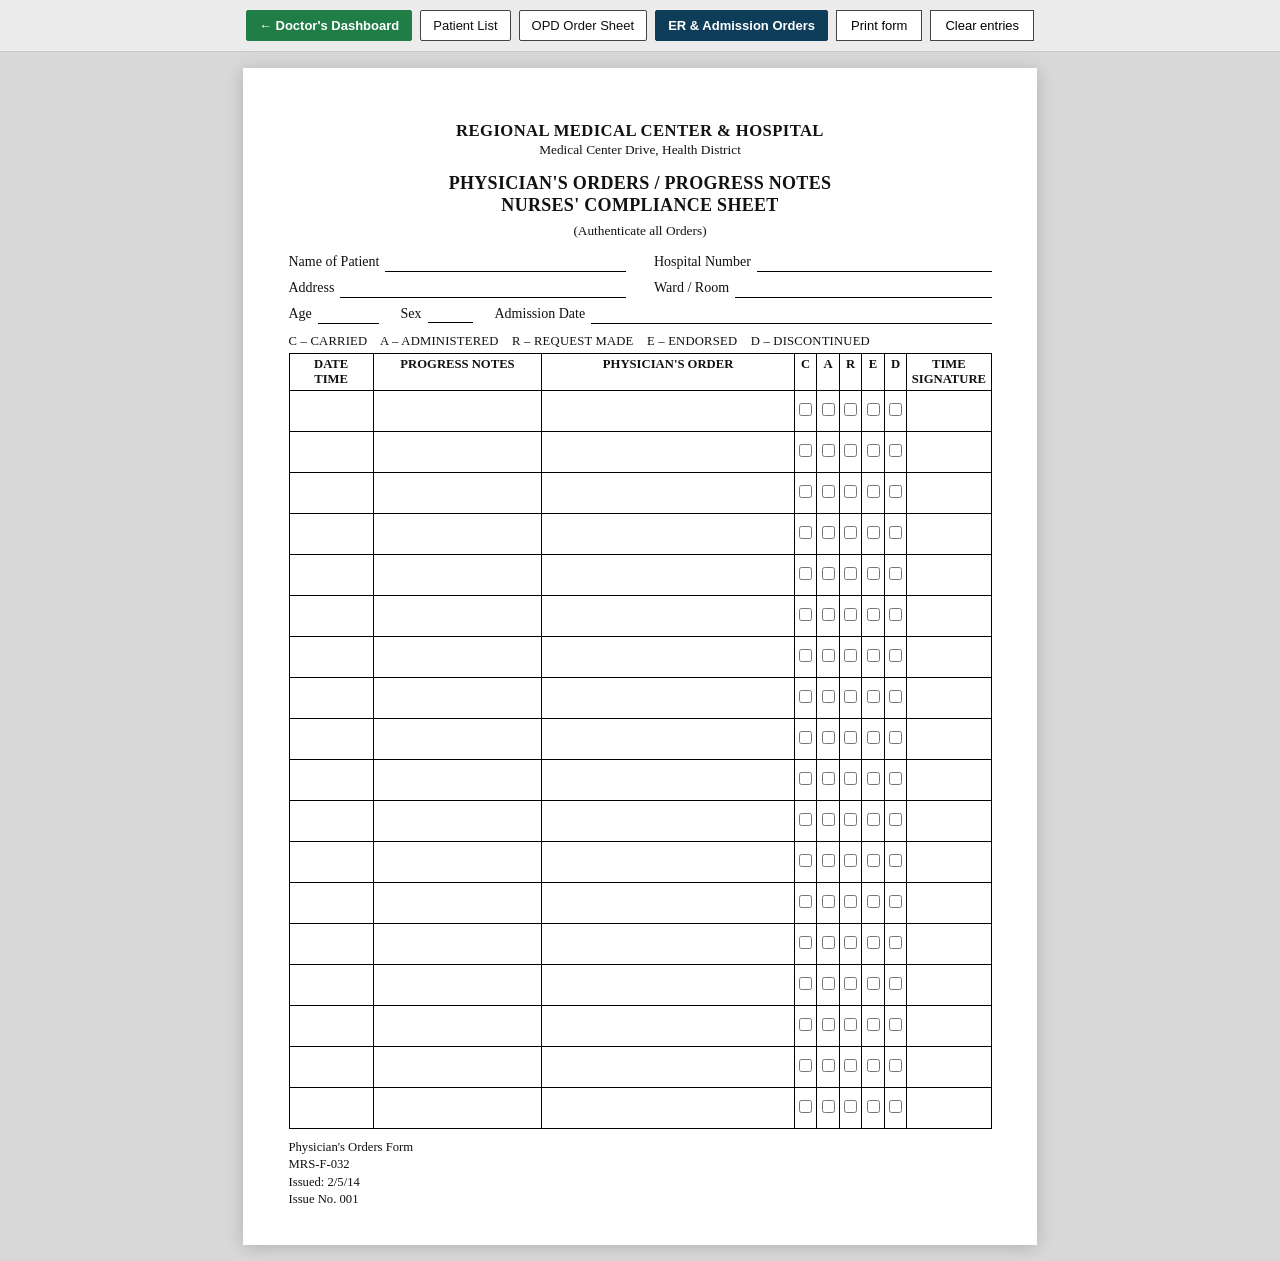
<file: index.html>
<!DOCTYPE html>
<html lang="en">
<head>
    <meta charset="UTF-8">
    <meta name="viewport" content="width=device-width, initial-scale=1.0">
    <title>Physician's Orders / Progress Notes</title>
    <style>
        :root {
            --ink: #111;
            --line: #000;
            --page: #fff;
        }

        * {
            box-sizing: border-box;
        }

        html, body {
            margin: 0;
            padding: 0;
            background: #d8d8d8;
            color: var(--ink);
            font-family: "Times New Roman", Times, serif;
        }

        .page {
            width: 210mm;
            min-height: 297mm;
            margin: 16px auto;
            padding: 14mm 12mm 10mm;
            background: var(--page);
            box-shadow: 0 2px 16px rgba(0, 0, 0, 0.18);
        }

        .hospital-name {
            text-align: center;
            font-size: 12.5pt;
            font-weight: 700;
            letter-spacing: 0.4px;
            margin: 0;
        }

        .hospital-address {
            text-align: center;
            font-size: 10pt;
            margin: 1px 0 14px;
        }

        .form-title {
            text-align: center;
            font-size: 13.5pt;
            font-weight: 700;
            letter-spacing: 0.3px;
            margin: 0;
            line-height: 1.25;
        }

        .form-subtitle {
            text-align: center;
            font-size: 10pt;
            margin: 6px 0 14px;
        }

        .patient-grid {
            display: grid;
            grid-template-columns: 1fr 1fr;
            gap: 7px 28px;
            margin-bottom: 10px;
            font-size: 10.5pt;
        }

        .field {
            display: flex;
            align-items: baseline;
            gap: 6px;
            min-width: 0;
        }

        .field.span-2 {
            grid-column: 1 / -1;
        }

        .field label {
            white-space: nowrap;
        }

        .field input,
        .field select {
            flex: 1;
            min-width: 0;
            border: none;
            border-bottom: 1px solid var(--line);
            background: transparent;
            font: inherit;
            font-size: 11pt;
            padding: 0 2px 1px;
            outline: none;
        }

        .field input:focus,
        .field select:focus,
        table input:focus,
        table textarea:focus {
            background: #fffbe8;
        }

        .split-row {
            display: flex;
            gap: 22px;
            min-width: 0;
        }

        .split-row .field {
            flex: 0 1 auto;
        }

        .field.age {
            width: 90px;
        }

        .field.sex {
            width: 72px;
        }

        .field.ward {
            flex: 1;
            min-width: 110px;
        }

        .field.admit {
            flex: 1;
        }

        .field select {
            appearance: none;
            -webkit-appearance: none;
        }

        .legend {
            font-size: 9.5pt;
            letter-spacing: 0.2px;
            margin: 8px 0 4px;
            text-align: left;
        }

        table.orders {
            width: 100%;
            border-collapse: collapse;
            table-layout: fixed;
            font-size: 9.5pt;
        }

        table.orders th,
        table.orders td {
            border: 1px solid var(--line);
            vertical-align: top;
            padding: 0;
        }

        table.orders thead th {
            font-weight: 700;
            text-align: center;
            padding: 3px 2px;
            line-height: 1.2;
            background: #fff;
        }

        table.orders col.date { width: 12%; }
        table.orders col.notes { width: 24%; }
        table.orders col.order { width: 36%; }
        table.orders col.mark { width: 3.2%; }
        table.orders col.sign { width: 12%; }

        table.orders tbody td {
            height: 9.2mm;
        }

        table.orders tbody td input,
        table.orders tbody td textarea {
            width: 100%;
            height: 100%;
            border: none;
            resize: none;
            outline: none;
            font: inherit;
            font-size: 10pt;
            padding: 2px 4px;
            background: transparent;
        }

        table.orders tbody td.mark {
            text-align: center;
            vertical-align: middle;
        }

        table.orders tbody td.mark input[type="checkbox"] {
            width: 13px;
            height: 13px;
            margin: 0;
            accent-color: #111;
            cursor: pointer;
        }

        .continuation {
            margin-top: 18px;
        }

        .continuation table.orders tbody td {
            height: 14mm;
        }

        .footer {
            margin-top: 10px;
            font-size: 9.5pt;
            line-height: 1.35;
        }

        .toolbar {
            position: sticky;
            top: 0;
            z-index: 5;
            display: flex;
            justify-content: center;
            gap: 8px;
            padding: 10px;
            background: #ececec;
            border-bottom: 1px solid #c8c8c8;
        }

        .toolbar button {
            font-family: Arial, Helvetica, sans-serif;
            font-size: 13px;
            padding: 7px 14px;
            border: 1px solid #444;
            background: #fff;
            cursor: pointer;
        }

        .toolbar button:hover {
            background: #f3f3f3;
        }

        @media print {
            html, body {
                background: #fff;
            }

            .toolbar {
                display: none;
            }

            .page {
                margin: 0;
                box-shadow: none;
                width: auto;
                min-height: auto;
                padding: 10mm 10mm 8mm;
            }
        }

        @page {
            size: A4;
            margin: 8mm;
        }
    </style>
</head>
<body>
    <div class="toolbar">
        <a href="dashboard.html" style="font-family: Arial, Helvetica, sans-serif; font-size: 13px; padding: 7px 12px; border: 1px solid #1f7d45; background: #1f7d45; color: #fff; text-decoration: none; border-radius: 2px; font-weight: 600;">← Doctor's Dashboard</a>
        <a href="patients.html" style="font-family: Arial, Helvetica, sans-serif; font-size: 13px; padding: 7px 12px; border: 1px solid #444; background: #fff; color: #111; text-decoration: none; border-radius: 2px;">Patient List</a>
        <a href="doctors_order_patient.html" style="font-family: Arial, Helvetica, sans-serif; font-size: 13px; padding: 7px 12px; border: 1px solid #444; background: #fff; color: #111; text-decoration: none; border-radius: 2px;">OPD Order Sheet</a>
        <a href="doctors_order_er_admission.html" style="font-family: Arial, Helvetica, sans-serif; font-size: 13px; padding: 7px 12px; border: 1px solid #0e3d59; background: #0e3d59; color: #fff; text-decoration: none; border-radius: 2px; font-weight: 600;">ER &amp; Admission Orders</a>
        <button type="button" id="print-btn">Print form</button>
        <button type="button" id="clear-btn">Clear entries</button>
    </div>

    <form class="page" id="doctors-order-form" autocomplete="off">
        <p class="hospital-name">REGIONAL MEDICAL CENTER &amp; HOSPITAL</p>
        <p class="hospital-address">Medical Center Drive, Health District</p>

        <h1 class="form-title">
            PHYSICIAN'S ORDERS / PROGRESS NOTES<br>
            NURSES' COMPLIANCE SHEET
        </h1>
        <p class="form-subtitle">(Authenticate all Orders)</p>

        <div class="patient-grid">
            <div class="field">
                <label for="patient-name">Name of Patient</label>
                <input id="patient-name" name="patientName" type="text">
            </div>
            <div class="field">
                <label for="hospital-no">Hospital Number</label>
                <input id="hospital-no" name="hospitalNo" type="text">
            </div>
            <div class="field">
                <label for="address">Address</label>
                <input id="address" name="address" type="text">
            </div>
            <div class="field">
                <label for="ward-room">Ward / Room</label>
                <input id="ward-room" name="wardRoom" type="text">
            </div>
            <div class="field span-2 split-row">
                <div class="field age">
                    <label for="age">Age</label>
                    <input id="age" name="age" type="text">
                </div>
                <div class="field sex">
                    <label for="sex">Sex</label>
                    <select id="sex" name="sex">
                        <option value=""></option>
                        <option value="M">M</option>
                        <option value="F">F</option>
                    </select>
                </div>
                <div class="field admit">
                    <label for="admission-date">Admission Date</label>
                    <input id="admission-date" name="admissionDate" type="text">
                </div>
            </div>
        </div>

        <p class="legend">C – CARRIED &nbsp;&nbsp; A – ADMINISTERED &nbsp;&nbsp; R – REQUEST MADE &nbsp;&nbsp; E – ENDORSED &nbsp;&nbsp; D – DISCONTINUED</p>

        <table class="orders" aria-label="Physician's orders and progress notes">
            <colgroup>
                <col class="date">
                <col class="notes">
                <col class="order">
                <col class="mark">
                <col class="mark">
                <col class="mark">
                <col class="mark">
                <col class="mark">
                <col class="sign">
            </colgroup>
            <thead>
                <tr>
                    <th>DATE<br>TIME</th>
                    <th>PROGRESS NOTES</th>
                    <th>PHYSICIAN'S ORDER</th>
                    <th>C</th>
                    <th>A</th>
                    <th>R</th>
                    <th>E</th>
                    <th>D</th>
                    <th>TIME<br>SIGNATURE</th>
                </tr>
            </thead>
            <tbody id="main-rows"></tbody>
        </table>

        <!-- <div class="continuation">
            <p class="legend">C – CARRIED &nbsp;&nbsp; A – ADMINISTERED &nbsp;&nbsp; R – REQUEST MADE &nbsp;&nbsp; E – ENDORSED &nbsp;&nbsp; D – DISCONTINUED</p>
            <table class="orders" aria-label="Continuation orders">
                <colgroup>
                    <col class="date">
                    <col class="notes">
                    <col class="order">
                    <col class="mark">
                    <col class="mark">
                    <col class="mark">
                    <col class="mark">
                    <col class="mark">
                    <col class="sign">
                </colgroup>
                <thead>
                    <tr>
                        <th>DATE<br>TIME</th>
                        <th>PROGRESS NOTES</th>
                        <th>PHYSICIAN'S ORDER</th>
                        <th>C</th>
                        <th>A</th>
                        <th>R</th>
                        <th>E</th>
                        <th>D</th>
                        <th>TIME<br>SIGNATURE</th>
                    </tr>
                </thead>
                <tbody id="cont-rows"></tbody>
            </table>
        </div> -->

        <div class="footer">
            Physician's Orders Form<br>
            MRS-F-032<br>
            Issued: 2/5/14<br>
            Issue No. 001
        </div>
    </form>

    <script>
        function rowHtml(prefix, index) {
            const id = prefix + "-" + index;
            return (
                "<tr>" +
                '<td><textarea name="' + id + '-datetime" rows="2"></textarea></td>' +
                '<td><textarea name="' + id + '-notes" rows="2"></textarea></td>' +
                '<td><textarea name="' + id + '-order" rows="2"></textarea></td>' +
                '<td class="mark"><input type="checkbox" name="' + id + '-c" aria-label="Carried"></td>' +
                '<td class="mark"><input type="checkbox" name="' + id + '-a" aria-label="Administered"></td>' +
                '<td class="mark"><input type="checkbox" name="' + id + '-r" aria-label="Request made"></td>' +
                '<td class="mark"><input type="checkbox" name="' + id + '-e" aria-label="Endorsed"></td>' +
                '<td class="mark"><input type="checkbox" name="' + id + '-d" aria-label="Discontinued"></td>' +
                '<td><textarea name="' + id + '-sign" rows="2"></textarea></td>' +
                "</tr>"
            );
        }

        function fillRows(targetId, prefix, count) {
            const body = document.getElementById(targetId);
            if (!body) return;
            let html = "";
            for (let i = 1; i <= count; i++) {
                html += rowHtml(prefix, i);
            }
            body.innerHTML = html;
        }

        fillRows("main-rows", "row", 18);
        fillRows("cont-rows", "cont", 2);

        document.getElementById("print-btn").addEventListener("click", function () {
            window.print();
        });

        document.getElementById("clear-btn").addEventListener("click", function () {
            document.getElementById("doctors-order-form").reset();
        });
    </script>
</body>
</html>
</file>
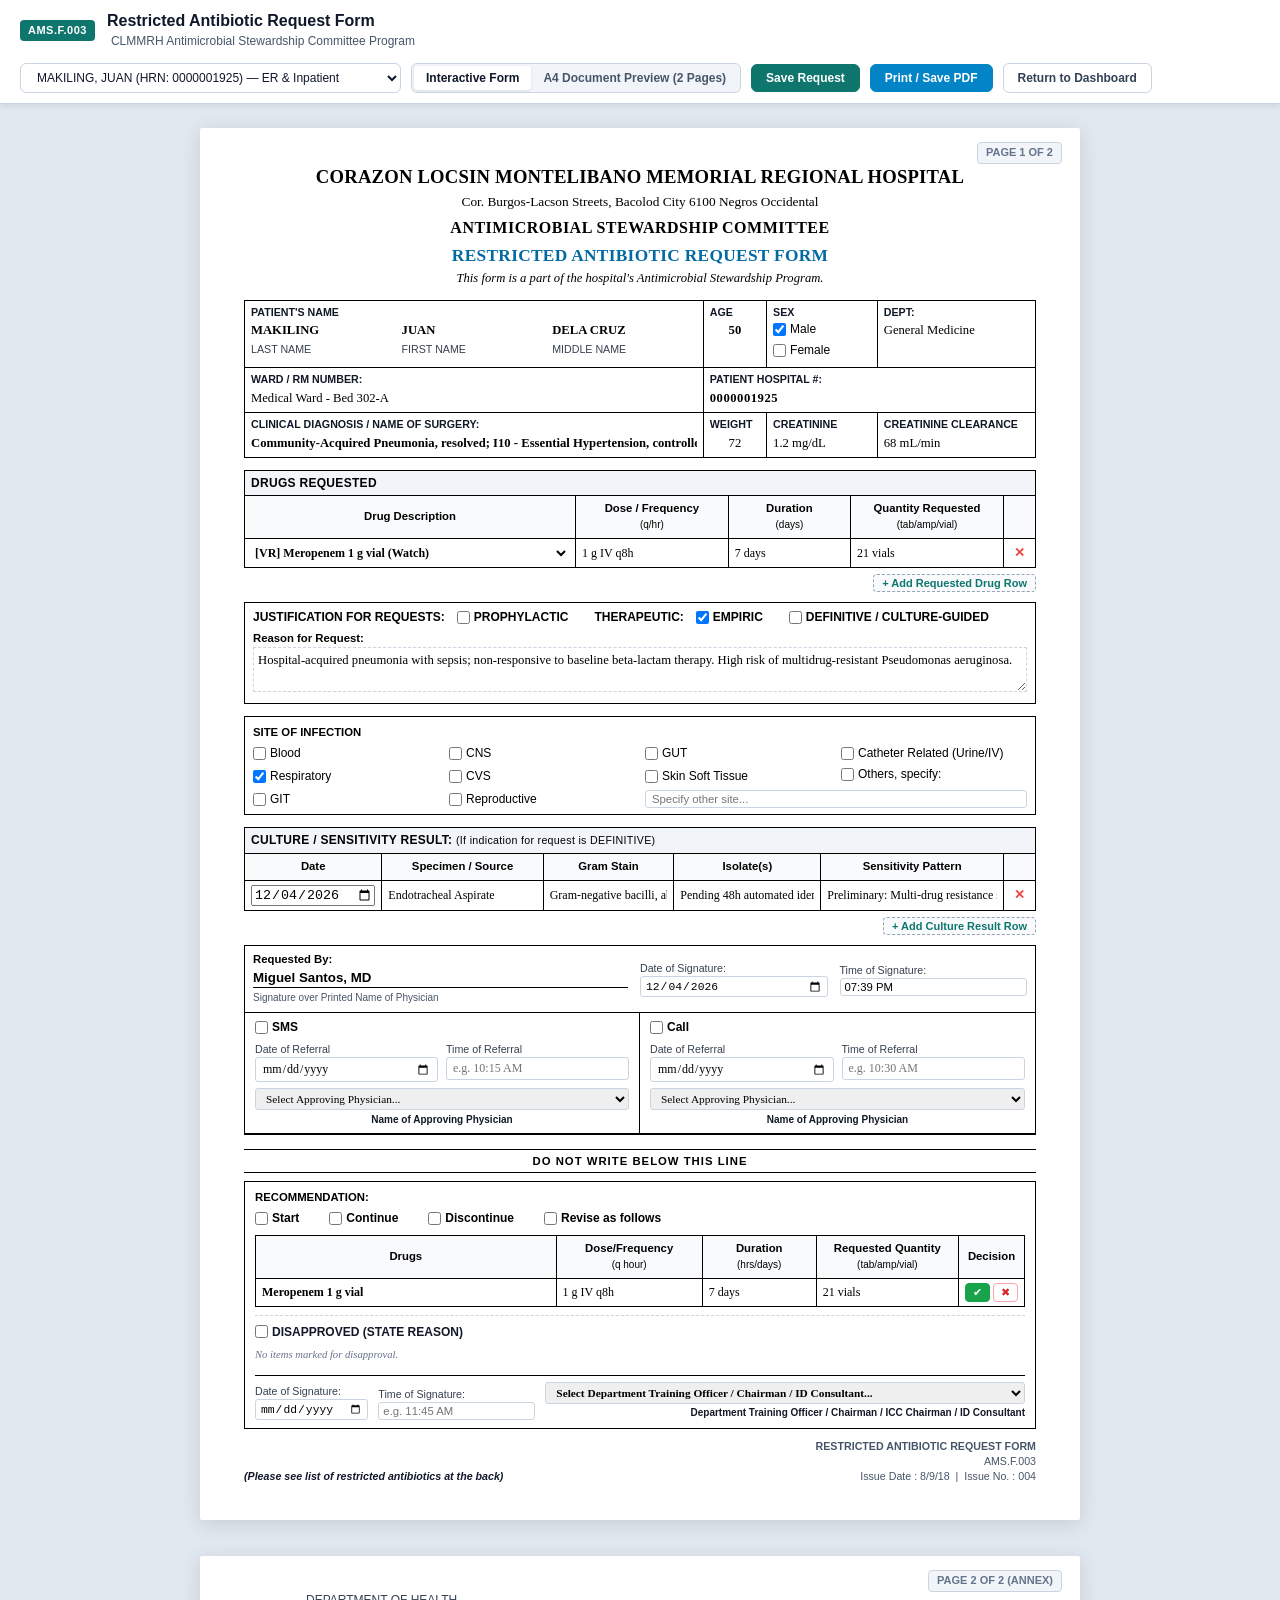
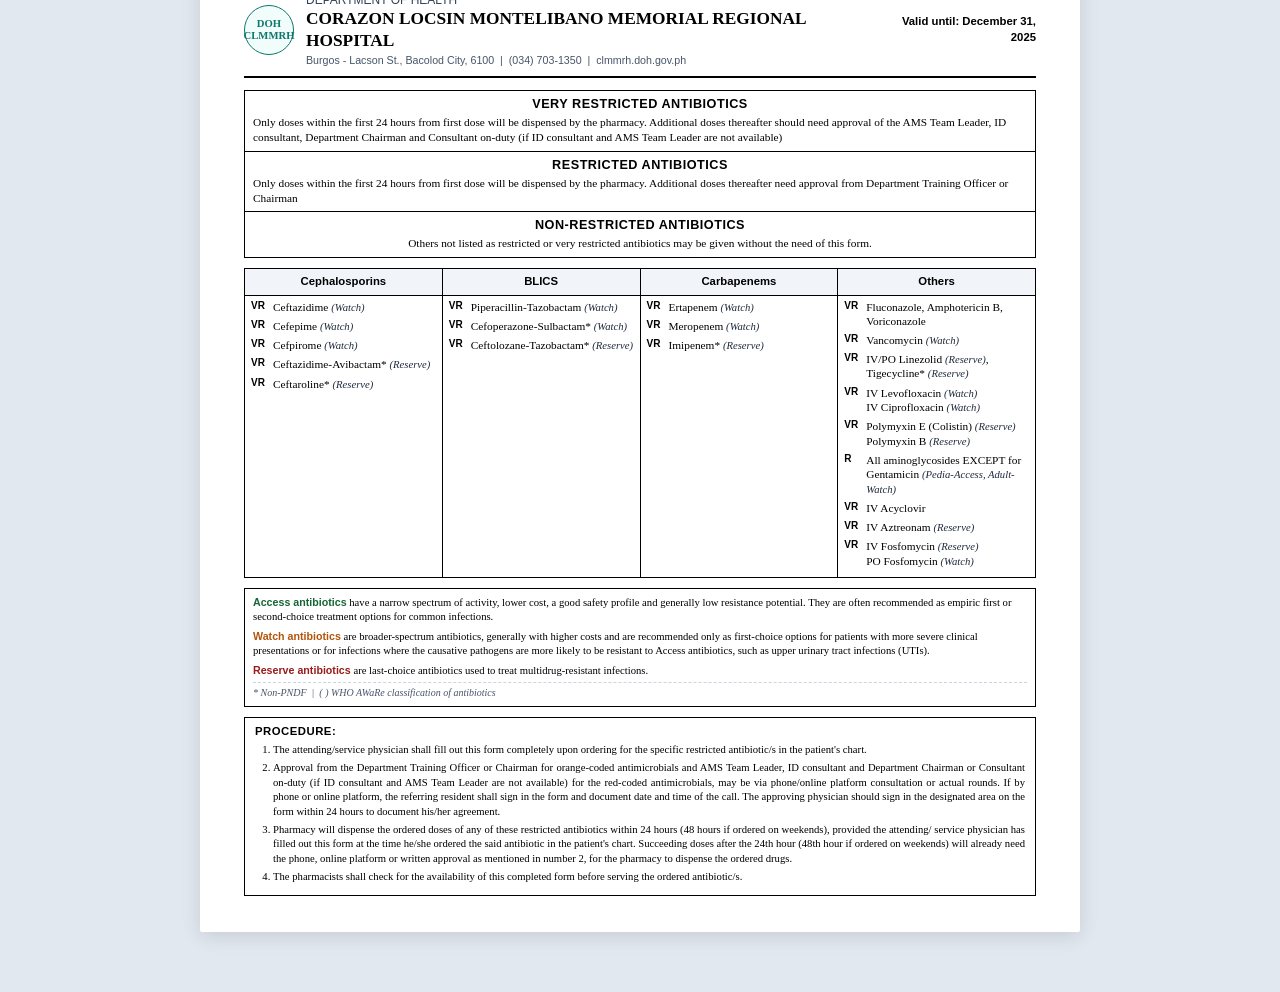
<file: ams_restricted_antimicrobial.html>
<!DOCTYPE html>
<html lang="en">
<head>
    <meta charset="UTF-8">
    <meta name="viewport" content="width=device-width, initial-scale=1.0">
    <title>Antimicrobial Stewardship (AMS) — Restricted Antibiotic Request Form (AMS.F.003)</title>
    <style>
        :root {
            --primary: #155e75;
            --primary-dark: #0e3b4a;
            --accent: #0284c7;
            --success: #16a34a;
            --danger: #dc2626;
            --warning: #d97706;
            --bg-canvas: #e2e8f0;
            --sheet-bg: #ffffff;
            --text-main: #0f172a;
            --text-muted: #475569;
            --border-dark: #1e293b;
            --border-light: #94a3b8;
            --table-border: #334155;
            --font-serif: "Times New Roman", Times, Georgia, serif;
            --font-sans: -apple-system, BlinkMacSystemFont, "Segoe UI", Roboto, Helvetica, Arial, sans-serif;
        }

        * {
            box-sizing: border-box;
        }

        body {
            margin: 0;
            padding: 0;
            background-color: var(--bg-canvas);
            color: var(--text-main);
            font-family: var(--font-sans);
            font-size: 13px;
            line-height: 1.4;
            -webkit-print-color-adjust: exact;
            print-color-adjust: exact;
        }

        /* ── Top Application Navigation Bar ── */
        .app-topbar {
            position: sticky;
            top: 0;
            z-index: 1000;
            background: #ffffff;
            border-bottom: 1px solid #cbd5e1;
            box-shadow: 0 2px 6px rgba(0, 0, 0, 0.08);
            padding: 10px 20px;
            display: flex;
            align-items: center;
            justify-content: space-between;
            flex-wrap: wrap;
            gap: 12px;
        }

        .app-topbar .brand {
            display: flex;
            align-items: center;
            gap: 12px;
        }

        .app-topbar .brand .badge {
            background: #0f766e;
            color: #ffffff;
            font-size: 11px;
            font-weight: 700;
            padding: 3px 8px;
            border-radius: 4px;
            letter-spacing: 0.5px;
            text-transform: uppercase;
        }

        .app-topbar .brand h1 {
            margin: 0;
            font-size: 16px;
            font-weight: 700;
            color: #0f172a;
        }

        .app-topbar .brand .subtext {
            font-size: 12px;
            color: var(--text-muted);
            margin-left: 4px;
        }

        .app-topbar .actions {
            display: flex;
            align-items: center;
            gap: 10px;
            flex-wrap: wrap;
        }

        .nav-btn {
            display: inline-flex;
            align-items: center;
            gap: 6px;
            padding: 6px 14px;
            font-size: 12px;
            font-weight: 600;
            border-radius: 6px;
            border: 1px solid #cbd5e1;
            background: #ffffff;
            color: #334155;
            cursor: pointer;
            text-decoration: none;
            transition: all 0.15s ease;
        }

        .nav-btn:hover {
            background: #f1f5f9;
            color: #0f172a;
            border-color: #94a3b8;
        }

        .nav-btn.primary {
            background: #0f766e;
            color: #ffffff;
            border-color: #0f766e;
        }

        .nav-btn.primary:hover {
            background: #115e59;
            border-color: #115e59;
        }

        .nav-btn.accent {
            background: #0284c7;
            color: #ffffff;
            border-color: #0284c7;
        }

        .nav-btn.accent:hover {
            background: #0369a1;
            border-color: #0369a1;
        }

        .patient-select {
            padding: 6px 12px;
            font-size: 12px;
            border-radius: 6px;
            border: 1px solid #cbd5e1;
            background: #ffffff;
            color: #0f172a;
            font-weight: 500;
            outline: none;
            cursor: pointer;
            min-width: 260px;
        }

        .view-toggle {
            display: inline-flex;
            background: #f1f5f9;
            border: 1px solid #cbd5e1;
            border-radius: 6px;
            padding: 2px;
        }

        .view-toggle button {
            border: none;
            background: transparent;
            padding: 5px 12px;
            font-size: 12px;
            font-weight: 600;
            color: #475569;
            border-radius: 4px;
            cursor: pointer;
            transition: all 0.15s ease;
        }

        .view-toggle button.active {
            background: #ffffff;
            color: #0f172a;
            box-shadow: 0 1px 3px rgba(0,0,0,0.1);
        }

        /* ── Workspace Container ── */
        .workspace {
            max-width: 1040px;
            margin: 24px auto 60px;
            padding: 0 16px;
        }

        /* ── Official A4 Document Sheet Styling ── */
        .document-page {
            background: var(--sheet-bg);
            width: 100%;
            max-width: 880px;
            margin: 0 auto 36px;
            padding: 36px 44px;
            box-shadow: 0 4px 20px rgba(0, 0, 0, 0.12);
            border-radius: 2px;
            font-family: var(--font-serif);
            color: #000000;
            position: relative;
            box-sizing: border-box;
        }

        .page-badge-corner {
            position: absolute;
            top: 14px;
            right: 18px;
            font-family: var(--font-sans);
            font-size: 11px;
            font-weight: 700;
            color: #64748b;
            background: #f1f5f9;
            padding: 2px 8px;
            border-radius: 4px;
            border: 1px solid #cbd5e1;
            text-transform: uppercase;
        }

        /* Page 1 Hospital Header */
        .doc-header-center {
            text-align: center;
            margin-bottom: 12px;
        }

        .doc-header-center .hosp-name {
            font-size: 14pt;
            font-weight: bold;
            margin: 0;
            letter-spacing: 0.2px;
            text-transform: uppercase;
        }

        .doc-header-center .hosp-sub {
            font-size: 10pt;
            margin: 2px 0 6px;
        }

        .doc-header-center .committee-title {
            font-size: 12pt;
            font-weight: bold;
            letter-spacing: 0.5px;
            margin: 6px 0 2px;
            text-transform: uppercase;
        }

        .doc-header-center .form-main-title {
            font-size: 13pt;
            font-weight: bold;
            color: #0369a1;
            text-transform: uppercase;
            margin: 4px 0 2px;
            letter-spacing: 0.3px;
        }

        .doc-header-center .program-note {
            font-size: 9.5pt;
            font-style: italic;
            margin: 2px 0 10px;
        }

        /* Demographics Table */
        .form-grid-table {
            width: 100%;
            border-collapse: collapse;
            margin-bottom: 12px;
            border: 1.5px solid #000000;
            font-size: 9.5pt;
        }

        .form-grid-table td, 
        .form-grid-table th {
            border: 1px solid #000000;
            padding: 4px 6px;
            vertical-align: top;
        }

        .form-grid-table .cell-label {
            font-size: 8pt;
            font-weight: bold;
            text-transform: uppercase;
            color: #111827;
            display: block;
            margin-bottom: 2px;
            font-family: var(--font-sans);
        }

        .form-grid-table .field-sub {
            display: flex;
            justify-content: space-between;
            font-size: 8pt;
            color: #374151;
            font-family: var(--font-sans);
            margin-top: 2px;
        }

        .form-grid-table input[type="text"],
        .form-grid-table input[type="number"],
        .form-grid-table select {
            width: 100%;
            border: none;
            background: transparent;
            font-family: inherit;
            font-size: 9.5pt;
            color: #000;
            padding: 2px 0;
            outline: none;
        }

        .form-grid-table input:focus,
        .form-grid-table select:focus {
            background: #eff6ff;
        }

        .section-header-bar {
            background: #f1f5f9;
            font-family: var(--font-sans);
            font-size: 9pt;
            font-weight: bold;
            text-transform: uppercase;
            letter-spacing: 0.3px;
            padding: 4px 6px;
            border: 1px solid #000000;
            border-bottom: none;
        }

        /* Tables for Drugs, Cultures & Recommendations */
        .clinical-records-table {
            width: 100%;
            border-collapse: collapse;
            margin-bottom: 12px;
            border: 1.5px solid #000000;
            font-size: 9pt;
        }

        .clinical-records-table th {
            border: 1px solid #000000;
            background: #f8fafc;
            padding: 5px 6px;
            text-align: center;
            font-weight: bold;
            font-family: var(--font-sans);
            font-size: 8.5pt;
        }

        .clinical-records-table td {
            border: 1px solid #000000;
            padding: 4px 6px;
            vertical-align: middle;
        }

        .clinical-records-table input[type="text"],
        .clinical-records-table select {
            width: 100%;
            border: none;
            background: transparent;
            font-family: inherit;
            font-size: 9pt;
            padding: 2px 0;
            outline: none;
        }

        .clinical-records-table input:focus,
        .clinical-records-table select:focus {
            background: #eff6ff;
        }

        /* Checkbox styling */
        .check-item {
            display: inline-flex;
            align-items: center;
            gap: 4px;
            margin-right: 14px;
            cursor: pointer;
            font-family: var(--font-sans);
            font-size: 9pt;
            user-select: none;
        }

        .check-item input[type="checkbox"] {
            margin: 0;
            width: 13px;
            height: 13px;
            cursor: pointer;
        }

        /* Justification Box */
        .justification-box {
            border: 1.5px solid #000000;
            margin-bottom: 12px;
            padding: 6px 8px;
            font-size: 9pt;
        }

        .justification-header {
            font-family: var(--font-sans);
            font-weight: bold;
            font-size: 9pt;
            text-transform: uppercase;
            margin-bottom: 4px;
            display: flex;
            flex-wrap: wrap;
            align-items: center;
            gap: 12px;
        }

        .justification-textarea {
            width: 100%;
            border: 1px dashed #cbd5e1;
            background: transparent;
            font-family: inherit;
            font-size: 9.5pt;
            line-height: 1.4;
            padding: 4px;
            resize: vertical;
            min-height: 38px;
            outline: none;
            box-sizing: border-box;
        }

        .justification-textarea:focus {
            background: #eff6ff;
            border-color: #94a3b8;
        }

        /* Site of Infection Box */
        .infection-sites-box {
            border: 1.5px solid #000000;
            margin-bottom: 12px;
            padding: 6px 8px;
        }

        .infection-sites-grid {
            display: grid;
            grid-template-columns: repeat(4, 1fr);
            gap: 4px 10px;
            margin-top: 4px;
        }

        /* Physician Signatures & Approval Section */
        .physician-approval-box {
            border: 1.5px solid #000000;
            margin-bottom: 14px;
        }

        .physician-req-bar {
            padding: 6px 8px;
            border-bottom: 1px solid #000000;
            display: flex;
            align-items: center;
            justify-content: space-between;
            flex-wrap: wrap;
            gap: 12px;
        }

        .approval-mode-grid {
            display: grid;
            grid-template-columns: 1fr 1fr;
            border-bottom: 1.5px solid #000000;
        }

        .approval-column {
            padding: 6px 10px;
        }

        .approval-column:first-child {
            border-right: 1px solid #000000;
        }

        .approval-col-header {
            display: flex;
            align-items: center;
            justify-content: space-between;
            margin-bottom: 6px;
            font-weight: bold;
        }

        .approval-fields-row {
            display: grid;
            grid-template-columns: 1fr 1fr;
            gap: 8px;
            margin-bottom: 6px;
        }

        .approval-fields-row label {
            display: block;
            font-size: 8pt;
            color: #374151;
            font-family: var(--font-sans);
        }

        .approval-fields-row input,
        .approval-fields-row select {
            width: 100%;
            border: 1px solid #cbd5e1;
            border-radius: 3px;
            padding: 3px 6px;
            font-family: inherit;
            font-size: 9pt;
            box-sizing: border-box;
        }

        /* Divider: DO NOT WRITE BELOW THIS LINE */
        .do-not-write-divider {
            border: none;
            border-top: 1.5px solid #000000;
            border-bottom: 1px solid #000000;
            padding: 2px 0;
            margin: 14px 0 8px;
            position: relative;
            text-align: center;
        }

        .do-not-write-tag {
            background: #ffffff;
            padding: 0 12px;
            color: #000000;
            font-family: var(--font-sans);
            font-weight: bold;
            font-size: 8.5pt;
            letter-spacing: 1px;
            text-transform: uppercase;
        }

        /* Recommendation Section */
        .recommendation-box {
            border: 1.5px solid #000000;
            padding: 8px 10px;
            margin-top: 4px;
        }

        .recommendation-options {
            display: flex;
            align-items: center;
            flex-wrap: wrap;
            gap: 16px;
            margin-bottom: 8px;
            font-weight: bold;
        }

        .rec-action-btn {
            border: 1px solid #cbd5e1;
            background: #ffffff;
            border-radius: 4px;
            padding: 2px 7px;
            font-size: 11px;
            cursor: pointer;
            display: inline-flex;
            align-items: center;
            justify-content: center;
            transition: all 0.15s ease;
        }

        .rec-action-btn.approve {
            color: #16a34a;
            border-color: #86efac;
        }

        .rec-action-btn.approve.selected {
            background: #16a34a;
            color: #ffffff;
            border-color: #16a34a;
        }

        .rec-action-btn.reject {
            color: #dc2626;
            border-color: #fca5a5;
        }

        .rec-action-btn.reject.selected {
            background: #dc2626;
            color: #ffffff;
            border-color: #dc2626;
        }

        .disapproved-section {
            margin-top: 8px;
            border-top: 1px dashed #cbd5e1;
            padding-top: 8px;
        }

        .disapproved-title {
            font-family: var(--font-sans);
            font-weight: bold;
            font-size: 8.5pt;
            text-transform: uppercase;
            color: #111827;
            display: flex;
            align-items: center;
            gap: 6px;
            margin-bottom: 6px;
        }

        .disapproved-item-row {
            display: grid;
            grid-template-columns: 200px 1fr;
            gap: 8px;
            margin-bottom: 6px;
            align-items: center;
            background: #fef2f2;
            padding: 4px 8px;
            border-radius: 4px;
            border-left: 3px solid #dc2626;
        }

        .disapproved-item-name {
            font-weight: bold;
            font-size: 9pt;
            color: #991b1b;
        }

        .disapproved-item-input {
            width: 100%;
            border: 1px solid #f87171;
            border-radius: 3px;
            padding: 3px 6px;
            font-size: 8.5pt;
            background: #fff;
            box-sizing: border-box;
        }

        .doc-footer-codes {
            display: flex;
            justify-content: space-between;
            align-items: flex-end;
            margin-top: 10px;
            font-size: 8pt;
            font-family: var(--font-sans);
            color: #475569;
        }

        .doc-footer-codes .annex-notice {
            font-style: italic;
            color: #0f172a;
            font-weight: 600;
        }

        /* ── Page 2 (Annex) Official Hospital Layout ── */
        .annex-page-header {
            display: flex;
            align-items: center;
            justify-content: space-between;
            border-bottom: 2px solid #000000;
            padding-bottom: 8px;
            margin-bottom: 12px;
        }

        .annex-doh-brand {
            display: flex;
            align-items: center;
            gap: 12px;
        }

        .annex-doh-brand .seal-circle {
            width: 50px;
            height: 50px;
            border-radius: 50%;
            border: 1.5px solid #0f766e;
            display: flex;
            align-items: center;
            justify-content: center;
            font-size: 8pt;
            font-weight: bold;
            text-align: center;
            color: #0f766e;
            line-height: 1.1;
            background: #f0fdfa;
        }

        .annex-hosp-titles {
            line-height: 1.25;
        }

        .annex-hosp-titles .doh-tag {
            font-size: 9pt;
            color: #334155;
            text-transform: uppercase;
            font-family: var(--font-sans);
        }

        .annex-hosp-titles .hosp-name-lg {
            font-size: 13pt;
            font-weight: bold;
            margin: 0;
            color: #000;
            text-transform: uppercase;
        }

        .annex-hosp-titles .hosp-contacts {
            font-size: 8pt;
            color: #475569;
            font-family: var(--font-sans);
        }

        .annex-valid-date {
            font-size: 8.5pt;
            font-weight: bold;
            text-align: right;
            font-family: var(--font-sans);
            color: #000;
        }

        /* Classification Policy Blocks */
        .policy-group-container {
            border: 1.5px solid #000000;
            margin-bottom: 10px;
        }

        .policy-block {
            padding: 5px 8px;
            font-size: 8.5pt;
            border-bottom: 1px solid #000000;
            line-height: 1.35;
        }

        .policy-block:last-child {
            border-bottom: none;
        }

        .policy-block-title {
            font-family: var(--font-sans);
            font-weight: bold;
            font-size: 9.5pt;
            text-align: center;
            text-transform: uppercase;
            letter-spacing: 0.5px;
            margin-bottom: 2px;
        }

        .policy-block.very-restricted .policy-block-title {
            color: #000000;
        }

        /* 4-Column Master Antibiotics Classification Table */
        .annex-master-table {
            width: 100%;
            border-collapse: collapse;
            border: 1.5px solid #000000;
            font-size: 8.5pt;
            margin-bottom: 10px;
        }

        .annex-master-table th {
            border: 1px solid #000000;
            background: #f1f5f9;
            padding: 5px 6px;
            font-family: var(--font-sans);
            font-size: 8.5pt;
            font-weight: bold;
            text-align: center;
            width: 25%;
        }

        .annex-master-table td {
            border: 1px solid #000000;
            padding: 4px 6px;
            vertical-align: top;
        }

        .annex-drug-item {
            display: flex;
            align-items: flex-start;
            gap: 4px;
            margin-bottom: 5px;
            line-height: 1.25;
        }

        .annex-drug-item .cat-code {
            font-weight: bold;
            font-family: var(--font-sans);
            font-size: 7.5pt;
            display: inline-block;
            min-width: 18px;
        }

        .annex-drug-item .drug-label {
            font-size: 8.5pt;
        }

        .annex-drug-item .drug-aware {
            font-style: italic;
            font-size: 8pt;
            color: #1e293b;
        }

        /* AWaRe Definitions Section */
        .aware-definitions-box {
            border: 1.5px solid #000000;
            padding: 6px 8px;
            margin-bottom: 10px;
            font-size: 8pt;
            line-height: 1.35;
        }

        .aware-def-item {
            margin-bottom: 4px;
        }

        .aware-def-item strong {
            font-family: var(--font-sans);
        }

        .aware-def-item.access strong {
            color: #166534;
        }

        .aware-def-item.watch strong {
            color: #b45309;
        }

        .aware-def-item.reserve strong {
            color: #991b1b;
        }

        .aware-legend-note {
            font-size: 7.5pt;
            color: #475569;
            font-style: italic;
            margin-top: 4px;
            border-top: 1px dashed #cbd5e1;
            padding-top: 3px;
        }

        /* Procedure Ordered List */
        .procedure-steps-box {
            border: 1.5px solid #000000;
            padding: 6px 10px;
            font-size: 8pt;
            line-height: 1.35;
        }

        .procedure-steps-box .proc-heading {
            font-family: var(--font-sans);
            font-weight: bold;
            font-size: 8.5pt;
            text-transform: uppercase;
            letter-spacing: 0.5px;
            margin-bottom: 4px;
        }

        .procedure-steps-box ol {
            margin: 0;
            padding-left: 18px;
        }

        .procedure-steps-box li {
            margin-bottom: 4px;
            text-align: justify;
        }

        /* Interactive Add Row Controls (Screen Only) */
        .interactive-add-row {
            display: flex;
            align-items: center;
            justify-content: flex-end;
            margin-top: -6px;
            margin-bottom: 10px;
        }

        .btn-add-mini {
            background: #f8fafc;
            border: 1px dashed #94a3b8;
            color: #0f766e;
            font-size: 11px;
            font-weight: 600;
            padding: 2px 8px;
            border-radius: 4px;
            cursor: pointer;
            display: inline-flex;
            align-items: center;
            gap: 4px;
        }

        .btn-add-mini:hover {
            background: #f0fdfa;
            border-color: #0f766e;
        }

        .btn-del-mini {
            background: transparent;
            border: none;
            color: #ef4444;
            font-size: 13px;
            font-weight: bold;
            cursor: pointer;
            padding: 0 4px;
        }

        .btn-del-mini:hover {
            color: #b91c1c;
        }

        /* Toast Feedback */
        #ams-toast {
            position: fixed;
            bottom: 24px;
            right: 24px;
            background: #0f172a;
            color: #ffffff;
            padding: 10px 18px;
            border-radius: 8px;
            font-size: 13px;
            font-weight: 500;
            box-shadow: 0 4px 14px rgba(0,0,0,0.2);
            opacity: 0;
            transform: translateY(10px);
            transition: all 0.25s ease;
            pointer-events: none;
            z-index: 9999;
        }

        #ams-toast.show {
            opacity: 1;
            transform: translateY(0);
        }

        /* ── Print / Annex Preview Styles ── */
        @media print {
            body {
                background: #ffffff !important;
                padding: 0 !important;
                margin: 0 !important;
            }

            .app-topbar,
            .interactive-add-row,
            .btn-del-mini,
            .rec-action-btn:not(.selected) {
                display: none !important;
            }

            .workspace {
                max-width: 100% !important;
                margin: 0 !important;
                padding: 0 !important;
            }

            .document-page {
                box-shadow: none !important;
                border-radius: 0 !important;
                margin: 0 !important;
                padding: 28px 36px !important;
                max-width: 100% !important;
                page-break-after: always !important;
                break-after: page !important;
            }

            .document-page:last-child {
                page-break-after: auto !important;
                break-after: auto !important;
            }

            .page-badge-corner {
                display: none !important;
            }
        }
    </style>
</head>
<body>

    <!-- ═══ TOPBAR / CONTROLS ═══ -->
    <header class="app-topbar" id="app-topbar">
        <div class="brand">
            <span class="badge">AMS.F.003</span>
            <div>
                <h1>Restricted Antibiotic Request Form</h1>
                <span class="subtext">CLMMRH Antimicrobial Stewardship Committee Program</span>
            </div>
        </div>

        <div class="actions">
            <select id="patient-selector" class="patient-select" title="Switch active patient">
                <option value="">Select patient record...</option>
            </select>

            <div class="view-toggle">
                <button type="button" id="btn-view-editor" class="active" onclick="switchViewMode('editor')">Interactive Form</button>
                <button type="button" id="btn-view-preview" onclick="switchViewMode('preview')">A4 Document Preview (2 Pages)</button>
            </div>

            <button type="button" class="nav-btn primary" id="btn-save-request" onclick="saveAmsRequest()">
                Save Request
            </button>

            <button type="button" class="nav-btn accent" id="btn-print-request" onclick="printAmsForm()">
                Print / Save PDF
            </button>

            <a href="dashboard.html" id="btn-back-dashboard" class="nav-btn" title="Return to Physician Dashboard">
                Return to Dashboard
            </a>
        </div>
    </header>

    <!-- ═══ MAIN WORKSPACE ═══ -->
    <main class="workspace" id="ams-workspace">

        <!-- ═════════════════════════════════════════════════════════════════ -->
        <!-- PAGE 1: RESTRICTED ANTIBIOTIC REQUEST FORM (AMS.F.003)           -->
        <!-- ═════════════════════════════════════════════════════════════════ -->
        <article class="document-page" id="document-page-1" aria-label="Restricted Antibiotic Request Form Page 1">
            <div class="page-badge-corner">Page 1 of 2</div>

            <!-- Header -->
            <div class="doc-header-center">
                <p class="hosp-name">Corazon Locsin Montelibano Memorial Regional Hospital</p>
                <p class="hosp-sub">Cor. Burgos-Lacson Streets, Bacolod City 6100 Negros Occidental</p>
                <p class="committee-title">Antimicrobial Stewardship Committee</p>
                <h2 class="form-main-title">Restricted Antibiotic Request Form</h2>
                <p class="program-note">This form is a part of the hospital's Antimicrobial Stewardship Program.</p>
            </div>

            <!-- Patient Demographics Grid -->
            <table class="form-grid-table" id="table-patient-demographics">
                <tr>
                    <td colspan="4" style="width: 58%;">
                        <span class="cell-label">Patient's Name</span>
                        <div style="display: grid; grid-template-columns: 1fr 1fr 1fr; gap: 6px;">
                            <div>
                                <input type="text" id="pt-last-name" placeholder="LAST NAME" style="font-weight: bold; text-transform: uppercase;">
                                <div class="field-sub"><span>LAST NAME</span></div>
                            </div>
                            <div>
                                <input type="text" id="pt-first-name" placeholder="FIRST NAME" style="font-weight: bold; text-transform: uppercase;">
                                <div class="field-sub"><span>FIRST NAME</span></div>
                            </div>
                            <div>
                                <input type="text" id="pt-middle-name" placeholder="MIDDLE NAME" style="font-weight: bold; text-transform: uppercase;">
                                <div class="field-sub"><span>MIDDLE NAME</span></div>
                            </div>
                        </div>
                    </td>
                    <td style="width: 8%;">
                        <span class="cell-label">Age</span>
                        <input type="text" id="pt-age" placeholder="Age" style="text-align: center; font-weight: bold;">
                    </td>
                    <td style="width: 14%;">
                        <span class="cell-label">Sex</span>
                        <label class="check-item"><input type="checkbox" id="sex-m" onchange="toggleSex('M')"> Male</label>
                        <label class="check-item"><input type="checkbox" id="sex-f" onchange="toggleSex('F')"> Female</label>
                    </td>
                    <td style="width: 20%;">
                        <span class="cell-label">Dept:</span>
                        <input type="text" id="pt-department" placeholder="e.g. Internal Medicine / Surgery">
                    </td>
                </tr>
                <tr>
                    <td colspan="4">
                        <span class="cell-label">Ward / Rm Number:</span>
                        <input type="text" id="pt-ward-room" placeholder="e.g. Medical Ward 2 - Bed 14">
                    </td>
                    <td colspan="3">
                        <span class="cell-label">Patient Hospital #:</span>
                        <input type="text" id="pt-hospital-no" placeholder="0000000000" style="font-weight: bold; letter-spacing: 0.5px;">
                    </td>
                </tr>
                <tr>
                    <td colspan="4">
                        <span class="cell-label">Clinical Diagnosis / Name of Surgery:</span>
                        <input type="text" id="pt-clinical-diagnosis" placeholder="Clinical Diagnosis / Name of Surgery" style="font-weight: bold; color: #000;">
                    </td>
                    <td>
                        <span class="cell-label">Weight</span>
                        <input type="text" id="pt-weight" placeholder="kg" style="text-align: center;">
                    </td>
                    <td>
                        <span class="cell-label">Creatinine</span>
                        <input type="text" id="pt-creatinine" placeholder="mg/dL">
                    </td>
                    <td>
                        <span class="cell-label">Creatinine Clearance</span>
                        <input type="text" id="pt-crcl" placeholder="mL/min">
                    </td>
                </tr>
            </table>

            <!-- Section 1: Drugs Requested -->
            <div class="section-header-bar">DRUGS REQUESTED</div>
            <table class="clinical-records-table" id="table-drugs-requested">
                <thead>
                    <tr>
                        <th style="width: 44%;">Drug Description</th>
                        <th style="width: 20%;">Dose / Frequency<br><span style="font-weight: normal; font-size: 7.5pt;">(q/hr)</span></th>
                        <th style="width: 16%;">Duration<br><span style="font-weight: normal; font-size: 7.5pt;">(days)</span></th>
                        <th style="width: 20%;">Quantity Requested<br><span style="font-weight: normal; font-size: 7.5pt;">(tab/amp/vial)</span></th>
                        <th style="width: 26px;" class="print-hide"></th>
                    </tr>
                </thead>
                <tbody id="tbody-drugs-requested">
                    <!-- Populated dynamically via JS -->
                </tbody>
            </table>
            <div class="interactive-add-row print-hide">
                <button type="button" class="btn-add-mini" onclick="addDrugRequestedRow()">+ Add Requested Drug Row</button>
            </div>

            <!-- Section 2: Justification for Requests -->
            <div class="justification-box">
                <div class="justification-header">
                    <span>JUSTIFICATION FOR REQUESTS:</span>
                    <label class="check-item"><input type="checkbox" id="just-prophylactic"> Prophylactic</label>
                    <span style="font-weight: bold;">Therapeutic:</span>
                    <label class="check-item"><input type="checkbox" id="just-empiric"> Empiric</label>
                    <label class="check-item"><input type="checkbox" id="just-definitive"> Definitive / Culture-guided</label>
                </div>
                <div>
                    <span style="font-weight: bold; font-family: var(--font-sans); font-size: 8.5pt;">Reason for Request:</span>
                    <textarea class="justification-textarea" id="just-reason" rows="2" placeholder="Document clinical rationale, severity, risk factors, or failure of first-line antimicrobial agents..."></textarea>
                </div>
            </div>

            <!-- Section 3: Site of Infection -->
            <div class="infection-sites-box">
                <span style="font-family: var(--font-sans); font-weight: bold; font-size: 8.5pt; text-transform: uppercase;">SITE OF INFECTION</span>
                <div class="infection-sites-grid">
                    <label class="check-item"><input type="checkbox" id="site-blood"> Blood</label>
                    <label class="check-item"><input type="checkbox" id="site-cns"> CNS</label>
                    <label class="check-item"><input type="checkbox" id="site-gut"> GUT</label>
                    <label class="check-item"><input type="checkbox" id="site-catheter"> Catheter Related (Urine/IV)</label>
                    <label class="check-item"><input type="checkbox" id="site-respiratory"> Respiratory</label>
                    <label class="check-item"><input type="checkbox" id="site-cvs"> CVS</label>
                    <label class="check-item"><input type="checkbox" id="site-skin"> Skin Soft Tissue</label>
                    <div style="grid-column: span 1;">
                        <label class="check-item" style="width: 100%;"><input type="checkbox" id="site-others-check"> Others, specify:</label>
                    </div>
                    <label class="check-item"><input type="checkbox" id="site-git"> GIT</label>
                    <label class="check-item"><input type="checkbox" id="site-reproductive"> Reproductive</label>
                    <div style="grid-column: span 2;">
                        <input type="text" id="site-others-text" placeholder="Specify other site..." style="width: 100%; border: 1px solid #cbd5e1; border-radius: 3px; font-size: 8.5pt; padding: 2px 6px;">
                    </div>
                </div>
            </div>

            <!-- Section 4: Culture / Sensitivity Result -->
            <div class="section-header-bar">
                CULTURE / SENSITIVITY RESULT: <span style="font-weight: normal; text-transform: none; font-size: 8pt;">(If indication for request is DEFINITIVE)</span>
            </div>
            <table class="clinical-records-table" id="table-cultures">
                <thead>
                    <tr>
                        <th style="width: 15%;">Date</th>
                        <th style="width: 22%;">Specimen / Source</th>
                        <th style="width: 18%;">Gram Stain</th>
                        <th style="width: 20%;">Isolate(s)</th>
                        <th style="width: 25%;">Sensitivity Pattern</th>
                        <th style="width: 26px;" class="print-hide"></th>
                    </tr>
                </thead>
                <tbody id="tbody-cultures">
                    <!-- Dynamic culture rows -->
                </tbody>
            </table>
            <div class="interactive-add-row print-hide">
                <button type="button" class="btn-add-mini" onclick="addCultureRow()">+ Add Culture Result Row</button>
            </div>

            <!-- Section 5: Requested By & Approval -->
            <div class="physician-approval-box">
                <!-- Requested By bar -->
                <div class="physician-req-bar">
                    <div style="flex: 2;">
                        <span style="font-weight: bold; font-family: var(--font-sans); font-size: 8.5pt; display: block;">Requested By:</span>
                        <input type="text" id="req-physician-name" placeholder="Signature over Printed Name of Physician" style="width: 100%; border: none; border-bottom: 1px solid #000; font-weight: bold; padding: 2px 0;">
                        <span style="font-size: 7.5pt; color: #475569; font-family: var(--font-sans);">Signature over Printed Name of Physician</span>
                    </div>
                    <div style="flex: 1;">
                        <span style="font-size: 8pt; color: #374151; font-family: var(--font-sans); display: block;">Date of Signature:</span>
                        <input type="date" id="req-signature-date" style="width: 100%; border: 1px solid #cbd5e1; border-radius: 3px; padding: 2px 4px; font-size: 8.5pt;">
                    </div>
                    <div style="flex: 1;">
                        <span style="font-size: 8pt; color: #374151; font-family: var(--font-sans); display: block;">Time of Signature:</span>
                        <input type="text" id="req-signature-time" placeholder="e.g. 09:30 AM" style="width: 100%; border: 1px solid #cbd5e1; border-radius: 3px; padding: 2px 4px; font-size: 8.5pt;">
                    </div>
                </div>

                <!-- Approval: SMS & Call side-by-side -->
                <div class="approval-mode-grid">
                    <!-- Column 1: SMS Approval -->
                    <div class="approval-column" id="col-approval-sms">
                        <div class="approval-col-header">
                            <label class="check-item"><input type="checkbox" id="app-mode-sms" onchange="toggleApprovalMode('sms')"> <strong>SMS</strong></label>
                        </div>
                        <div class="approval-fields-row">
                            <div>
                                <label>Date of Referral</label>
                                <input type="date" id="sms-ref-date">
                            </div>
                            <div>
                                <label>Time of Referral</label>
                                <input type="text" id="sms-ref-time" placeholder="e.g. 10:15 AM">
                            </div>
                        </div>
                        <div>
                            <select id="sms-approving-physician" style="width: 100%; border: 1px solid #cbd5e1; border-radius: 3px; padding: 3px 6px; font-size: 8.5pt; font-family: inherit;">
                                <option value="">Select Name of Approving Physician...</option>
                            </select>
                            <span style="font-size: 7.5pt; color: #111827; font-family: var(--font-sans); font-weight: 600; display: block; margin-top: 3px; text-align: center;">Name of Approving Physician</span>
                        </div>
                    </div>

                    <!-- Column 2: Call Approval -->
                    <div class="approval-column" id="col-approval-call">
                        <div class="approval-col-header">
                            <label class="check-item"><input type="checkbox" id="app-mode-call" onchange="toggleApprovalMode('call')"> <strong>Call</strong></label>
                        </div>
                        <div class="approval-fields-row">
                            <div>
                                <label>Date of Referral</label>
                                <input type="date" id="call-ref-date">
                            </div>
                            <div>
                                <label>Time of Referral</label>
                                <input type="text" id="call-ref-time" placeholder="e.g. 10:30 AM">
                            </div>
                        </div>
                        <div>
                            <select id="call-approving-physician" style="width: 100%; border: 1px solid #cbd5e1; border-radius: 3px; padding: 3px 6px; font-size: 8.5pt; font-family: inherit;">
                                <option value="">Select Name of Approving Physician...</option>
                            </select>
                            <span style="font-size: 7.5pt; color: #111827; font-family: var(--font-sans); font-weight: 600; display: block; margin-top: 3px; text-align: center;">Name of Approving Physician</span>
                        </div>
                    </div>
                </div>
            </div>

            <!-- Section Divider -->
            <div class="do-not-write-divider">
                <span class="do-not-write-tag">DO NOT WRITE BELOW THIS LINE</span>
            </div>

            <!-- Section 6: Recommendation (AMS Committee / Approver) -->
            <div class="recommendation-box">
                <span style="font-family: var(--font-sans); font-weight: bold; font-size: 8.5pt; text-transform: uppercase; display: block; margin-bottom: 4px;">RECOMMENDATION:</span>
                <div class="recommendation-options">
                    <label class="check-item"><input type="checkbox" id="rec-start"> Start</label>
                    <label class="check-item"><input type="checkbox" id="rec-continue"> Continue</label>
                    <label class="check-item"><input type="checkbox" id="rec-discontinue"> Discontinue</label>
                    <label class="check-item"><input type="checkbox" id="rec-revise"> Revise as follows</label>
                </div>

                <!-- Recommendation Drugs Table with Decision Toggles -->
                <table class="clinical-records-table" id="table-recommendations" style="margin-bottom: 6px;">
                    <thead>
                        <tr>
                            <th style="width: 44%;">Drugs</th>
                            <th style="width: 20%;">Dose/Frequency<br><span style="font-weight: normal; font-size: 7.5pt;">(q hour)</span></th>
                            <th style="width: 16%;">Duration<br><span style="font-weight: normal; font-size: 7.5pt;">(hrs/days)</span></th>
                            <th style="width: 20%;">Requested Quantity<br><span style="font-weight: normal; font-size: 7.5pt;">(tab/amp/vial)</span></th>
                            <th style="width: 70px; text-align: center;">Decision</th>
                        </tr>
                    </thead>
                    <tbody id="tbody-recommendations">
                        <!-- Populated dynamically and synced from requested drugs -->
                    </tbody>
                </table>

                <!-- Disapproved (State reason) block -->
                <div class="disapproved-section">
                    <div class="disapproved-title">
                        <label class="check-item" style="margin: 0;"><input type="checkbox" id="rec-disapproved-check"> <strong>Disapproved (State reason)</strong></label>
                    </div>
                    <div id="disapproved-reasons-container">
                        <div id="disapproved-empty-notice" style="font-size: 8pt; color: #64748b; font-style: italic; padding: 2px 0;">
                            No items marked for disapproval.
                        </div>
                    </div>
                </div>

                <!-- Approving Authority Stamp -->
                <div style="display: flex; justify-content: space-between; align-items: flex-end; margin-top: 10px; border-top: 1px solid #000; padding-top: 6px; flex-wrap: wrap; gap: 10px;">
                    <div>
                        <span style="font-size: 8pt; font-family: var(--font-sans); color: #374151; display: block;">Date of Signature:</span>
                        <input type="date" id="rec-sig-date" style="border: 1px solid #cbd5e1; border-radius: 3px; padding: 2px 4px; font-size: 8.5pt;">
                    </div>
                    <div>
                        <span style="font-size: 8pt; font-family: var(--font-sans); color: #374151; display: block;">Time of Signature:</span>
                        <input type="text" id="rec-sig-time" placeholder="e.g. 11:45 AM" style="border: 1px solid #cbd5e1; border-radius: 3px; padding: 2px 4px; font-size: 8.5pt;">
                    </div>
                    <div style="flex: 2; min-width: 280px; text-align: right;">
                        <select id="rec-approving-authority" style="width: 100%; border: 1px solid #cbd5e1; border-radius: 3px; padding: 3px 6px; font-size: 8.5pt; font-family: inherit; font-weight: bold;">
                            <option value="">Select Approving Department Training Officer / Chairman / ID Consultant...</option>
                        </select>
                        <span style="font-size: 7.5pt; color: #111827; font-family: var(--font-sans); font-weight: 600; display: block; margin-top: 2px;">
                            Department Training Officer / Chairman / ICC Chairman / ID Consultant
                        </span>
                    </div>
                </div>
            </div>

            <!-- Page 1 Footer Form Meta -->
            <div class="doc-footer-codes">
                <span class="annex-notice">(Please see list of restricted antibiotics at the back)</span>
                <div style="text-align: right;">
                    <strong>RESTRICTED ANTIBIOTIC REQUEST FORM</strong><br>
                    AMS.F.003<br>
                    Issue Date : 8/9/18 &nbsp;|&nbsp; Issue No. : 004
                </div>
            </div>
        </article>

        <!-- ═════════════════════════════════════════════════════════════════ -->
        <!-- PAGE 2: OFFICIAL ANNEX — RESTRICTED ANTIBIOTICS & AMS PROCEDURES -->
        <!-- ═════════════════════════════════════════════════════════════════ -->
        <article class="document-page" id="document-page-2" aria-label="Restricted Antibiotic Request Form Page 2 (Annex)">
            <div class="page-badge-corner">Page 2 of 2 (Annex)</div>

            <!-- Annex Official Header -->
            <div class="annex-page-header">
                <div class="annex-doh-brand">
                    <div class="seal-circle">DOH<br>CLMMRH</div>
                    <div class="annex-hosp-titles">
                        <span class="doh-tag">Department of Health</span>
                        <h2 class="hosp-name-lg">Corazon Locsin Montelibano Memorial Regional Hospital</h2>
                        <span class="hosp-contacts">Burgos - Lacson St., Bacolod City, 6100 &nbsp;|&nbsp; (034) 703-1350 &nbsp;|&nbsp; clmmrh.doh.gov.ph</span>
                    </div>
                </div>
                <div class="annex-valid-date">
                    Valid until: December 31, 2025
                </div>
            </div>

            <!-- Classification Policy Blocks -->
            <div class="policy-group-container">
                <div class="policy-block very-restricted">
                    <div class="policy-block-title">VERY RESTRICTED ANTIBIOTICS</div>
                    <div>
                        Only doses within the first 24 hours from first dose will be dispensed by the pharmacy. Additional doses thereafter should need approval of the AMS Team Leader, ID consultant, Department Chairman and Consultant on-duty (if ID consultant and AMS Team Leader are not available)
                    </div>
                </div>

                <div class="policy-block restricted">
                    <div class="policy-block-title">RESTRICTED ANTIBIOTICS</div>
                    <div>
                        Only doses within the first 24 hours from first dose will be dispensed by the pharmacy. Additional doses thereafter need approval from Department Training Officer or Chairman
                    </div>
                </div>

                <div class="policy-block non-restricted">
                    <div class="policy-block-title">NON-RESTRICTED ANTIBIOTICS</div>
                    <div style="text-align: center;">
                        Others not listed as restricted or very restricted antibiotics may be given without the need of this form.
                    </div>
                </div>
            </div>

            <!-- 4-Column Master Antibiotics Classification Table -->
            <table class="annex-master-table">
                <thead>
                    <tr>
                        <th>Cephalosporins</th>
                        <th>BLICS</th>
                        <th>Carbapenems</th>
                        <th>Others</th>
                    </tr>
                </thead>
                <tbody>
                    <tr>
                        <!-- Col 1: Cephalosporins -->
                        <td>
                            <div class="annex-drug-item">
                                <span class="cat-code">VR</span>
                                <div><span class="drug-label">Ceftazidime</span> <span class="drug-aware">(Watch)</span></div>
                            </div>
                            <div class="annex-drug-item">
                                <span class="cat-code">VR</span>
                                <div><span class="drug-label">Cefepime</span> <span class="drug-aware">(Watch)</span></div>
                            </div>
                            <div class="annex-drug-item">
                                <span class="cat-code">VR</span>
                                <div><span class="drug-label">Cefpirome</span> <span class="drug-aware">(Watch)</span></div>
                            </div>
                            <div class="annex-drug-item">
                                <span class="cat-code">VR</span>
                                <div><span class="drug-label">Ceftazidime-Avibactam*</span> <span class="drug-aware">(Reserve)</span></div>
                            </div>
                            <div class="annex-drug-item">
                                <span class="cat-code">VR</span>
                                <div><span class="drug-label">Ceftaroline*</span> <span class="drug-aware">(Reserve)</span></div>
                            </div>
                        </td>

                        <!-- Col 2: BLICS -->
                        <td>
                            <div class="annex-drug-item">
                                <span class="cat-code">VR</span>
                                <div><span class="drug-label">Piperacillin-Tazobactam</span> <span class="drug-aware">(Watch)</span></div>
                            </div>
                            <div class="annex-drug-item">
                                <span class="cat-code">VR</span>
                                <div><span class="drug-label">Cefoperazone-Sulbactam*</span> <span class="drug-aware">(Watch)</span></div>
                            </div>
                            <div class="annex-drug-item">
                                <span class="cat-code">VR</span>
                                <div><span class="drug-label">Ceftolozane-Tazobactam*</span> <span class="drug-aware">(Reserve)</span></div>
                            </div>
                        </td>

                        <!-- Col 3: Carbapenems -->
                        <td>
                            <div class="annex-drug-item">
                                <span class="cat-code">VR</span>
                                <div><span class="drug-label">Ertapenem</span> <span class="drug-aware">(Watch)</span></div>
                            </div>
                            <div class="annex-drug-item">
                                <span class="cat-code">VR</span>
                                <div><span class="drug-label">Meropenem</span> <span class="drug-aware">(Watch)</span></div>
                            </div>
                            <div class="annex-drug-item">
                                <span class="cat-code">VR</span>
                                <div><span class="drug-label">Imipenem*</span> <span class="drug-aware">(Reserve)</span></div>
                            </div>
                        </td>

                        <!-- Col 4: Others -->
                        <td>
                            <div class="annex-drug-item">
                                <span class="cat-code">VR</span>
                                <div><span class="drug-label">Fluconazole, Amphotericin B, Voriconazole</span></div>
                            </div>
                            <div class="annex-drug-item">
                                <span class="cat-code">VR</span>
                                <div><span class="drug-label">Vancomycin</span> <span class="drug-aware">(Watch)</span></div>
                            </div>
                            <div class="annex-drug-item">
                                <span class="cat-code">VR</span>
                                <div><span class="drug-label">IV/PO Linezolid</span> <span class="drug-aware">(Reserve)</span>, <span class="drug-label">Tigecycline*</span> <span class="drug-aware">(Reserve)</span></div>
                            </div>
                            <div class="annex-drug-item">
                                <span class="cat-code">VR</span>
                                <div><span class="drug-label">IV Levofloxacin</span> <span class="drug-aware">(Watch)</span><br><span class="drug-label">IV Ciprofloxacin</span> <span class="drug-aware">(Watch)</span></div>
                            </div>
                            <div class="annex-drug-item">
                                <span class="cat-code">VR</span>
                                <div><span class="drug-label">Polymyxin E (Colistin)</span> <span class="drug-aware">(Reserve)</span><br><span class="drug-label">Polymyxin B</span> <span class="drug-aware">(Reserve)</span></div>
                            </div>
                            <div class="annex-drug-item">
                                <span class="cat-code">R</span>
                                <div><span class="drug-label">All aminoglycosides EXCEPT for Gentamicin</span> <span class="drug-aware">(Pedia-Access, Adult-Watch)</span></div>
                            </div>
                            <div class="annex-drug-item">
                                <span class="cat-code">VR</span>
                                <div><span class="drug-label">IV Acyclovir</span></div>
                            </div>
                            <div class="annex-drug-item">
                                <span class="cat-code">VR</span>
                                <div><span class="drug-label">IV Aztreonam</span> <span class="drug-aware">(Reserve)</span></div>
                            </div>
                            <div class="annex-drug-item">
                                <span class="cat-code">VR</span>
                                <div><span class="drug-label">IV Fosfomycin</span> <span class="drug-aware">(Reserve)</span><br><span class="drug-label">PO Fosfomycin</span> <span class="drug-aware">(Watch)</span></div>
                            </div>
                        </td>
                    </tr>
                </tbody>
            </table>

            <!-- WHO AWaRe Classification Guidance -->
            <div class="aware-definitions-box">
                <div class="aware-def-item access">
                    <strong>Access antibiotics</strong> have a narrow spectrum of activity, lower cost, a good safety profile and generally low resistance potential. They are often recommended as empiric first or second-choice treatment options for common infections.
                </div>
                <div class="aware-def-item watch">
                    <strong>Watch antibiotics</strong> are broader-spectrum antibiotics, generally with higher costs and are recommended only as first-choice options for patients with more severe clinical presentations or for infections where the causative pathogens are more likely to be resistant to Access antibiotics, such as upper urinary tract infections (UTIs).
                </div>
                <div class="aware-def-item reserve">
                    <strong>Reserve antibiotics</strong> are last-choice antibiotics used to treat multidrug-resistant infections.
                </div>
                <div class="aware-legend-note">
                    * Non-PNDF &nbsp;|&nbsp; ( ) WHO AWaRe classification of antibiotics
                </div>
            </div>

            <!-- PROCEDURE SECTION -->
            <div class="procedure-steps-box">
                <div class="proc-heading">PROCEDURE:</div>
                <ol>
                    <li>The attending/service physician shall fill out this form completely upon ordering for the specific restricted antibiotic/s in the patient's chart.</li>
                    <li>Approval from the Department Training Officer or Chairman for orange-coded antimicrobials and AMS Team Leader, ID consultant and Department Chairman or Consultant on-duty (if ID consultant and AMS Team Leader are not available) for the red-coded antimicrobials, may be via phone/online platform consultation or actual rounds. If by phone or online platform, the referring resident shall sign in the form and document date and time of the call. The approving physician should sign in the designated area on the form within 24 hours to document his/her agreement.</li>
                    <li>Pharmacy will dispense the ordered doses of any of these restricted antibiotics within 24 hours (48 hours if ordered on weekends), provided the attending/ service physician has filled out this form at the time he/she ordered the said antibiotic in the patient's chart. Succeeding doses after the 24th hour (48th hour if ordered on weekends) will already need the phone, online platform or written approval as mentioned in number 2, for the pharmacy to dispense the ordered drugs.</li>
                    <li>The pharmacists shall check for the availability of this completed form before serving the ordered antibiotic/s.</li>
                </ol>
            </div>
        </article>

    </main>

    <div id="ams-toast" role="status" aria-live="polite">Form saved successfully.</div>

    <!-- ═══ SCRIPTS ═══ -->
    <script src="js/data/patient_seeds.js"></script>
    <script>
        // ── RESTRICTED ANTIMICROBIALS MASTER CATALOG ──
        const RESTRICTED_ANTIBIOTICS_DB = [
            { category: "Carbapenems", name: "Meropenem 1 g vial", tier: "VR", aware: "Watch" },
            { category: "Carbapenems", name: "Meropenem 500 mg vial", tier: "VR", aware: "Watch" },
            { category: "Carbapenems", name: "Ertapenem 1 g vial", tier: "VR", aware: "Watch" },
            { category: "Carbapenems", name: "Imipenem-Cilastatin 500 mg vial*", tier: "VR", aware: "Reserve" },
            { category: "BLICS", name: "Piperacillin-Tazobactam 4.5 g vial", tier: "VR", aware: "Watch" },
            { category: "BLICS", name: "Piperacillin-Tazobactam 2.25 g vial", tier: "VR", aware: "Watch" },
            { category: "BLICS", name: "Cefoperazone-Sulbactam 1.5 g vial*", tier: "VR", aware: "Watch" },
            { category: "BLICS", name: "Ceftolozane-Tazobactam 1.5 g vial*", tier: "VR", aware: "Reserve" },
            { category: "Cephalosporins", name: "Ceftazidime 1 g vial", tier: "VR", aware: "Watch" },
            { category: "Cephalosporins", name: "Cefepime 1 g vial", tier: "VR", aware: "Watch" },
            { category: "Cephalosporins", name: "Cefepime 2 g vial", tier: "VR", aware: "Watch" },
            { category: "Cephalosporins", name: "Cefpirome 1 g vial", tier: "VR", aware: "Watch" },
            { category: "Cephalosporins", name: "Ceftazidime-Avibactam 2.5 g vial*", tier: "VR", aware: "Reserve" },
            { category: "Cephalosporins", name: "Ceftaroline 600 mg vial*", tier: "VR", aware: "Reserve" },
            { category: "Glycopeptides", name: "Vancomycin 500 mg vial", tier: "VR", aware: "Watch" },
            { category: "Glycopeptides", name: "Vancomycin 1 g vial", tier: "VR", aware: "Watch" },
            { category: "Oxazolidinones", name: "Linezolid 600 mg/300 mL IV infusion", tier: "VR", aware: "Reserve" },
            { category: "Oxazolidinones", name: "Linezolid 600 mg tablet", tier: "VR", aware: "Reserve" },
            { category: "Glycylcyclines", name: "Tigecycline 50 mg vial*", tier: "VR", aware: "Reserve" },
            { category: "Polymyxins", name: "Polymyxin E (Colistimethate Sodium 2,000,000 IU)", tier: "VR", aware: "Reserve" },
            { category: "Polymyxins", name: "Polymyxin B 500,000 IU vial", tier: "VR", aware: "Reserve" },
            { category: "Fluoroquinolones", name: "Levofloxacin 500 mg/100 mL IV infusion", tier: "VR", aware: "Watch" },
            { category: "Fluoroquinolones", name: "Levofloxacin 750 mg/150 mL IV infusion", tier: "VR", aware: "Watch" },
            { category: "Fluoroquinolones", name: "Ciprofloxacin 200 mg/100 mL IV infusion", tier: "VR", aware: "Watch" },
            { category: "Aminoglycosides", name: "Amikacin 500 mg/2 mL vial", tier: "R", aware: "Watch" },
            { category: "Aminoglycosides", name: "Tobramycin 80 mg/2 mL vial", tier: "R", aware: "Watch" },
            { category: "Antifungals", name: "Fluconazole 200 mg/100 mL IV infusion", tier: "VR", aware: "Watch" },
            { category: "Antifungals", name: "Amphotericin B 50 mg vial", tier: "VR", aware: "Watch" },
            { category: "Antifungals", name: "Voriconazole 200 mg vial", tier: "VR", aware: "Watch" },
            { category: "Antivirals", name: "Acyclovir 250 mg IV vial", tier: "VR", aware: "Watch" },
            { category: "Monobactams", name: "Aztreonam 1 g vial", tier: "VR", aware: "Reserve" },
            { category: "Fosfomycin", name: "Fosfomycin 4 g IV vial", tier: "VR", aware: "Reserve" },
            { category: "Fosfomycin", name: "Fosfomycin Trometamol 3 g sachet (PO)", tier: "VR", aware: "Watch" }
        ];

        let currentPatientId = "";
        let currentRecord = null;
        let requestedDrugs = [];
        let recommendationsDecisions = {}; // { drugIndex: 'approved' | 'disapproved' }
        let disapprovedReasons = {}; // { drugIndex: reasonText }

        // ── TOAST NOTIFICATION ──
        function showToast(message) {
            const toast = document.getElementById("ams-toast");
            if (!toast) return;
            toast.textContent = message;
            toast.classList.add("show");
            setTimeout(() => {
                toast.classList.remove("show");
            }, 3000);
        }

        // ── VIEW SWITCHER (EDITOR vs PREVIEW) ──
        function switchViewMode(mode) {
            const btnEditor = document.getElementById("btn-view-editor");
            const btnPreview = document.getElementById("btn-view-preview");
            const page2 = document.getElementById("document-page-2");

            if (mode === "preview") {
                btnEditor.classList.remove("active");
                btnPreview.classList.add("active");
                page2.style.display = "block";
                window.scrollTo({ top: 0, behavior: 'smooth' });
                showToast("Displaying official A4 Document Preview: Page 1 with Page 2 (Annex) attached.");
            } else {
                btnPreview.classList.remove("active");
                btnEditor.classList.add("active");
                page2.style.display = "block"; // Keep visible so user can reference guidelines at will
                showToast("Form Editor Mode active.");
            }
        }

        // ── POPULATE PHYSICIANS DROPDOWNS ──
        function populatePhysiciansDirectories() {
            const selectSMS = document.getElementById("sms-approving-physician");
            const selectCall = document.getElementById("call-approving-physician");
            const selectRec = document.getElementById("rec-approving-authority");

            const dir = (typeof window.HOSPITAL_PHYSICIANS_DIRECTORY !== "undefined")
                ? window.HOSPITAL_PHYSICIANS_DIRECTORY.filter(d => !d.is_none && d.id !== 'NONE')
                : [];

            const optionsHtml = '<option value="">Select Approving Physician...</option>' +
                dir.map(d => `<option value="${escapeHtml(d.id)}">${escapeHtml(d.name)} — ${escapeHtml(d.specialty || d.department)} (PRC: ${escapeHtml(d.prc_no || 'Verified')})</option>`).join('');

            if (selectSMS) selectSMS.innerHTML = optionsHtml;
            if (selectCall) selectCall.innerHTML = optionsHtml;

            const recOptionsHtml = '<option value="">Select Department Training Officer / Chairman / ID Consultant...</option>' +
                dir.map(d => `<option value="${escapeHtml(d.id)}">${escapeHtml(d.name)} — ${escapeHtml(d.specialty || d.department)}</option>`).join('');
            if (selectRec) selectRec.innerHTML = recOptionsHtml;
        }

        // ── SEX TOGGLE ──
        function toggleSex(gender) {
            const m = document.getElementById("sex-m");
            const f = document.getElementById("sex-f");
            if (gender === 'M') {
                if (m) m.checked = true;
                if (f) f.checked = false;
            } else if (gender === 'F') {
                if (f) f.checked = true;
                if (m) m.checked = false;
            }
        }

        // ── APPROVAL MODE TOGGLES (SMS vs CALL) ──
        function toggleApprovalMode(mode) {
            const chkSMS = document.getElementById("app-mode-sms");
            const chkCall = document.getElementById("app-mode-call");

            const smsDate = document.getElementById("sms-ref-date");
            const smsTime = document.getElementById("sms-ref-time");

            const callDate = document.getElementById("call-ref-date");
            const callTime = document.getElementById("call-ref-time");

            const now = new Date();
            const todayIso = now.toISOString().split('T')[0];
            const timeStr = now.toLocaleTimeString([], { hour: '2-digit', minute: '2-digit' });

            if (mode === 'sms' && chkSMS && chkSMS.checked) {
                if (chkCall) chkCall.checked = false;
                if (smsDate && !smsDate.value) smsDate.value = todayIso;
                if (smsTime && !smsTime.value) smsTime.value = timeStr;
            } else if (mode === 'call' && chkCall && chkCall.checked) {
                if (chkSMS) chkSMS.checked = false;
                if (callDate && !callDate.value) callDate.value = todayIso;
                if (callTime && !callTime.value) callTime.value = timeStr;
            }
        }

        // ── DRUGS REQUESTED TABLE MANAGEMENT ──
        function buildDrugOptionList(selectedDrugName) {
            let html = '<option value="">-- Select from Database of Restricted Antimicrobials --</option>';
            const categories = [...new Set(RESTRICTED_ANTIBIOTICS_DB.map(d => d.category))];
            categories.forEach(cat => {
                html += `<optgroup label="${escapeHtml(cat)}">`;
                RESTRICTED_ANTIBIOTICS_DB.filter(d => d.category === cat).forEach(d => {
                    const sel = (d.name === selectedDrugName) ? " selected" : "";
                    html += `<option value="${escapeHtml(d.name)}"${sel}>[${d.tier}] ${escapeHtml(d.name)} (${d.aware})</option>`;
                });
                html += `</optgroup>`;
            });
            return html;
        }

        function addDrugRequestedRow(drug = {}) {
            const tbody = document.getElementById("tbody-drugs-requested");
            if (!tbody) return;

            const rowIdx = tbody.children.length;
            const tr = document.createElement("tr");
            tr.dataset.rowIdx = rowIdx;

            tr.innerHTML = `
                <td>
                    <select class="req-drug-select" onchange="onDrugRowChange(${rowIdx})" style="width: 100%; font-weight: 600;">
                        ${buildDrugOptionList(drug.name || "")}
                    </select>
                </td>
                <td>
                    <input type="text" class="req-drug-dose" value="${escapeHtml(drug.dose || '')}" placeholder="e.g. 1 g IV q8h" oninput="onDrugRowChange(${rowIdx})">
                </td>
                <td>
                    <input type="text" class="req-drug-duration" value="${escapeHtml(drug.duration || '')}" placeholder="e.g. 7 days" oninput="onDrugRowChange(${rowIdx})">
                </td>
                <td>
                    <input type="text" class="req-drug-qty" value="${escapeHtml(drug.qty || '')}" placeholder="e.g. 21 vials" oninput="onDrugRowChange(${rowIdx})">
                </td>
                <td class="print-hide" style="text-align: center;">
                    <button type="button" class="btn-del-mini" title="Remove drug" onclick="removeDrugRequestedRow(${rowIdx})">✕</button>
                </td>
            `;

            tbody.appendChild(tr);
            syncRecommendationsTable();
        }

        function removeDrugRequestedRow(rowIdx) {
            const tbody = document.getElementById("tbody-drugs-requested");
            if (!tbody) return;
            if (tbody.children[rowIdx]) {
                tbody.children[rowIdx].remove();
                // Re-index remaining rows
                Array.from(tbody.children).forEach((tr, idx) => {
                    tr.dataset.rowIdx = idx;
                    const sel = tr.querySelector(".req-drug-select");
                    const dose = tr.querySelector(".req-drug-dose");
                    const dur = tr.querySelector(".req-drug-duration");
                    const qty = tr.querySelector(".req-drug-qty");
                    const del = tr.querySelector(".btn-del-mini");
                    if (sel) sel.setAttribute("onchange", `onDrugRowChange(${idx})`);
                    if (dose) dose.setAttribute("oninput", `onDrugRowChange(${idx})`);
                    if (dur) dur.setAttribute("oninput", `onDrugRowChange(${idx})`);
                    if (qty) qty.setAttribute("oninput", `onDrugRowChange(${idx})`);
                    if (del) del.setAttribute("onclick", `removeDrugRequestedRow(${idx})`);
                });
                syncRecommendationsTable();
            }
        }

        function onDrugRowChange(rowIdx) {
            syncRecommendationsTable();
        }

        // ── SYNC RECOMMENDATIONS TABLE WITH REQUESTED DRUGS ──
        function syncRecommendationsTable() {
            const reqTbody = document.getElementById("tbody-drugs-requested");
            const recTbody = document.getElementById("tbody-recommendations");
            if (!reqTbody || !recTbody) return;

            const rows = Array.from(reqTbody.children);
            recTbody.innerHTML = "";

            if (rows.length === 0) {
                recTbody.innerHTML = `<tr><td colspan="5" style="text-align: center; color: #64748b; font-style: italic; padding: 10px;">Select requested antimicrobials above to populate recommendation review items.</td></tr>`;
                renderDisapprovedReasons();
                return;
            }

            rows.forEach((tr, idx) => {
                const drugSelect = tr.querySelector(".req-drug-select");
                const doseInput = tr.querySelector(".req-drug-dose");
                const durInput = tr.querySelector(".req-drug-duration");
                const qtyInput = tr.querySelector(".req-drug-qty");

                const drugName = drugSelect ? drugSelect.value : "";
                const dose = doseInput ? doseInput.value : "";
                const duration = durInput ? durInput.value : "";
                const qty = qtyInput ? qtyInput.value : "";

                const decision = recommendationsDecisions[idx] || "approved";

                const recTr = document.createElement("tr");
                recTr.dataset.recIdx = idx;
                recTr.innerHTML = `
                    <td style="font-weight: 600;">
                        ${drugName ? escapeHtml(drugName) : '<span style="color:#94a3b8; font-style:italic;">[Select drug above]</span>'}
                    </td>
                    <td>${escapeHtml(dose)}</td>
                    <td>${escapeHtml(duration)}</td>
                    <td>${escapeHtml(qty)}</td>
                    <td style="text-align: center; white-space: nowrap;">
                        <button type="button" class="rec-action-btn approve ${decision === 'approved' ? 'selected' : ''}" title="Approve this antibiotic" onclick="setDrugDecision(${idx}, 'approved')">
                            ✔
                        </button>
                        <button type="button" class="rec-action-btn reject ${decision === 'disapproved' ? 'selected' : ''}" title="Disapprove this antibiotic (auto-creates rejection reason)" onclick="setDrugDecision(${idx}, 'disapproved')">
                            ✖
                        </button>
                    </td>
                `;
                recTbody.appendChild(recTr);
            });

            renderDisapprovedReasons();
        }

        function setDrugDecision(drugIdx, decision) {
            recommendationsDecisions[drugIdx] = decision;
            syncRecommendationsTable();
        }

        // ── RENDER DISAPPROVED REASONS LIST & AUTO-CHECK DISAPPROVED ──
        function renderDisapprovedReasons() {
            const container = document.getElementById("disapproved-reasons-container");
            const chkDisapproved = document.getElementById("rec-disapproved-check");
            const reqTbody = document.getElementById("tbody-drugs-requested");
            if (!container || !reqTbody) return;

            const reqRows = Array.from(reqTbody.children);
            const disapprovedIndices = Object.keys(recommendationsDecisions)
                .filter(idx => recommendationsDecisions[idx] === "disapproved")
                .map(Number);

            if (disapprovedIndices.length > 0) {
                if (chkDisapproved) chkDisapproved.checked = true;
                container.innerHTML = "";
                disapprovedIndices.forEach(idx => {
                    const row = reqRows[idx];
                    const drugName = row ? (row.querySelector(".req-drug-select")?.value || `Drug #${idx + 1}`) : `Drug #${idx + 1}`;
                    const existingReason = disapprovedReasons[idx] || "";

                    const itemDiv = document.createElement("div");
                    itemDiv.className = "disapproved-item-row";
                    itemDiv.innerHTML = `
                        <div class="disapproved-item-name">✖ ${escapeHtml(drugName)}:</div>
                        <div>
                            <input type="text" class="disapproved-item-input" 
                                placeholder="Specify clinical reason for rejection (e.g. De-escalate to narrow-spectrum agent, no documented susceptibility)..." 
                                value="${escapeHtml(existingReason)}"
                                oninput="onDisapprovalReasonChange(${idx}, this.value)">
                        </div>
                    `;
                    container.appendChild(itemDiv);
                });
            } else {
                if (chkDisapproved) chkDisapproved.checked = false;
                container.innerHTML = `
                    <div id="disapproved-empty-notice" style="font-size: 8pt; color: #64748b; font-style: italic; padding: 2px 0;">
                        No items marked for disapproval.
                    </div>
                `;
            }
        }

        function onDisapprovalReasonChange(idx, val) {
            disapprovedReasons[idx] = val;
        }

        // ── CULTURE RESULTS TABLE MANAGEMENT ──
        function addCultureRow(cult = {}) {
            const tbody = document.getElementById("tbody-cultures");
            if (!tbody) return;

            const rowIdx = tbody.children.length;
            const tr = document.createElement("tr");
            tr.dataset.cultIdx = rowIdx;

            tr.innerHTML = `
                <td>
                    <input type="date" value="${cult.date || ''}" style="width: 100%;">
                </td>
                <td>
                    <input type="text" value="${escapeHtml(cult.specimen || '')}" placeholder="e.g. Blood, Tracheal Aspirate, Sputum, Urine">
                </td>
                <td>
                    <input type="text" value="${escapeHtml(cult.gram || '')}" placeholder="e.g. Gram-negative bacilli">
                </td>
                <td>
                    <input type="text" value="${escapeHtml(cult.isolate || '')}" placeholder="e.g. Klebsiella pneumoniae (ESBL+)">
                </td>
                <td>
                    <input type="text" value="${escapeHtml(cult.pattern || '')}" placeholder="e.g. Sensitive: Meropenem, Colistin; Resistant: Ceftriaxone">
                </td>
                <td class="print-hide" style="text-align: center;">
                    <button type="button" class="btn-del-mini" title="Remove culture row" onclick="removeCultureRow(${rowIdx})">✕</button>
                </td>
            `;

            tbody.appendChild(tr);
        }

        function removeCultureRow(rowIdx) {
            const tbody = document.getElementById("tbody-cultures");
            if (!tbody) return;
            if (tbody.children[rowIdx]) {
                tbody.children[rowIdx].remove();
                Array.from(tbody.children).forEach((tr, idx) => {
                    tr.dataset.cultIdx = idx;
                    const del = tr.querySelector(".btn-del-mini");
                    if (del) del.setAttribute("onclick", `removeCultureRow(${idx})`);
                });
            }
        }

        // ── PATIENT SELECTOR & AUTO-BINDING ──
        function initPatientSelector() {
            const sel = document.getElementById("patient-selector");
            if (!sel) return;

            if (typeof getPatients !== 'function') return;
            const list = getPatients();
            sel.innerHTML = '<option value="">-- Select Patient Record --</option>';

            list.forEach(p => {
                const opt = document.createElement("option");
                opt.value = p.id;
                const d = p.data || {};
                const name = `${d.last_name || ''}, ${d.first_name || ''}`.trim() || p.id;
                opt.textContent = `${name} (HRN: ${d.hrn || 'N/A'}) — ${d.case_type || 'Patient'}`;
                sel.appendChild(opt);
            });

            sel.addEventListener("change", function () {
                if (sel.value) {
                    loadPatient(sel.value);
                }
            });
        }

        function loadPatient(patientId) {
            if (typeof getPatients !== 'function') return;
            const list = getPatients();
            const record = list.find(p => p.id === patientId);
            if (!record) return;

            currentPatientId = patientId;
            currentRecord = record;

            const d = record.data || {};
            const encounters = Array.isArray(d.encounters) ? d.encounters : [];
            const curEnc = encounters.find(e => e.is_current || e.isCurrent) || encounters[0] || {};

            // 1. Demographics
            document.getElementById("pt-last-name").value = d.last_name || "";
            document.getElementById("pt-first-name").value = d.first_name || "";
            document.getElementById("pt-middle-name").value = d.middle_name || "";

            const bdate = d.birthdate;
            if (bdate) {
                const ageY = calculateAgeFromDob(bdate);
                document.getElementById("pt-age").value = ageY;
            } else {
                document.getElementById("pt-age").value = d.age || "";
            }

            const sex = String(d.gender || d.sex || "").toUpperCase();
            if (sex.startsWith("M")) toggleSex("M");
            else if (sex.startsWith("F")) toggleSex("F");

            document.getElementById("pt-department").value = curEnc.service || d.department || d.ward_area || "Internal Medicine";
            document.getElementById("pt-ward-room").value = d.ward_room || d.wardRoom || "Medical Ward 1 - Bed 04";
            document.getElementById("pt-hospital-no").value = d.hrn || "";

            // 2. Clinical Diagnosis (Initial Diagnosis priority per Form standard)
            const rawDx = curEnc.diagnosis || curEnc.final_diagnosis || d.final_diagnosis || d.admitting_diagnosis || "";
            const cleanDx = rawDx.replace(/^[A-Z][0-9]{2}(\.[0-9]{1,2})?\s*-\s*/i, "").trim();
            document.getElementById("pt-clinical-diagnosis").value = cleanDx || "Community-Acquired Pneumonia, High Risk; Sepsis";

            // 3. Weight, Creatinine, Creatinine Clearance
            const vs = Array.isArray(d.vital_signs) && d.vital_signs[0] ? d.vital_signs[0] : (curEnc.vital_signs && curEnc.vital_signs[0] ? curEnc.vital_signs[0] : {});
            document.getElementById("pt-weight").value = vs.wt || vs.weight || "65";
            document.getElementById("pt-creatinine").value = "1.2 mg/dL";
            document.getElementById("pt-crcl").value = "68 mL/min";

            // 4. Requesting Physician
            const docName = (curEnc.physician || (d.attending_physician && d.attending_physician.name) || "Miguel Santos, MD");
            document.getElementById("req-physician-name").value = docName;
            const now = new Date();
            document.getElementById("req-signature-date").value = now.toISOString().split("T")[0];
            document.getElementById("req-signature-time").value = now.toLocaleTimeString([], { hour: '2-digit', minute: '2-digit' });

            // 5. Default Requested Drugs (if patient already has antibiotics in order/meds or initial default)
            const tbodyDrugs = document.getElementById("tbody-drugs-requested");
            tbodyDrugs.innerHTML = "";
            recommendationsDecisions = {};
            disapprovedReasons = {};

            const existingMeds = Array.isArray(d.medications) ? d.medications : [];
            const antiInfectives = existingMeds.filter(m => {
                const name = (m.name || "").toLowerCase();
                return /meropenem|piperacillin|vancomycin|ceftriaxone|ceftazidime|cefepime|ciprofloxacin|levofloxacin/i.test(name);
            });

            if (antiInfectives.length > 0) {
                antiInfectives.forEach(m => {
                    addDrugRequestedRow({
                        name: m.name.includes("Meropenem") ? "Meropenem 1 g vial" :
                              m.name.includes("Piperacillin") ? "Piperacillin-Tazobactam 4.5 g vial" :
                              m.name.includes("Vancomycin") ? "Vancomycin 1 g vial" : "Meropenem 1 g vial",
                        dose: m.frequency || "1 g IV q8h",
                        duration: m.duration || "7 days",
                        qty: "21 vials"
                    });
                });
            } else {
                // High-risk hospital empiric default for AMS Form demonstration
                addDrugRequestedRow({
                    name: "Meropenem 1 g vial",
                    dose: "1 g IV q8h",
                    duration: "7 days",
                    qty: "21 vials"
                });
            }

            // 6. Default Infection Site & Culture Example
            document.getElementById("site-respiratory").checked = true;
            document.getElementById("just-empiric").checked = true;
            document.getElementById("just-reason").value = "Hospital-acquired pneumonia with sepsis; non-responsive to baseline beta-lactam therapy. High risk of multidrug-resistant Pseudomonas aeruginosa.";

            const tbodyCultures = document.getElementById("tbody-cultures");
            tbodyCultures.innerHTML = "";
            addCultureRow({
                date: now.toISOString().split("T")[0],
                specimen: "Endotracheal Aspirate",
                gram: "Gram-negative bacilli, abundant",
                isolate: "Pending 48h automated identification",
                pattern: "Preliminary: Multi-drug resistance suspected"
            });

            // Update Dash button href
            const backBtn = document.getElementById("btn-back-dashboard");
            if (backBtn) {
                const dashTarget = (record.id === (window.ER_PATIENT_ID || 'patient_er_juan')) ? 'dashboard_er_inpatient.html' : 'dashboard.html';
                backBtn.href = `${dashTarget}?patient=${encodeURIComponent(patientId)}`;
            }

            // Sync selector UI
            const sel = document.getElementById("patient-selector");
            if (sel) sel.value = patientId;

            // Load any saved AMS request from localStorage
            loadSavedAmsRequest(patientId);
        }

        function calculateAgeFromDob(dobString) {
            if (!dobString) return "";
            const birth = new Date(dobString);
            if (isNaN(birth.getTime())) return "";
            const today = new Date();
            let age = today.getFullYear() - birth.getFullYear();
            const m = today.getMonth() - birth.getMonth();
            if (m < 0 || (m === 0 && today.getDate() < birth.getDate())) {
                age--;
            }
            return age >= 0 ? age : "";
        }

        // ── SAVE & LOAD AMS FORM TO LOCALSTORAGE ──
        function saveAmsRequest() {
            if (!currentPatientId) {
                alert("Please select a patient before saving.");
                return;
            }

            const formData = {
                patientId: currentPatientId,
                updatedAt: new Date().toISOString(),
                demographics: {
                    lastName: document.getElementById("pt-last-name").value,
                    firstName: document.getElementById("pt-first-name").value,
                    middleName: document.getElementById("pt-middle-name").value,
                    age: document.getElementById("pt-age").value,
                    sex: document.getElementById("sex-m").checked ? "M" : (document.getElementById("sex-f").checked ? "F" : ""),
                    department: document.getElementById("pt-department").value,
                    wardRoom: document.getElementById("pt-ward-room").value,
                    hospitalNo: document.getElementById("pt-hospital-no").value,
                    clinicalDiagnosis: document.getElementById("pt-clinical-diagnosis").value,
                    weight: document.getElementById("pt-weight").value,
                    creatinine: document.getElementById("pt-creatinine").value,
                    crcl: document.getElementById("pt-crcl").value
                },
                drugsRequested: [],
                justification: {
                    prophylactic: document.getElementById("just-prophylactic").checked,
                    empiric: document.getElementById("just-empiric").checked,
                    definitive: document.getElementById("just-definitive").checked,
                    reason: document.getElementById("just-reason").value
                },
                infectionSites: {
                    blood: document.getElementById("site-blood").checked,
                    cns: document.getElementById("site-cns").checked,
                    gut: document.getElementById("site-gut").checked,
                    catheter: document.getElementById("site-catheter").checked,
                    respiratory: document.getElementById("site-respiratory").checked,
                    cvs: document.getElementById("site-cvs").checked,
                    skin: document.getElementById("site-skin").checked,
                    others: document.getElementById("site-others-check").checked,
                    othersText: document.getElementById("site-others-text").value,
                    git: document.getElementById("site-git").checked,
                    reproductive: document.getElementById("site-reproductive").checked
                },
                approval: {
                    sms: document.getElementById("app-mode-sms").checked,
                    smsDate: document.getElementById("sms-ref-date").value,
                    smsTime: document.getElementById("sms-ref-time").value,
                    smsDoctor: document.getElementById("sms-approving-physician").value,
                    call: document.getElementById("app-mode-call").checked,
                    callDate: document.getElementById("call-ref-date").value,
                    callTime: document.getElementById("call-ref-time").value,
                    callDoctor: document.getElementById("call-approving-physician").value
                },
                recommendation: {
                    start: document.getElementById("rec-start").checked,
                    continue: document.getElementById("rec-continue").checked,
                    discontinue: document.getElementById("rec-discontinue").checked,
                    revise: document.getElementById("rec-revise").checked,
                    decisions: recommendationsDecisions,
                    disapprovedChecked: document.getElementById("rec-disapproved-check").checked,
                    disapprovedReasons: disapprovedReasons,
                    sigDate: document.getElementById("rec-sig-date").value,
                    sigTime: document.getElementById("rec-sig-time").value,
                    authority: document.getElementById("rec-approving-authority").value
                }
            };

            const tbodyDrugs = document.getElementById("tbody-drugs-requested");
            if (tbodyDrugs) {
                Array.from(tbodyDrugs.children).forEach(tr => {
                    const sel = tr.querySelector(".req-drug-select");
                    const dose = tr.querySelector(".req-drug-dose");
                    const dur = tr.querySelector(".req-drug-duration");
                    const qty = tr.querySelector(".req-drug-qty");
                    if (sel && sel.value) {
                        formData.drugsRequested.push({
                            name: sel.value,
                            dose: dose ? dose.value : "",
                            duration: dur ? dur.value : "",
                            qty: qty ? qty.value : ""
                        });
                    }
                });
            }

            try {
                let store = {};
                const raw = localStorage.getItem("his_ams_requests_store");
                if (raw) store = JSON.parse(raw);
                store[currentPatientId] = formData;
                localStorage.setItem("his_ams_requests_store", JSON.stringify(store));
                showToast("Restricted Antibiotic Request Form saved to hospital records.");
            } catch (e) {
                console.error("Save AMS request error:", e);
                showToast("Error saving request to localStorage: " + e.message);
            }
        }

        function loadSavedAmsRequest(patientId) {
            try {
                const raw = localStorage.getItem("his_ams_requests_store");
                if (!raw) return;
                const store = JSON.parse(raw);
                const data = store[patientId];
                if (!data) return;

                if (data.drugsRequested && data.drugsRequested.length > 0) {
                    const tbody = document.getElementById("tbody-drugs-requested");
                    tbody.innerHTML = "";
                    data.drugsRequested.forEach(d => addDrugRequestedRow(d));
                }

                if (data.recommendation) {
                    if (data.recommendation.decisions) recommendationsDecisions = Object.assign({}, data.recommendation.decisions);
                    if (data.recommendation.disapprovedReasons) disapprovedReasons = Object.assign({}, data.recommendation.disapprovedReasons);
                    syncRecommendationsTable();
                }

                if (data.approval) {
                    if (data.approval.sms) {
                        document.getElementById("app-mode-sms").checked = true;
                        toggleApprovalMode('sms');
                        if (data.approval.smsDoctor) document.getElementById("sms-approving-physician").value = data.approval.smsDoctor;
                    }
                    if (data.approval.call) {
                        document.getElementById("app-mode-call").checked = true;
                        toggleApprovalMode('call');
                        if (data.approval.callDoctor) document.getElementById("call-approving-physician").value = data.approval.callDoctor;
                    }
                }
            } catch (e) {
                console.warn("Load AMS request error:", e);
            }
        }

        // ── PRINT ACTION (AUTOMATICALLY INCLUDES PAGE 1 AND PAGE 2) ──
        function printAmsForm() {
            // Ensure Page 2 is visible for print
            document.getElementById("document-page-2").style.display = "block";
            window.print();
        }

        // ── URL INITIALIZATION ──
        function initFromUrl() {
            const params = new URLSearchParams(window.location.search);
            const pid = params.get("patient") || (window.ER_PATIENT_ID || "patient_er_juan");
            loadPatient(pid);
        }

        function escapeHtml(str) {
            if (!str) return "";
            return String(str)
                .replace(/&/g, "&amp;")
                .replace(/</g, "&lt;")
                .replace(/>/g, "&gt;")
                .replace(/"/g, "&quot;")
                .replace(/'/g, "&#039;");
        }

        // ── LIFECYCLE STARTUP ──
        document.addEventListener("DOMContentLoaded", function () {
            if (typeof ensureSeedPatient === 'function') {
                ensureSeedPatient();
            }
            populatePhysiciansDirectories();
            initPatientSelector();
            initFromUrl();
        });
    </script>
</body>
</html>
</file>
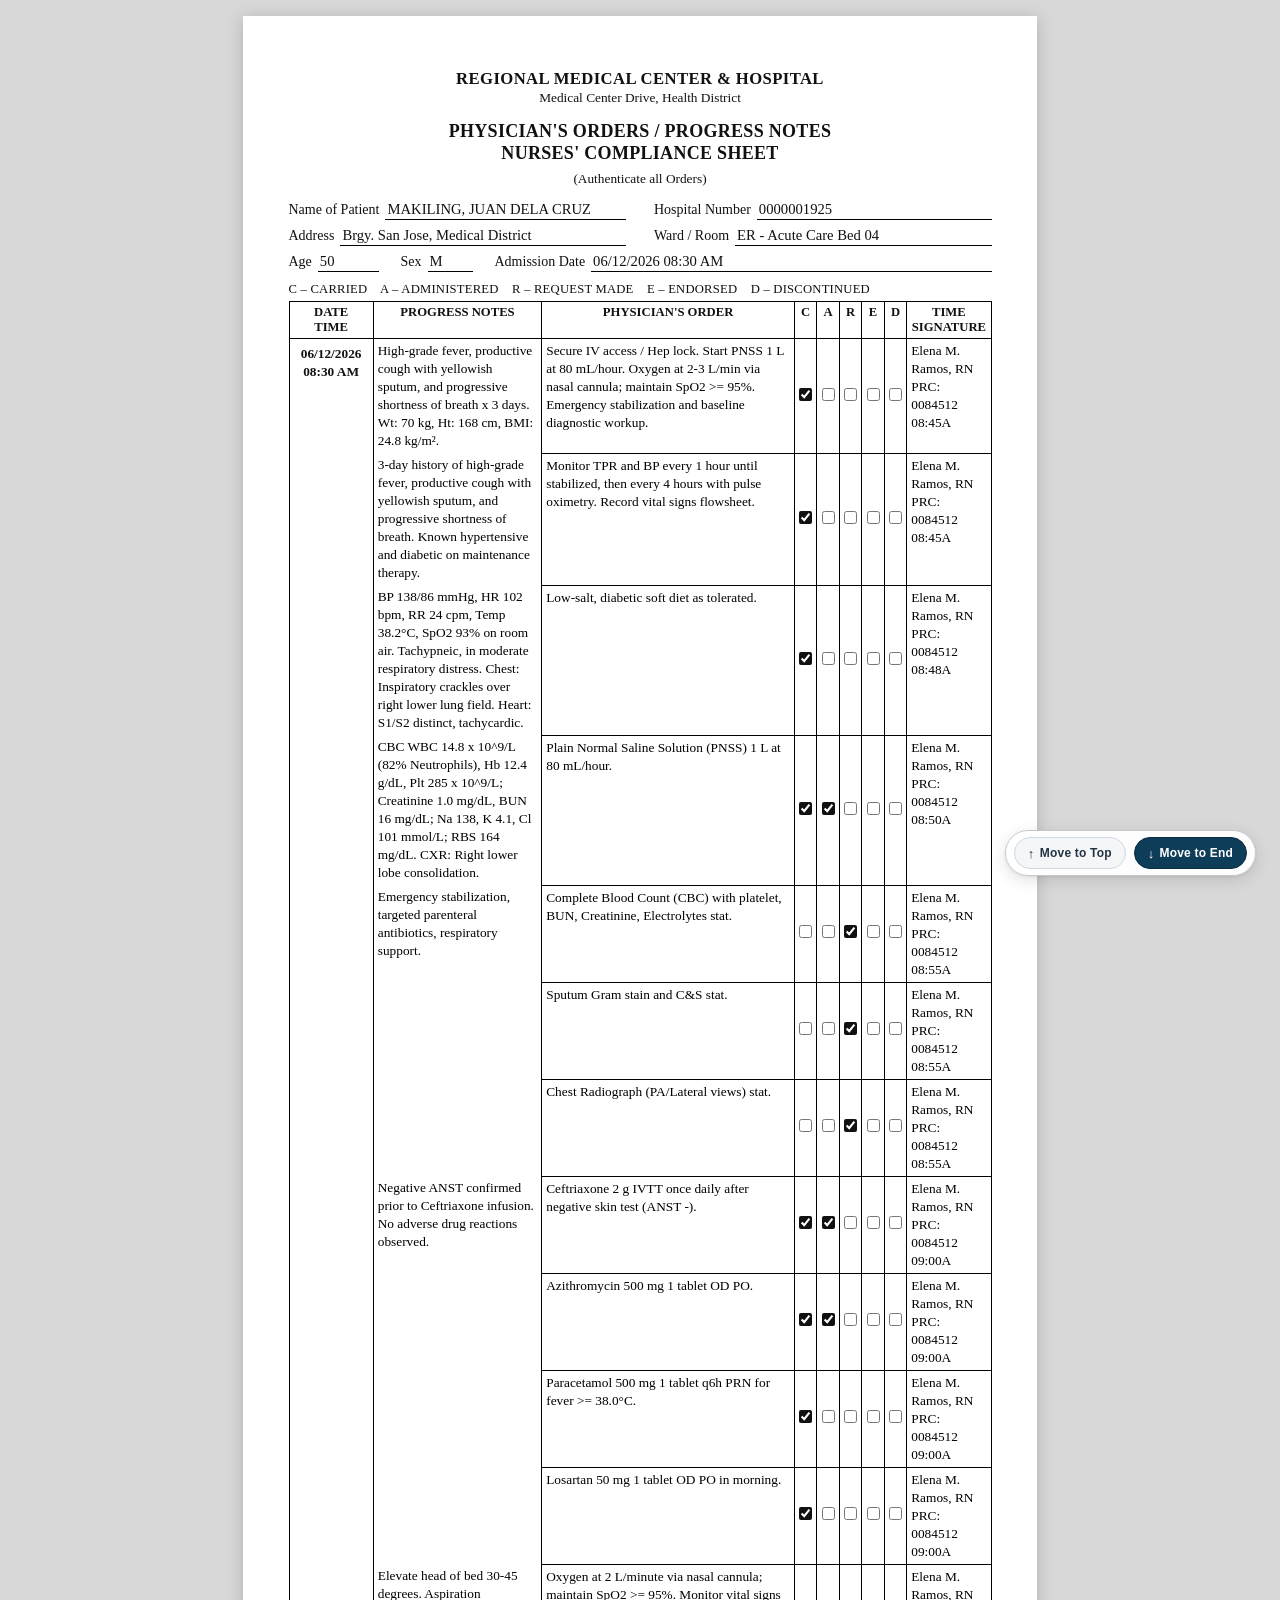
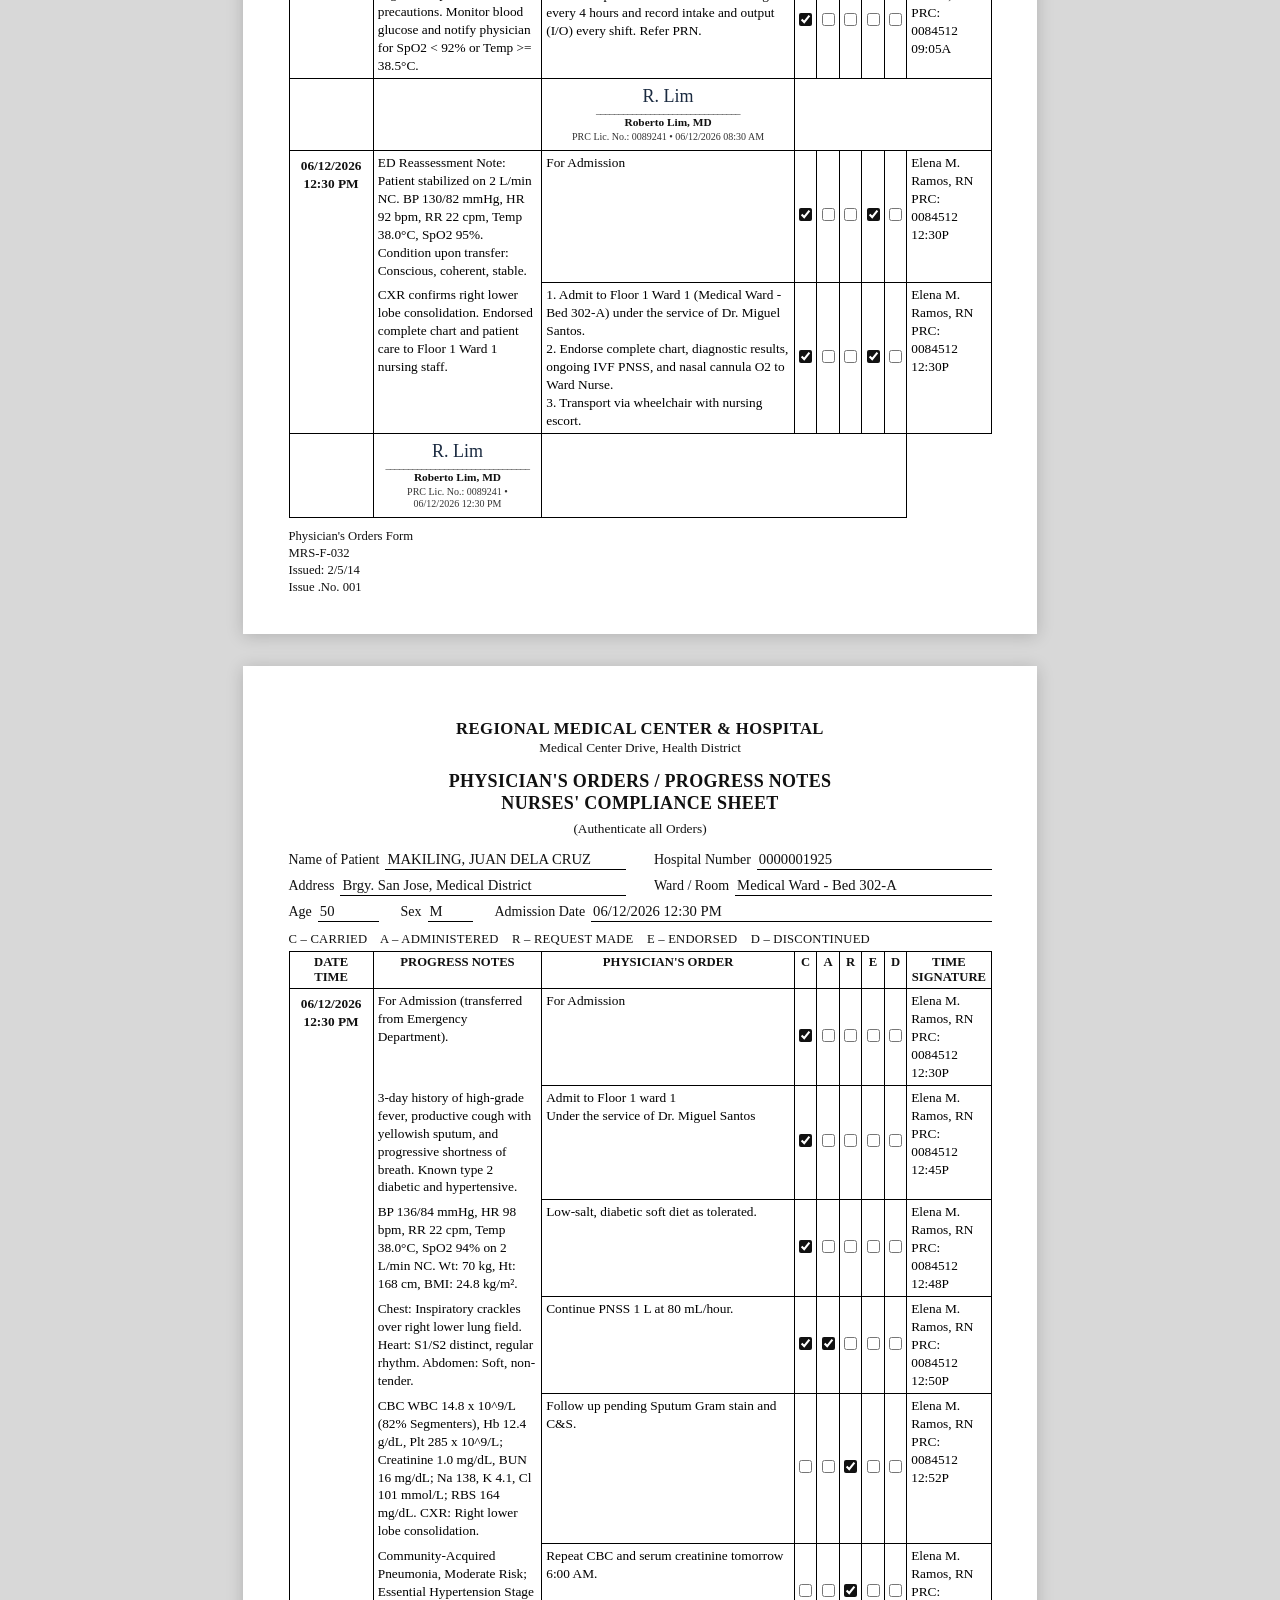
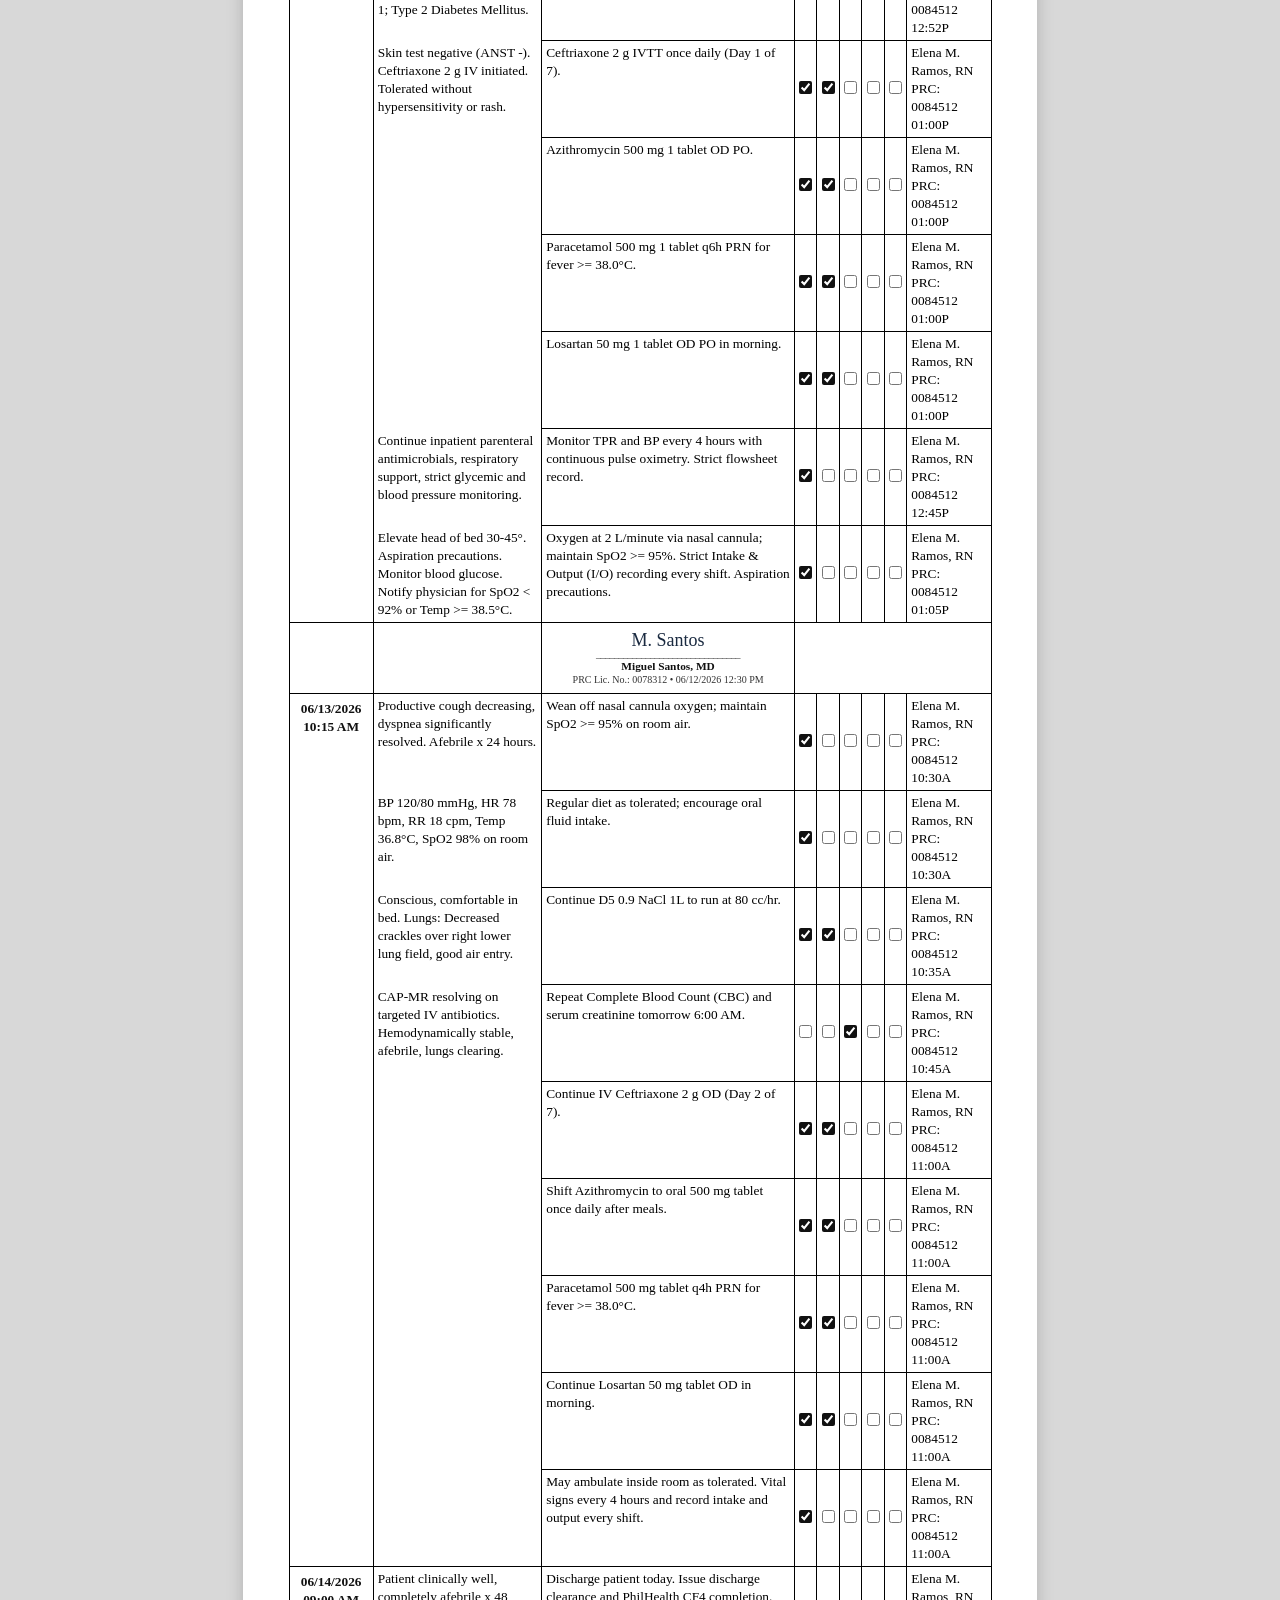
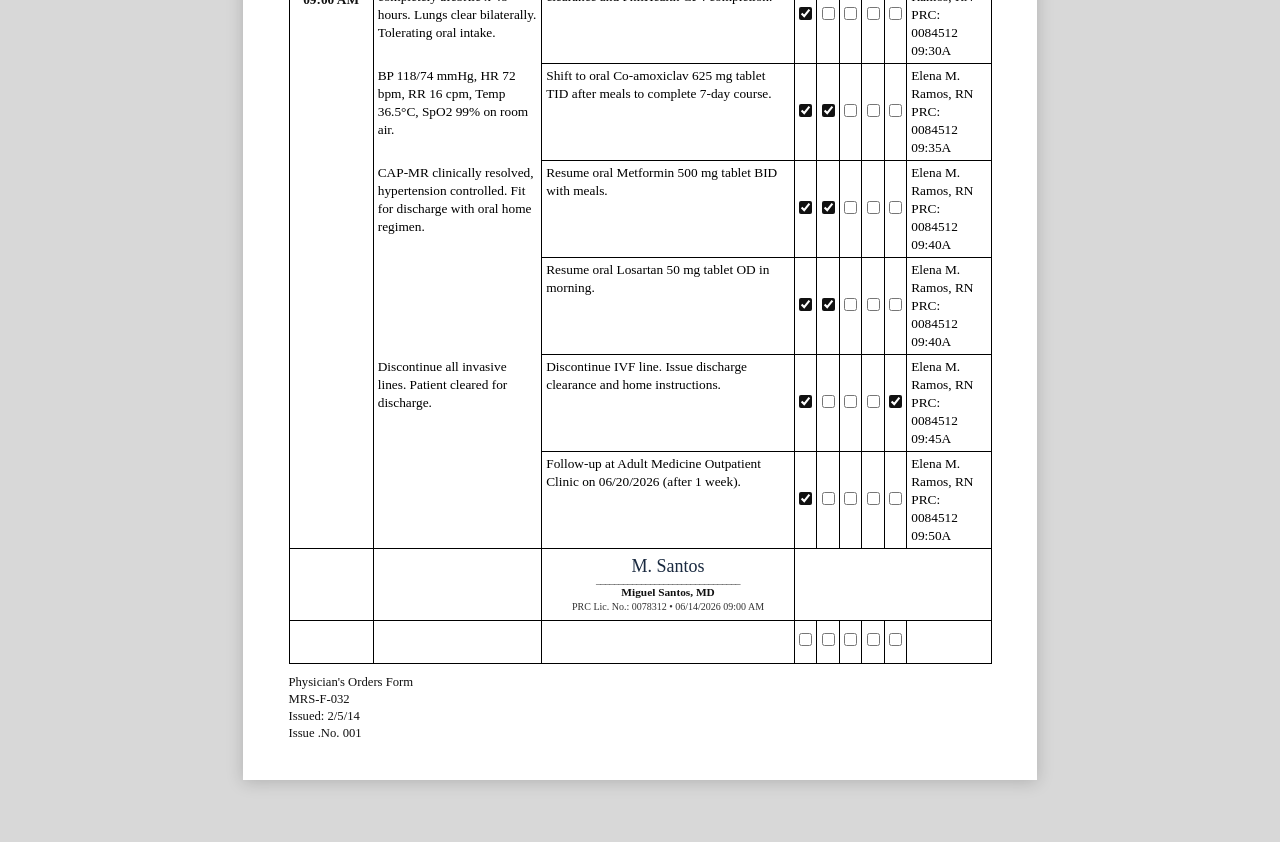
<file: doctors_order_er_admission.html>
<!DOCTYPE html>
<html lang="en">
<head>
    <meta charset="UTF-8">
    <meta name="viewport" content="width=device-width, initial-scale=1.0">
    <title>PHYSICIAN'S ORDERS / PROGRESS NOTES NURSES' COMPLIANCE SHEET (ER &amp; ADMISSION)</title>
    <style>
        :root {
            --ink: #111;
            --line: #000;
            --page: #fff;
        }

        * {
            box-sizing: border-box;
        }

        html, body {
            margin: 0;
            padding: 0;
            background: #d8d8d8;
            color: var(--ink);
            font-family: "Times New Roman", Times, serif;
            -webkit-print-color-adjust: exact;
            print-color-adjust: exact;
        }

        /* ── Minimal Unobtrusive Toolbar (Hidden in view-only mode to match OPD compliance sheet) ── */
        .toolbar {
            display: none !important;
            position: sticky;
            top: 0;
            z-index: 100;
            flex-wrap: wrap;
            align-items: center;
            justify-content: center;
            gap: 8px;
            padding: 8px 14px;
            background: #ffffff;
            border-bottom: 1px solid #cbd5e1;
            font-family: -apple-system, BlinkMacSystemFont, "Segoe UI", Roboto, Arial, sans-serif;
            color: #1e293b;
            box-shadow: 0 1px 4px rgba(0, 0, 0, 0.08);
        }

        .doh-flow-bar {
            display: none !important;
        }

        .toolbar a,
        .toolbar button,
        .toolbar select {
            font-family: inherit;
            font-size: 12px;
            padding: 5px 11px;
            border: 1px solid #cbd5e1;
            border-radius: 4px;
            background: #f8fafc;
            color: #1e293b;
            text-decoration: none;
            cursor: pointer;
            transition: all 0.15s ease;
            line-height: 1.4;
        }

        .toolbar a:hover,
        .toolbar button:hover {
            background: #e2e8f0;
            color: #0f172a;
        }

        .toolbar a.btn-dashboard {
            background: #1b4d3e;
            border-color: #1b4d3e;
            color: #ffffff;
            font-weight: 600;
        }
        .toolbar a.btn-dashboard:hover {
            background: #153e32;
        }

        .toolbar a.btn-opd {
            background: #0e3d59;
            border-color: #0e3d59;
            color: #ffffff;
            font-weight: 600;
        }
        .toolbar a.btn-opd:hover {
            background: #0a2d42;
        }

        .toolbar .view-group {
            display: inline-flex;
            border-radius: 4px;
            overflow: hidden;
            border: 1px solid #cbd5e1;
            margin: 0 4px;
        }

        .toolbar .view-group button {
            border: none;
            border-radius: 0;
            border-right: 1px solid #cbd5e1;
            padding: 5px 12px;
            font-weight: 500;
            background: #ffffff;
            color: #475569;
        }
        .toolbar .view-group button:last-child {
            border-right: none;
        }
        .toolbar .view-group button.active {
            background: #0284c7 !important;
            color: #ffffff !important;
            font-weight: 600;
        }

        .toolbar button.btn-print {
            background: #2563eb;
            border-color: #2563eb;
            color: #ffffff;
            font-weight: 600;
        }
        .toolbar button.btn-print:hover {
            background: #1d4ed8;
        }

        .toolbar select {
            background: #ffffff;
            border-color: #cbd5e1;
            color: #1e293b;
            min-width: 180px;
        }

        /* ── Standard A4 Page Layout ── */
        .page-container {
            width: 100%;
            padding: 16px 0 32px;
        }

        .page {
            width: 210mm;
            min-height: 297mm;
            margin: 0 auto 30px;
            padding: 14mm 12mm 10mm;
            background: var(--page);
            box-shadow: 0 2px 16px rgba(0, 0, 0, 0.18);
            position: relative;
            display: flex;
            flex-direction: column;
        }

        .page-orders-body {
            flex: 1;
        }

        .page + .page {
            margin-top: 32px;
        }

        /* ── Official Hospital Header ── */
        .hospital-name {
            text-align: center;
            font-size: 12.5pt;
            font-weight: 700;
            letter-spacing: 0.4px;
            margin: 0;
        }

        .hospital-address {
            text-align: center;
            font-size: 10pt;
            margin: 1px 0 14px;
        }

        .form-title {
            text-align: center;
            font-size: 13.5pt;
            font-weight: 700;
            letter-spacing: 0.3px;
            margin: 0;
            line-height: 1.25;
        }

        .form-subtitle {
            text-align: center;
            font-size: 10pt;
            margin: 6px 0 14px;
        }

        /* ── Patient Demographics Grid ── */
        .patient-grid {
            display: grid;
            grid-template-columns: 1fr 1fr;
            gap: 7px 28px;
            margin-bottom: 10px;
            font-size: 10.5pt;
        }

        .field {
            display: flex;
            align-items: baseline;
            gap: 6px;
            min-width: 0;
        }

        .field.span-2 {
            grid-column: 1 / -1;
        }

        .field label {
            white-space: nowrap;
        }

        .field-val {
            flex: 1;
            min-width: 0;
            border-bottom: 1px solid var(--line);
            font-size: 11pt;
            padding: 0 2px 1px;
            display: inline-block;
        }

        .split-row {
            display: flex;
            gap: 22px;
            min-width: 0;
        }

        .split-row .field {
            flex: 0 1 auto;
        }

        .field.age {
            width: 90px;
        }

        .field.sex {
            width: 72px;
        }

        .field.ward {
            flex: 1;
            min-width: 110px;
        }

        .field.admit {
            flex: 1;
        }

        /* ── Nurse Compliance Legend ── */
        .legend {
            font-size: 9.5pt;
            letter-spacing: 0.2px;
            margin: 8px 0 4px;
            text-align: left;
        }

        /* ── Compliance Table ── */
        table.orders {
            width: 100%;
            border-collapse: collapse;
            table-layout: fixed;
            font-size: 9.5pt;
        }

        table.orders th,
        table.orders td {
            border: 1px solid var(--line);
            vertical-align: top;
            padding: 0;
        }

        table.orders thead th {
            font-weight: 700;
            text-align: center;
            padding: 3px 2px;
            line-height: 1.2;
            background: #fff;
        }

        table.orders col.date { width: 12%; }
        table.orders col.notes { width: 24%; }
        table.orders col.order { width: 36%; }
        table.orders col.mark { width: 3.2%; }
        table.orders col.sign { width: 12%; }

        table.orders tbody td {
            height: auto;
            min-height: 9.2mm;
        }

        table.orders tbody td textarea {
            width: 100%;
            height: auto;
            min-height: 32px;
            border: none;
            resize: none;
            outline: none;
            font: inherit;
            font-size: 10pt;
            padding: 3px 4px;
            background: transparent;
            line-height: 1.35;
            overflow: hidden;
            box-sizing: border-box;
            display: block;
            pointer-events: none;
            user-select: text;
            cursor: default;
        }

        table.orders tbody td[rowspan] {
            vertical-align: top !important;
        }

        table.orders tbody td[rowspan] textarea {
            height: auto;
            min-height: 32px;
        }

        table.orders tbody td.cell-datetime {
            vertical-align: top !important;
            text-align: center;
            background: #fff;
            padding-top: 3px;
        }

        table.orders tbody td.cell-datetime textarea {
            text-align: center;
            font-weight: 600;
            color: #111;
            line-height: 1.35;
            white-space: pre-wrap;
            vertical-align: top;
            padding: 3px 4px;
        }


        table.orders tbody td.cell-notes {
            vertical-align: top;
        }

        table.orders tbody td.cell-notes textarea {
            line-height: 1.35;
        }

        table.orders tbody td.cell-notes.notes-first {
            border-bottom: hidden;
        }

        table.orders tbody td.cell-notes.notes-mid {
            border-top: hidden;
            border-bottom: hidden;
        }

        table.orders tbody td.cell-notes.notes-last {
            border-top: hidden;
        }

        table.orders tbody td.mark {
            text-align: center;
            vertical-align: middle;
        }

        table.orders tbody td.mark input[type="checkbox"] {
            width: 13px;
            height: 13px;
            margin: 0;
            accent-color: #111;
            cursor: default;
            pointer-events: none;
        }

        /* ── Physician Authentication Stamp Row ── */
        tr.enc-sig-row td {
            padding: 4px 6px;
            vertical-align: middle;
        }

        td.enc-sig-stamp {
            padding: 4px 8px !important;
        }

        .enc-sig-block {
            display: flex;
            flex-direction: column;
            align-items: center;
            text-align: center;
            padding: 4px 6px 3px;
        }

        .enc-sig-tag,
        .enc-sig-supervision,
        .enc-sig-process-note {
            display: none !important;
        }

        .enc-sig-cursive {
            font-family: 'Brush Script MT', 'Segoe Script', cursive;
            font-size: 13.5pt;
            color: #1a2a40;
            line-height: 1.1;
            user-select: none;
        }

        .enc-sig-line-draw {
            font-size: 7.5pt;
            color: #333;
            letter-spacing: -0.5px;
            line-height: 0.8;
            margin-top: -1px;
            margin-bottom: 2px;
        }

        .enc-sig-name {
            font-size: 8.5pt;
            font-weight: 700;
            color: #111;
            line-height: 1.2;
        }

        .enc-sig-lic {
            font-size: 7.5pt;
            color: #333;
            line-height: 1.2;
            margin-top: 1px;
        }

        /* ── Official Footer ── */
        .footer {
            margin-top: 10px;
            font-size: 9.5pt;
            line-height: 1.35;
        }

        /* ── Sheet Quick Navigation Dock ── */
        .sheet-quick-nav {
            position: fixed;
            bottom: 24px;
            right: 24px;
            z-index: 1000;
            display: flex;
            align-items: center;
            gap: 8px;
            background: rgba(255, 255, 255, 0.95);
            backdrop-filter: blur(8px);
            -webkit-backdrop-filter: blur(8px);
            padding: 6px 8px;
            border: 1px solid #c2c9d1;
            border-radius: 24px;
            box-shadow: 0 4px 16px rgba(0, 0, 0, 0.12), 0 1px 3px rgba(0, 0, 0, 0.08);
            font-family: -apple-system, BlinkMacSystemFont, "Segoe UI", Roboto, Helvetica, Arial, sans-serif;
        }

        .btn-sheet-nav {
            display: inline-flex;
            align-items: center;
            gap: 5px;
            height: 32px;
            padding: 0 13px;
            font-size: 12px;
            font-weight: 600;
            letter-spacing: 0.2px;
            color: #243342;
            background: #f4f6f8;
            border: 1px solid #cfd7df;
            border-radius: 16px;
            cursor: pointer;
            transition: background 0.15s ease, border-color 0.15s ease, color 0.15s ease, box-shadow 0.15s ease;
            user-select: none;
            outline: none;
        }

        .btn-sheet-nav:hover {
            background: #e8ecf1;
            border-color: #b0bcc8;
            color: #0f172a;
        }

        .btn-sheet-nav:active {
            background: #dde3eb;
            transform: translateY(1px);
        }

        .btn-sheet-nav.primary {
            background: #0e3d59;
            border-color: #0a2d42;
            color: #ffffff;
        }

        .btn-sheet-nav.primary:hover {
            background: #09283a;
            border-color: #061e2b;
            color: #ffffff;
            box-shadow: 0 2px 6px rgba(14, 61, 89, 0.25);
        }

        .btn-sheet-nav .nav-arrow {
            font-size: 13px;
            line-height: 1;
        }

        /* ── Print Media Optimization ── */
        @media print {
            html, body {
                background: #fff;
            }

            .toolbar,
            .sheet-quick-nav {
                display: none !important;
            }

            .page-container {
                padding: 0;
            }

            .page {
                margin: 0 !important;
                box-shadow: none !important;
                width: auto !important;
                min-height: auto !important;
                padding: 10mm 10mm 8mm !important;
                page-break-after: always;
                break-after: page;
            }

            .page:last-child {
                page-break-after: avoid;
                break-after: avoid;
            }
        }

        @page {
            size: A4;
            margin: 8mm;
        }
    </style>
    <script src="js/data/patient_seeds.js?v=20261007_01"></script>
</head>
<body>

    <!-- Minimal Unobtrusive Toolbar (Hidden in view-only mode to match OPD compliance sheet) -->
    <header class="toolbar" role="banner" style="display:none;">
        <a href="dashboard.html" class="btn-dashboard" id="link-dashboard" title="Return to Doctor's Dashboard">&larr; Doctor's Dashboard</a>
        <a href="doctors_order_patient.html" class="btn-opd" id="link-opd-orders" title="View Outpatient (OPD) Orders">OPD Physician's Orders</a>
        <a href="patients.html" id="link-patients" title="Open Patient Registry">Patient Directory</a>

        <div class="view-group" role="group" aria-label="Sheet View Switcher">
            <button type="button" id="btn-view-all" class="active" onclick="switchView('all')">All Sheets (Full Episode)</button>
            <button type="button" id="btn-view-er" onclick="switchView('er')">1. ED Arrival (06/12)</button>
            <button type="button" id="btn-view-admission" onclick="switchView('admission')">2. Inpatient Admission (06/12 &ndash; 06/14)</button>
            <button type="button" id="btn-view-template" onclick="switchView('template')">Blank Template</button>
        </div>

        <select id="patient-selector" aria-label="Select Hospital Patient">
            <option value="">Select Hospital Patient...</option>
        </select>

        <button type="button" class="btn-print" id="btn-print" onclick="window.print()">Print Sheet</button>
    </header>

    <main class="page-container" id="pages-container">

        <!-- ══════════════════════════════════════════════════════════════════
             SHEET 1: EXAMPLE 1 — EMERGENCY DEPARTMENT (ER)
             ══════════════════════════════════════════════════════════════════ -->
        <article class="page" id="sheet-er" aria-label="Physician's Orders Sheet - Emergency Department">
            <header class="page-header">
                <p class="hospital-name">REGIONAL MEDICAL CENTER &amp; HOSPITAL</p>
                <p class="hospital-address">Medical Center Drive, Health District</p>
                <h1 class="form-title">PHYSICIAN'S ORDERS / PROGRESS NOTES<br>NURSES' COMPLIANCE SHEET</h1>
                <p class="form-subtitle">(Authenticate all Orders)</p>

                <div class="patient-grid">
                    <div class="field">
                        <label>Name of Patient</label>
                        <span class="field-val" id="er-patient-name">MAKILING, JUAN DELA CRUZ</span>
                    </div>
                    <div class="field">
                        <label>Hospital Number</label>
                        <span class="field-val" id="er-patient-hrn">0000001925</span>
                    </div>
                    <div class="field">
                        <label>Address</label>
                        <span class="field-val" id="er-patient-address">Brgy. San Jose, Medical District</span>
                    </div>
                    <div class="field">
                        <label>Ward / Room</label>
                        <span class="field-val" id="er-patient-ward">ER - Acute Care Bed 04</span>
                    </div>
                    <div class="field span-2 split-row">
                        <div class="field age">
                            <label>Age</label>
                            <span class="field-val" id="er-patient-age">50</span>
                        </div>
                        <div class="field sex">
                            <label>Sex</label>
                            <span class="field-val" id="er-patient-sex">M</span>
                        </div>
                        <div class="field admit">
                            <label>Admission Date</label>
                            <span class="field-val" id="er-patient-admit">06/12/2026 08:30 AM</span>
                        </div>
                    </div>
                </div>

                <p class="legend">C &#8211; CARRIED &nbsp;&nbsp; A &#8211; ADMINISTERED &nbsp;&nbsp; R &#8211; REQUEST MADE &nbsp;&nbsp; E &#8211; ENDORSED &nbsp;&nbsp; D &#8211; DISCONTINUED</p>
            </header>

            <div class="page-orders-body">
                <table class="orders" aria-label="Emergency Room Orders Table">
                    <colgroup>
                        <col class="date">
                        <col class="notes">
                        <col class="order">
                        <col class="mark"><col class="mark"><col class="mark"><col class="mark"><col class="mark">
                        <col class="sign">
                    </colgroup>
                    <thead>
                        <tr>
                            <th>DATE<br>TIME</th>
                            <th>PROGRESS NOTES</th>
                            <th>PHYSICIAN'S ORDER</th>
                            <th>C</th><th>A</th><th>R</th><th>E</th><th>D</th>
                            <th>TIME<br>SIGNATURE</th>
                        </tr>
                    </thead>
                    <tbody>
                        <!-- Row 1: Emergency Intake & Stabilization Orders -->
                        <tr>
                            <td rowspan="12" class="cell-datetime">
                                <textarea readonly>06/12/2026&#10;08:30 AM</textarea>
                            </td>
                            <td class="cell-notes notes-first">
                                <textarea rows="4">High-grade fever, productive cough with yellowish sputum, and progressive shortness of breath x 3 days. Wt: 70 kg, Ht: 168 cm, BMI: 24.8 kg/m².</textarea>
                            </td>
                            <td>
                                <textarea rows="3">Secure IV access / Hep lock. Start PNSS 1 L at 80 mL/hour. Oxygen at 2-3 L/min via nasal cannula; maintain SpO2 &gt;= 95%. Emergency stabilization and baseline diagnostic workup.</textarea>
                            </td>
                            <td class="mark"><input type="checkbox" checked aria-label="Carried"></td>
                            <td class="mark"><input type="checkbox" aria-label="Administered"></td>
                            <td class="mark"><input type="checkbox" aria-label="Request made"></td>
                            <td class="mark"><input type="checkbox" aria-label="Endorsed"></td>
                            <td class="mark"><input type="checkbox" aria-label="Discontinued"></td>
                            <td><textarea rows="2">Elena M. Ramos, RN&#10;PRC: 0084512 08:45A</textarea></td>
                        </tr>

                        <!-- Row 2: Subjective & TPR/Vitals -->
                        <tr>
                            <td class="cell-notes notes-mid">
                                <textarea rows="3">3-day history of high-grade fever, productive cough with yellowish sputum, and progressive shortness of breath. Known hypertensive and diabetic on maintenance therapy.</textarea>
                            </td>
                            <td>
                                <textarea rows="2">Monitor TPR and BP every 1 hour until stabilized, then every 4 hours with pulse oximetry. Record vital signs flowsheet.</textarea>
                            </td>
                            <td class="mark"><input type="checkbox" checked aria-label="Carried"></td>
                            <td class="mark"><input type="checkbox" aria-label="Administered"></td>
                            <td class="mark"><input type="checkbox" aria-label="Request made"></td>
                            <td class="mark"><input type="checkbox" aria-label="Endorsed"></td>
                            <td class="mark"><input type="checkbox" aria-label="Discontinued"></td>
                            <td><textarea rows="2">Elena M. Ramos, RN&#10;PRC: 0084512 08:45A</textarea></td>
                        </tr>

                        <!-- Row 3: Objective & Diet -->
                        <tr>
                            <td class="cell-notes notes-mid">
                                <textarea rows="4">BP 138/86 mmHg, HR 102 bpm, RR 24 cpm, Temp 38.2°C, SpO2 93% on room air. Tachypneic, in moderate respiratory distress. Chest: Inspiratory crackles over right lower lung field. Heart: S1/S2 distinct, tachycardic.</textarea>
                            </td>
                            <td>
                                <textarea rows="2">Low-salt, diabetic soft diet as tolerated.</textarea>
                            </td>
                            <td class="mark"><input type="checkbox" checked aria-label="Carried"></td>
                            <td class="mark"><input type="checkbox" aria-label="Administered"></td>
                            <td class="mark"><input type="checkbox" aria-label="Request made"></td>
                            <td class="mark"><input type="checkbox" aria-label="Endorsed"></td>
                            <td class="mark"><input type="checkbox" aria-label="Discontinued"></td>
                            <td><textarea rows="2">Elena M. Ramos, RN&#10;PRC: 0084512 08:48A</textarea></td>
                        </tr>

                        <!-- Row 4: Assessment & IVF -->
                        <tr>
                            <td class="cell-notes notes-mid">
                                <textarea rows="3">CBC WBC 14.8 x 10^9/L (82% Neutrophils), Hb 12.4 g/dL, Plt 285 x 10^9/L; Creatinine 1.0 mg/dL, BUN 16 mg/dL; Na 138, K 4.1, Cl 101 mmol/L; RBS 164 mg/dL. CXR: Right lower lobe consolidation.</textarea>
                            </td>
                            <td>
                                <textarea rows="2">Plain Normal Saline Solution (PNSS) 1 L at 80 mL/hour.</textarea>
                            </td>
                            <td class="mark"><input type="checkbox" checked aria-label="Carried"></td>
                            <td class="mark"><input type="checkbox" checked aria-label="Administered"></td>
                            <td class="mark"><input type="checkbox" aria-label="Request made"></td>
                            <td class="mark"><input type="checkbox" aria-label="Endorsed"></td>
                            <td class="mark"><input type="checkbox" aria-label="Discontinued"></td>
                            <td><textarea rows="2">Elena M. Ramos, RN&#10;PRC: 0084512 08:50A</textarea></td>
                        </tr>

                        <!-- Row 5: Laboratory & Diagnostic Requests -->
                        <tr>
                            <td class="cell-notes notes-mid">
                                <textarea rows="2">Emergency stabilization, targeted parenteral antibiotics, respiratory support.</textarea>
                            </td>
                            <td>
                                <textarea rows="2">Complete Blood Count (CBC) with platelet, BUN, Creatinine, Electrolytes stat.</textarea>
                            </td>
                            <td class="mark"><input type="checkbox" aria-label="Carried"></td>
                            <td class="mark"><input type="checkbox" aria-label="Administered"></td>
                            <td class="mark"><input type="checkbox" checked aria-label="Request made"></td>
                            <td class="mark"><input type="checkbox" aria-label="Endorsed"></td>
                            <td class="mark"><input type="checkbox" aria-label="Discontinued"></td>
                            <td><textarea rows="2">Elena M. Ramos, RN&#10;PRC: 0084512 08:55A</textarea></td>
                        </tr>

                        <tr>
                            <td class="cell-notes notes-mid">
                                <textarea rows="2"></textarea>
                            </td>
                            <td>
                                <textarea rows="2">Sputum Gram stain and C&amp;S stat.</textarea>
                            </td>
                            <td class="mark"><input type="checkbox" aria-label="Carried"></td>
                            <td class="mark"><input type="checkbox" aria-label="Administered"></td>
                            <td class="mark"><input type="checkbox" checked aria-label="Request made"></td>
                            <td class="mark"><input type="checkbox" aria-label="Endorsed"></td>
                            <td class="mark"><input type="checkbox" aria-label="Discontinued"></td>
                            <td><textarea rows="2">Elena M. Ramos, RN&#10;PRC: 0084512 08:55A</textarea></td>
                        </tr>

                        <tr>
                            <td class="cell-notes notes-mid">
                                <textarea rows="2"></textarea>
                            </td>
                            <td>
                                <textarea rows="2">Chest Radiograph (PA/Lateral views) stat.</textarea>
                            </td>
                            <td class="mark"><input type="checkbox" aria-label="Carried"></td>
                            <td class="mark"><input type="checkbox" aria-label="Administered"></td>
                            <td class="mark"><input type="checkbox" checked aria-label="Request made"></td>
                            <td class="mark"><input type="checkbox" aria-label="Endorsed"></td>
                            <td class="mark"><input type="checkbox" aria-label="Discontinued"></td>
                            <td><textarea rows="2">Elena M. Ramos, RN&#10;PRC: 0084512 08:55A</textarea></td>
                        </tr>

                        <!-- Row 6: Medications -->
                        <tr>
                            <td class="cell-notes notes-mid">
                                <textarea rows="2">Negative ANST confirmed prior to Ceftriaxone infusion. No adverse drug reactions observed.</textarea>
                            </td>
                            <td>
                                <textarea rows="2">Ceftriaxone 2 g IVTT once daily after negative skin test (ANST -).</textarea>
                            </td>
                            <td class="mark"><input type="checkbox" checked aria-label="Carried"></td>
                            <td class="mark"><input type="checkbox" checked aria-label="Administered"></td>
                            <td class="mark"><input type="checkbox" aria-label="Request made"></td>
                            <td class="mark"><input type="checkbox" aria-label="Endorsed"></td>
                            <td class="mark"><input type="checkbox" aria-label="Discontinued"></td>
                            <td><textarea rows="2">Elena M. Ramos, RN&#10;PRC: 0084512 09:00A</textarea></td>
                        </tr>

                        <tr>
                            <td class="cell-notes notes-mid">
                                <textarea rows="2"></textarea>
                            </td>
                            <td>
                                <textarea rows="2">Azithromycin 500 mg 1 tablet OD PO.</textarea>
                            </td>
                            <td class="mark"><input type="checkbox" checked aria-label="Carried"></td>
                            <td class="mark"><input type="checkbox" checked aria-label="Administered"></td>
                            <td class="mark"><input type="checkbox" aria-label="Request made"></td>
                            <td class="mark"><input type="checkbox" aria-label="Endorsed"></td>
                            <td class="mark"><input type="checkbox" aria-label="Discontinued"></td>
                            <td><textarea rows="2">Elena M. Ramos, RN&#10;PRC: 0084512 09:00A</textarea></td>
                        </tr>

                        <tr>
                            <td class="cell-notes notes-mid">
                                <textarea rows="2"></textarea>
                            </td>
                            <td>
                                <textarea rows="2">Paracetamol 500 mg 1 tablet q6h PRN for fever &gt;= 38.0°C.</textarea>
                            </td>
                            <td class="mark"><input type="checkbox" checked aria-label="Carried"></td>
                            <td class="mark"><input type="checkbox" aria-label="Administered"></td>
                            <td class="mark"><input type="checkbox" aria-label="Request made"></td>
                            <td class="mark"><input type="checkbox" aria-label="Endorsed"></td>
                            <td class="mark"><input type="checkbox" aria-label="Discontinued"></td>
                            <td><textarea rows="2">Elena M. Ramos, RN&#10;PRC: 0084512 09:00A</textarea></td>
                        </tr>

                        <tr>
                            <td class="cell-notes notes-mid">
                                <textarea rows="2"></textarea>
                            </td>
                            <td>
                                <textarea rows="2">Losartan 50 mg 1 tablet OD PO in morning.</textarea>
                            </td>
                            <td class="mark"><input type="checkbox" checked aria-label="Carried"></td>
                            <td class="mark"><input type="checkbox" aria-label="Administered"></td>
                            <td class="mark"><input type="checkbox" aria-label="Request made"></td>
                            <td class="mark"><input type="checkbox" aria-label="Endorsed"></td>
                            <td class="mark"><input type="checkbox" aria-label="Discontinued"></td>
                            <td><textarea rows="2">Elena M. Ramos, RN&#10;PRC: 0084512 09:00A</textarea></td>
                        </tr>

                        <!-- Row 7: Special Order -->
                        <tr>
                            <td class="cell-notes notes-last">
                                <textarea rows="3">Elevate head of bed 30-45 degrees. Aspiration precautions. Monitor blood glucose and notify physician for SpO2 &lt; 92% or Temp &gt;= 38.5°C.</textarea>
                            </td>
                            <td>
                                <textarea rows="3">Oxygen at 2 L/minute via nasal cannula; maintain SpO2 &gt;= 95%. Monitor vital signs every 4 hours and record intake and output (I/O) every shift. Refer PRN.</textarea>
                            </td>
                            <td class="mark"><input type="checkbox" checked aria-label="Carried"></td>
                            <td class="mark"><input type="checkbox" aria-label="Administered"></td>
                            <td class="mark"><input type="checkbox" aria-label="Request made"></td>
                            <td class="mark"><input type="checkbox" aria-label="Endorsed"></td>
                            <td class="mark"><input type="checkbox" aria-label="Discontinued"></td>
                            <td><textarea rows="2">Elena M. Ramos, RN&#10;PRC: 0084512 09:05A</textarea></td>
                        </tr>

                        <!-- Physician Authentication Row -->
                        <tr class="enc-sig-row">
                            <td class="cell-datetime enc-sig-spacer"></td>
                            <td class="cell-notes enc-sig-spacer"></td>
                            <td class="enc-sig-stamp">
                                <div class="enc-sig-block">
                                    <div class="enc-sig-cursive">R. Lim</div>
                                    <div class="enc-sig-line-draw">________________________________</div>
                                    <div class="enc-sig-name">Roberto Lim, MD</div>
                                    <div class="enc-sig-lic">PRC Lic. No.: 0089241 &bull; 06/12/2026 08:30 AM</div>
                                </div>
                            </td>
                            <td colspan="6" class="enc-sig-spacer"></td>
                        </tr>

                        <!-- Closure of ER Progress Notes: Disposition for Inpatient Admission (06/12/2026 12:30 PM) -->
                        <tr>
                            <td rowspan="2" class="cell-datetime">
                                <textarea readonly>06/12/2026&#10;12:30 PM</textarea>
                            </td>
                            <td class="cell-notes notes-first">
                                <textarea rows="3">ED Reassessment Note:&#10;Patient stabilized on 2 L/min NC. BP 130/82 mmHg, HR 92 bpm, RR 22 cpm, Temp 38.0°C, SpO2 95%. Condition upon transfer: Conscious, coherent, stable.</textarea>
                            </td>
                            <td>
                                <textarea rows="2">For Admission</textarea>
                            </td>
                            <td class="mark"><input type="checkbox" checked aria-label="Carried"></td>
                            <td class="mark"><input type="checkbox" aria-label="Administered"></td>
                            <td class="mark"><input type="checkbox" aria-label="Request made"></td>
                            <td class="mark"><input type="checkbox" checked aria-label="Endorsed"></td>
                            <td class="mark"><input type="checkbox" aria-label="Discontinued"></td>
                            <td><textarea rows="2">Elena M. Ramos, RN&#10;PRC: 0084512 12:30P</textarea></td>
                        </tr>

                        <tr>
                            <td class="cell-notes notes-last">
                                <textarea rows="3">CXR confirms right lower lobe consolidation. Endorsed complete chart and patient care to Floor 1 Ward 1 nursing staff.</textarea>
                            </td>
                            <td>
                                <textarea rows="3">1. Admit to Floor 1 Ward 1 (Medical Ward - Bed 302-A) under the service of Dr. Miguel Santos.&#10;2. Endorse complete chart, diagnostic results, ongoing IVF PNSS, and nasal cannula O2 to Ward Nurse.&#10;3. Transport via wheelchair with nursing escort.</textarea>
                            </td>
                            <td class="mark"><input type="checkbox" checked aria-label="Carried"></td>
                            <td class="mark"><input type="checkbox" aria-label="Administered"></td>
                            <td class="mark"><input type="checkbox" aria-label="Request made"></td>
                            <td class="mark"><input type="checkbox" checked aria-label="Endorsed"></td>
                            <td class="mark"><input type="checkbox" aria-label="Discontinued"></td>
                            <td><textarea rows="2">Elena M. Ramos, RN&#10;PRC: 0084512 12:30P</textarea></td>
                        </tr>

                        <!-- ER Closure Physician Authentication Row -->
                        <tr class="enc-sig-row">
                            <td class="cell-notes enc-sig-spacer"></td>
                            <td class="enc-sig-stamp">
                                <div class="enc-sig-block">
                                    <div class="enc-sig-cursive">R. Lim</div>
                                    <div class="enc-sig-line-draw">________________________________</div>
                                    <div class="enc-sig-name">Roberto Lim, MD</div>
                                    <div class="enc-sig-lic">PRC Lic. No.: 0089241 &bull; 06/12/2026 12:30 PM</div>
                                </div>
                            </td>
                            <td colspan="6" class="enc-sig-spacer"></td>
                        </tr>
                    </tbody>
                </table>
            </div>

            <footer class="footer">
                Physician's Orders Form<br>
                MRS-F-032<br>
                Issued: 2/5/14<br>
                Issue .No. 001
            </footer>
        </article>


        <!-- ══════════════════════════════════════════════════════════════════
             SHEET 2: EXAMPLE 2 — INPATIENT ADMISSION
             ══════════════════════════════════════════════════════════════════ -->
        <article class="page" id="sheet-admission" aria-label="Physician's Orders Sheet - Inpatient Admission">
            <header class="page-header">
                <p class="hospital-name">REGIONAL MEDICAL CENTER &amp; HOSPITAL</p>
                <p class="hospital-address">Medical Center Drive, Health District</p>
                <h1 class="form-title">PHYSICIAN'S ORDERS / PROGRESS NOTES<br>NURSES' COMPLIANCE SHEET</h1>
                <p class="form-subtitle">(Authenticate all Orders)</p>

                <div class="patient-grid">
                    <div class="field">
                        <label>Name of Patient</label>
                        <span class="field-val" id="adm-patient-name">MAKILING, JUAN DELA CRUZ</span>
                    </div>
                    <div class="field">
                        <label>Hospital Number</label>
                        <span class="field-val" id="adm-patient-hrn">0000001925</span>
                    </div>
                    <div class="field">
                        <label>Address</label>
                        <span class="field-val" id="adm-patient-address">Brgy. San Jose, Medical District</span>
                    </div>
                    <div class="field">
                        <label>Ward / Room</label>
                        <span class="field-val" id="adm-patient-ward">Floor 1 - Ward 1</span>
                    </div>
                    <div class="field span-2 split-row">
                        <div class="field age">
                            <label>Age</label>
                            <span class="field-val" id="adm-patient-age">50</span>
                        </div>
                        <div class="field sex">
                            <label>Sex</label>
                            <span class="field-val" id="adm-patient-sex">M</span>
                        </div>
                        <div class="field admit">
                            <label>Admission Date</label>
                            <span class="field-val" id="adm-patient-admit">06/12/2026 12:30 PM</span>
                        </div>
                    </div>
                </div>

                <p class="legend">C &#8211; CARRIED &nbsp;&nbsp; A &#8211; ADMINISTERED &nbsp;&nbsp; R &#8211; REQUEST MADE &nbsp;&nbsp; E &#8211; ENDORSED &nbsp;&nbsp; D &#8211; DISCONTINUED</p>
            </header>

            <div class="page-orders-body">
                <table class="orders" aria-label="Inpatient Admission Orders Table">
                    <colgroup>
                        <col class="date">
                        <col class="notes">
                        <col class="order">
                        <col class="mark"><col class="mark"><col class="mark"><col class="mark"><col class="mark">
                        <col class="sign">
                    </colgroup>
                    <thead>
                        <tr>
                            <th>DATE<br>TIME</th>
                            <th>PROGRESS NOTES</th>
                            <th>PHYSICIAN'S ORDER</th>
                            <th>C</th><th>A</th><th>R</th><th>E</th><th>D</th>
                            <th>TIME<br>SIGNATURE</th>
                        </tr>
                    </thead>
                    <tbody>
                        <!-- Hospital Day 1: Inpatient Ward Admission Orders (06/12/2026 12:30 PM) -->
                        <!-- Row 1: Admission Plan -->
                        <tr>
                            <td rowspan="12" class="cell-datetime">
                                <textarea readonly>06/12/2026&#10;12:30 PM</textarea>
                            </td>
                            <td class="cell-notes notes-first">
                                <textarea rows="2">For Admission (transferred from Emergency Department).</textarea>
                            </td>
                            <td>
                                <textarea rows="2">For Admission</textarea>
                            </td>
                            <td class="mark"><input type="checkbox" checked aria-label="Carried"></td>
                            <td class="mark"><input type="checkbox" aria-label="Administered"></td>
                            <td class="mark"><input type="checkbox" aria-label="Request made"></td>
                            <td class="mark"><input type="checkbox" aria-label="Endorsed"></td>
                            <td class="mark"><input type="checkbox" aria-label="Discontinued"></td>
                            <td><textarea rows="2">Elena M. Ramos, RN&#10;PRC: 0084512 12:30P</textarea></td>
                        </tr>

                        <!-- Row 2: Admitting Destination & Attending Physician -->
                        <tr>
                            <td class="cell-notes notes-mid">
                                <textarea rows="3">3-day history of high-grade fever, productive cough with yellowish sputum, and progressive shortness of breath. Known type 2 diabetic and hypertensive.</textarea>
                            </td>
                            <td>
                                <textarea rows="2">Admit to Floor 1 ward 1&#10;Under the service of Dr. Miguel Santos</textarea>
                            </td>
                            <td class="mark"><input type="checkbox" checked aria-label="Carried"></td>
                            <td class="mark"><input type="checkbox" aria-label="Administered"></td>
                            <td class="mark"><input type="checkbox" aria-label="Request made"></td>
                            <td class="mark"><input type="checkbox" aria-label="Endorsed"></td>
                            <td class="mark"><input type="checkbox" aria-label="Discontinued"></td>
                            <td><textarea rows="2">Elena M. Ramos, RN&#10;PRC: 0084512 12:45P</textarea></td>
                        </tr>

                        <!-- Row 2: Diet -->
                        <tr>
                            <td class="cell-notes notes-mid">
                                <textarea rows="3">BP 136/84 mmHg, HR 98 bpm, RR 22 cpm, Temp 38.0°C, SpO2 94% on 2 L/min NC. Wt: 70 kg, Ht: 168 cm, BMI: 24.8 kg/m².</textarea>
                            </td>
                            <td>
                                <textarea rows="2">Low-salt, diabetic soft diet as tolerated.</textarea>
                            </td>
                            <td class="mark"><input type="checkbox" checked aria-label="Carried"></td>
                            <td class="mark"><input type="checkbox" aria-label="Administered"></td>
                            <td class="mark"><input type="checkbox" aria-label="Request made"></td>
                            <td class="mark"><input type="checkbox" aria-label="Endorsed"></td>
                            <td class="mark"><input type="checkbox" aria-label="Discontinued"></td>
                            <td><textarea rows="2">Elena M. Ramos, RN&#10;PRC: 0084512 12:48P</textarea></td>
                        </tr>

                        <!-- Row 3: IV -->
                        <tr>
                            <td class="cell-notes notes-mid">
                                <textarea rows="3">Chest: Inspiratory crackles over right lower lung field. Heart: S1/S2 distinct, regular rhythm. Abdomen: Soft, non-tender.</textarea>
                            </td>
                            <td>
                                <textarea rows="2">Continue PNSS 1 L at 80 mL/hour.</textarea>
                            </td>
                            <td class="mark"><input type="checkbox" checked aria-label="Carried"></td>
                            <td class="mark"><input type="checkbox" checked aria-label="Administered"></td>
                            <td class="mark"><input type="checkbox" aria-label="Request made"></td>
                            <td class="mark"><input type="checkbox" aria-label="Endorsed"></td>
                            <td class="mark"><input type="checkbox" aria-label="Discontinued"></td>
                            <td><textarea rows="2">Elena M. Ramos, RN&#10;PRC: 0084512 12:50P</textarea></td>
                        </tr>

                        <!-- Row 4: Labs -->
                        <tr>
                            <td class="cell-notes notes-mid">
                                <textarea rows="3">CBC WBC 14.8 x 10^9/L (82% Segmenters), Hb 12.4 g/dL, Plt 285 x 10^9/L; Creatinine 1.0 mg/dL, BUN 16 mg/dL; Na 138, K 4.1, Cl 101 mmol/L; RBS 164 mg/dL. CXR: Right lower lobe consolidation.</textarea>
                            </td>
                            <td>
                                <textarea rows="2">Follow up pending Sputum Gram stain and C&amp;S.</textarea>
                            </td>
                            <td class="mark"><input type="checkbox" aria-label="Carried"></td>
                            <td class="mark"><input type="checkbox" aria-label="Administered"></td>
                            <td class="mark"><input type="checkbox" checked aria-label="Request made"></td>
                            <td class="mark"><input type="checkbox" aria-label="Endorsed"></td>
                            <td class="mark"><input type="checkbox" aria-label="Discontinued"></td>
                            <td><textarea rows="2">Elena M. Ramos, RN&#10;PRC: 0084512 12:52P</textarea></td>
                        </tr>

                        <!-- Row 5: Diagnostics -->
                        <tr>
                            <td class="cell-notes notes-mid">
                                <textarea rows="3">Community-Acquired Pneumonia, Moderate Risk; Essential Hypertension Stage 1; Type 2 Diabetes Mellitus.</textarea>
                            </td>
                            <td>
                                <textarea rows="2">Repeat CBC and serum creatinine tomorrow 6:00 AM.</textarea>
                            </td>
                            <td class="mark"><input type="checkbox" aria-label="Carried"></td>
                            <td class="mark"><input type="checkbox" aria-label="Administered"></td>
                            <td class="mark"><input type="checkbox" checked aria-label="Request made"></td>
                            <td class="mark"><input type="checkbox" aria-label="Endorsed"></td>
                            <td class="mark"><input type="checkbox" aria-label="Discontinued"></td>
                            <td><textarea rows="2">Elena M. Ramos, RN&#10;PRC: 0084512 12:52P</textarea></td>
                        </tr>

                        <!-- Row 6: Meds (1) -->
                        <tr>
                            <td class="cell-notes notes-mid">
                                <textarea rows="3">Skin test negative (ANST -). Ceftriaxone 2 g IV initiated. Tolerated without hypersensitivity or rash.</textarea>
                            </td>
                            <td>
                                <textarea rows="2">Ceftriaxone 2 g IVTT once daily (Day 1 of 7).</textarea>
                            </td>
                            <td class="mark"><input type="checkbox" checked aria-label="Carried"></td>
                            <td class="mark"><input type="checkbox" checked aria-label="Administered"></td>
                            <td class="mark"><input type="checkbox" aria-label="Request made"></td>
                            <td class="mark"><input type="checkbox" aria-label="Endorsed"></td>
                            <td class="mark"><input type="checkbox" aria-label="Discontinued"></td>
                            <td><textarea rows="2">Elena M. Ramos, RN&#10;PRC: 0084512 01:00P</textarea></td>
                        </tr>

                        <!-- Row 7: Meds (2) -->
                        <tr>
                            <td class="cell-notes notes-mid">
                                <textarea rows="2"></textarea>
                            </td>
                            <td>
                                <textarea rows="2">Azithromycin 500 mg 1 tablet OD PO.</textarea>
                            </td>
                            <td class="mark"><input type="checkbox" checked aria-label="Carried"></td>
                            <td class="mark"><input type="checkbox" checked aria-label="Administered"></td>
                            <td class="mark"><input type="checkbox" aria-label="Request made"></td>
                            <td class="mark"><input type="checkbox" aria-label="Endorsed"></td>
                            <td class="mark"><input type="checkbox" aria-label="Discontinued"></td>
                            <td><textarea rows="2">Elena M. Ramos, RN&#10;PRC: 0084512 01:00P</textarea></td>
                        </tr>

                        <!-- Row 8: Meds (3) -->
                        <tr>
                            <td class="cell-notes notes-mid">
                                <textarea rows="2"></textarea>
                            </td>
                            <td>
                                <textarea rows="2">Paracetamol 500 mg 1 tablet q6h PRN for fever &gt;= 38.0°C.</textarea>
                            </td>
                            <td class="mark"><input type="checkbox" checked aria-label="Carried"></td>
                            <td class="mark"><input type="checkbox" checked aria-label="Administered"></td>
                            <td class="mark"><input type="checkbox" aria-label="Request made"></td>
                            <td class="mark"><input type="checkbox" aria-label="Endorsed"></td>
                            <td class="mark"><input type="checkbox" aria-label="Discontinued"></td>
                            <td><textarea rows="2">Elena M. Ramos, RN&#10;PRC: 0084512 01:00P</textarea></td>
                        </tr>

                        <!-- Row 9: Meds (4) -->
                        <tr>
                            <td class="cell-notes notes-mid">
                                <textarea rows="2"></textarea>
                            </td>
                            <td>
                                <textarea rows="2">Losartan 50 mg 1 tablet OD PO in morning.</textarea>
                            </td>
                            <td class="mark"><input type="checkbox" checked aria-label="Carried"></td>
                            <td class="mark"><input type="checkbox" checked aria-label="Administered"></td>
                            <td class="mark"><input type="checkbox" aria-label="Request made"></td>
                            <td class="mark"><input type="checkbox" aria-label="Endorsed"></td>
                            <td class="mark"><input type="checkbox" aria-label="Discontinued"></td>
                            <td><textarea rows="2">Elena M. Ramos, RN&#10;PRC: 0084512 01:00P</textarea></td>
                        </tr>

                        <!-- Row 10: Special Order -->
                        <tr>
                            <td class="cell-notes notes-mid">
                                <textarea rows="3">Continue inpatient parenteral antimicrobials, respiratory support, strict glycemic and blood pressure monitoring.</textarea>
                            </td>
                            <td>
                                <textarea rows="2">Monitor TPR and BP every 4 hours with continuous pulse oximetry. Strict flowsheet record.</textarea>
                            </td>
                            <td class="mark"><input type="checkbox" checked aria-label="Carried"></td>
                            <td class="mark"><input type="checkbox" aria-label="Administered"></td>
                            <td class="mark"><input type="checkbox" aria-label="Request made"></td>
                            <td class="mark"><input type="checkbox" aria-label="Endorsed"></td>
                            <td class="mark"><input type="checkbox" aria-label="Discontinued"></td>
                            <td><textarea rows="2">Elena M. Ramos, RN&#10;PRC: 0084512 12:45P</textarea></td>
                        </tr>

                        <!-- Row 11: Procedure / Respiratory & Intake-Output -->
                        <tr>
                            <td class="cell-notes notes-last">
                                <textarea rows="3">Elevate head of bed 30-45°. Aspiration precautions. Monitor blood glucose. Notify physician for SpO2 &lt; 92% or Temp &gt;= 38.5°C.</textarea>
                            </td>
                            <td>
                                <textarea rows="3">Oxygen at 2 L/minute via nasal cannula; maintain SpO2 &gt;= 95%. Strict Intake &amp; Output (I/O) recording every shift. Aspiration precautions.</textarea>
                            </td>
                            <td class="mark"><input type="checkbox" checked aria-label="Carried"></td>
                            <td class="mark"><input type="checkbox" aria-label="Administered"></td>
                            <td class="mark"><input type="checkbox" aria-label="Request made"></td>
                            <td class="mark"><input type="checkbox" aria-label="Endorsed"></td>
                            <td class="mark"><input type="checkbox" aria-label="Discontinued"></td>
                            <td><textarea rows="2">Elena M. Ramos, RN&#10;PRC: 0084512 01:05P</textarea></td>
                        </tr>

                        <!-- Physician Authentication Row for Day 1 Admission -->
                        <tr class="enc-sig-row">
                            <td class="cell-datetime enc-sig-spacer"></td>
                            <td class="cell-notes enc-sig-spacer"></td>
                            <td class="enc-sig-stamp">
                                <div class="enc-sig-block">
                                    <div class="enc-sig-cursive">M. Santos</div>
                                    <div class="enc-sig-line-draw">________________________________</div>
                                    <div class="enc-sig-name">Miguel Santos, MD</div>
                                    <div class="enc-sig-lic">PRC Lic. No.: 0078312 &bull; 06/12/2026 12:30 PM</div>
                                </div>
                            </td>
                            <td colspan="6" class="enc-sig-spacer"></td>
                        </tr>

                        <!-- Hospital Day 2: Morning Rounds (06/13/2026 10:15 AM) -->
                        <tr>
                            <td rowspan="9" class="cell-datetime">
                                <textarea readonly>06/13/2026&#10;10:15 AM</textarea>
                            </td>
                            <td class="cell-notes notes-first">
                                <textarea rows="2">Productive cough decreasing, dyspnea significantly resolved. Afebrile x 24 hours.</textarea>
                            </td>
                            <td>
                                <textarea rows="2">Wean off nasal cannula oxygen; maintain SpO2 &gt;= 95% on room air.</textarea>
                            </td>
                            <td class="mark"><input type="checkbox" checked aria-label="Carried"></td>
                            <td class="mark"><input type="checkbox" aria-label="Administered"></td>
                            <td class="mark"><input type="checkbox" aria-label="Request made"></td>
                            <td class="mark"><input type="checkbox" aria-label="Endorsed"></td>
                            <td class="mark"><input type="checkbox" aria-label="Discontinued"></td>
                            <td><textarea rows="2">Elena M. Ramos, RN&#10;PRC: 0084512 10:30A</textarea></td>
                        </tr>

                        <tr>
                            <td class="cell-notes notes-mid">
                                <textarea rows="2">BP 120/80 mmHg, HR 78 bpm, RR 18 cpm, Temp 36.8°C, SpO2 98% on room air.</textarea>
                            </td>
                            <td>
                                <textarea rows="2">Regular diet as tolerated; encourage oral fluid intake.</textarea>
                            </td>
                            <td class="mark"><input type="checkbox" checked aria-label="Carried"></td>
                            <td class="mark"><input type="checkbox" aria-label="Administered"></td>
                            <td class="mark"><input type="checkbox" aria-label="Request made"></td>
                            <td class="mark"><input type="checkbox" aria-label="Endorsed"></td>
                            <td class="mark"><input type="checkbox" aria-label="Discontinued"></td>
                            <td><textarea rows="2">Elena M. Ramos, RN&#10;PRC: 0084512 10:30A</textarea></td>
                        </tr>

                        <tr>
                            <td class="cell-notes notes-mid">
                                <textarea rows="2">Conscious, comfortable in bed. Lungs: Decreased crackles over right lower lung field, good air entry.</textarea>
                            </td>
                            <td>
                                <textarea rows="2">Continue D5 0.9 NaCl 1L to run at 80 cc/hr.</textarea>
                            </td>
                            <td class="mark"><input type="checkbox" checked aria-label="Carried"></td>
                            <td class="mark"><input type="checkbox" checked aria-label="Administered"></td>
                            <td class="mark"><input type="checkbox" aria-label="Request made"></td>
                            <td class="mark"><input type="checkbox" aria-label="Endorsed"></td>
                            <td class="mark"><input type="checkbox" aria-label="Discontinued"></td>
                            <td><textarea rows="2">Elena M. Ramos, RN&#10;PRC: 0084512 10:35A</textarea></td>
                        </tr>

                        <tr>
                            <td class="cell-notes notes-mid">
                                <textarea rows="2">CAP-MR resolving on targeted IV antibiotics. Hemodynamically stable, afebrile, lungs clearing.</textarea>
                            </td>
                            <td>
                                <textarea rows="2">Repeat Complete Blood Count (CBC) and serum creatinine tomorrow 6:00 AM.</textarea>
                            </td>
                            <td class="mark"><input type="checkbox" aria-label="Carried"></td>
                            <td class="mark"><input type="checkbox" aria-label="Administered"></td>
                            <td class="mark"><input type="checkbox" checked aria-label="Request made"></td>
                            <td class="mark"><input type="checkbox" aria-label="Endorsed"></td>
                            <td class="mark"><input type="checkbox" aria-label="Discontinued"></td>
                            <td><textarea rows="2">Elena M. Ramos, RN&#10;PRC: 0084512 10:45A</textarea></td>
                        </tr>

                        <tr>
                            <td class="cell-notes notes-mid">
                                <textarea rows="2"></textarea>
                            </td>
                            <td>
                                <textarea rows="2">Continue IV Ceftriaxone 2 g OD (Day 2 of 7).</textarea>
                            </td>
                            <td class="mark"><input type="checkbox" checked aria-label="Carried"></td>
                            <td class="mark"><input type="checkbox" checked aria-label="Administered"></td>
                            <td class="mark"><input type="checkbox" aria-label="Request made"></td>
                            <td class="mark"><input type="checkbox" aria-label="Endorsed"></td>
                            <td class="mark"><input type="checkbox" aria-label="Discontinued"></td>
                            <td><textarea rows="2">Elena M. Ramos, RN&#10;PRC: 0084512 11:00A</textarea></td>
                        </tr>

                        <tr>
                            <td class="cell-notes notes-mid">
                                <textarea rows="2"></textarea>
                            </td>
                            <td>
                                <textarea rows="2">Shift Azithromycin to oral 500 mg tablet once daily after meals.</textarea>
                            </td>
                            <td class="mark"><input type="checkbox" checked aria-label="Carried"></td>
                            <td class="mark"><input type="checkbox" checked aria-label="Administered"></td>
                            <td class="mark"><input type="checkbox" aria-label="Request made"></td>
                            <td class="mark"><input type="checkbox" aria-label="Endorsed"></td>
                            <td class="mark"><input type="checkbox" aria-label="Discontinued"></td>
                            <td><textarea rows="2">Elena M. Ramos, RN&#10;PRC: 0084512 11:00A</textarea></td>
                        </tr>

                        <tr>
                            <td class="cell-notes notes-mid">
                                <textarea rows="2"></textarea>
                            </td>
                            <td>
                                <textarea rows="2">Paracetamol 500 mg tablet q4h PRN for fever &gt;= 38.0°C.</textarea>
                            </td>
                            <td class="mark"><input type="checkbox" checked aria-label="Carried"></td>
                            <td class="mark"><input type="checkbox" checked aria-label="Administered"></td>
                            <td class="mark"><input type="checkbox" aria-label="Request made"></td>
                            <td class="mark"><input type="checkbox" aria-label="Endorsed"></td>
                            <td class="mark"><input type="checkbox" aria-label="Discontinued"></td>
                            <td><textarea rows="2">Elena M. Ramos, RN&#10;PRC: 0084512 11:00A</textarea></td>
                        </tr>

                        <tr>
                            <td class="cell-notes notes-mid">
                                <textarea rows="2"></textarea>
                            </td>
                            <td>
                                <textarea rows="2">Continue Losartan 50 mg tablet OD in morning.</textarea>
                            </td>
                            <td class="mark"><input type="checkbox" checked aria-label="Carried"></td>
                            <td class="mark"><input type="checkbox" checked aria-label="Administered"></td>
                            <td class="mark"><input type="checkbox" aria-label="Request made"></td>
                            <td class="mark"><input type="checkbox" aria-label="Endorsed"></td>
                            <td class="mark"><input type="checkbox" aria-label="Discontinued"></td>
                            <td><textarea rows="2">Elena M. Ramos, RN&#10;PRC: 0084512 11:00A</textarea></td>
                        </tr>

                        <tr>
                            <td class="cell-notes notes-last">
                                <textarea rows="2"></textarea>
                            </td>
                            <td>
                                <textarea rows="2">May ambulate inside room as tolerated. Vital signs every 4 hours and record intake and output every shift.</textarea>
                            </td>
                            <td class="mark"><input type="checkbox" checked aria-label="Carried"></td>
                            <td class="mark"><input type="checkbox" aria-label="Administered"></td>
                            <td class="mark"><input type="checkbox" aria-label="Request made"></td>
                            <td class="mark"><input type="checkbox" aria-label="Endorsed"></td>
                            <td class="mark"><input type="checkbox" aria-label="Discontinued"></td>
                            <td><textarea rows="2">Elena M. Ramos, RN&#10;PRC: 0084512 11:00A</textarea></td>
                        </tr>

                        <!-- Hospital Day 3: Discharge Orders (06/14/2026 09:00 AM) -->
                        <tr>
                            <td rowspan="6" class="cell-datetime">
                                <textarea readonly>06/14/2026&#10;09:00 AM</textarea>
                            </td>
                            <td class="cell-notes notes-first">
                                <textarea rows="2">Patient clinically well, completely afebrile x 48 hours. Lungs clear bilaterally. Tolerating oral intake.</textarea>
                            </td>
                            <td>
                                <textarea rows="2">Discharge patient today. Issue discharge clearance and PhilHealth CF4 completion.</textarea>
                            </td>
                            <td class="mark"><input type="checkbox" checked aria-label="Carried"></td>
                            <td class="mark"><input type="checkbox" aria-label="Administered"></td>
                            <td class="mark"><input type="checkbox" aria-label="Request made"></td>
                            <td class="mark"><input type="checkbox" aria-label="Endorsed"></td>
                            <td class="mark"><input type="checkbox" aria-label="Discontinued"></td>
                            <td><textarea rows="2">Elena M. Ramos, RN&#10;PRC: 0084512 09:30A</textarea></td>
                        </tr>

                        <tr>
                            <td class="cell-notes notes-mid">
                                <textarea rows="2">BP 118/74 mmHg, HR 72 bpm, RR 16 cpm, Temp 36.5°C, SpO2 99% on room air.</textarea>
                            </td>
                            <td>
                                <textarea rows="2">Shift to oral Co-amoxiclav 625 mg tablet TID after meals to complete 7-day course.</textarea>
                            </td>
                            <td class="mark"><input type="checkbox" checked aria-label="Carried"></td>
                            <td class="mark"><input type="checkbox" checked aria-label="Administered"></td>
                            <td class="mark"><input type="checkbox" aria-label="Request made"></td>
                            <td class="mark"><input type="checkbox" aria-label="Endorsed"></td>
                            <td class="mark"><input type="checkbox" aria-label="Discontinued"></td>
                            <td><textarea rows="2">Elena M. Ramos, RN&#10;PRC: 0084512 09:35A</textarea></td>
                        </tr>

                        <tr>
                            <td class="cell-notes notes-mid">
                                <textarea rows="2">CAP-MR clinically resolved, hypertension controlled. Fit for discharge with oral home regimen.</textarea>
                            </td>
                            <td>
                                <textarea rows="2">Resume oral Metformin 500 mg tablet BID with meals.</textarea>
                            </td>
                            <td class="mark"><input type="checkbox" checked aria-label="Carried"></td>
                            <td class="mark"><input type="checkbox" checked aria-label="Administered"></td>
                            <td class="mark"><input type="checkbox" aria-label="Request made"></td>
                            <td class="mark"><input type="checkbox" aria-label="Endorsed"></td>
                            <td class="mark"><input type="checkbox" aria-label="Discontinued"></td>
                            <td><textarea rows="2">Elena M. Ramos, RN&#10;PRC: 0084512 09:40A</textarea></td>
                        </tr>

                        <tr>
                            <td class="cell-notes notes-mid">
                                <textarea rows="2"></textarea>
                            </td>
                            <td>
                                <textarea rows="2">Resume oral Losartan 50 mg tablet OD in morning.</textarea>
                            </td>
                            <td class="mark"><input type="checkbox" checked aria-label="Carried"></td>
                            <td class="mark"><input type="checkbox" checked aria-label="Administered"></td>
                            <td class="mark"><input type="checkbox" aria-label="Request made"></td>
                            <td class="mark"><input type="checkbox" aria-label="Endorsed"></td>
                            <td class="mark"><input type="checkbox" aria-label="Discontinued"></td>
                            <td><textarea rows="2">Elena M. Ramos, RN&#10;PRC: 0084512 09:40A</textarea></td>
                        </tr>

                        <tr>
                            <td class="cell-notes notes-mid">
                                <textarea rows="2">Discontinue all invasive lines. Patient cleared for discharge.</textarea>
                            </td>
                            <td>
                                <textarea rows="2">Discontinue IVF line. Issue discharge clearance and home instructions.</textarea>
                            </td>
                            <td class="mark"><input type="checkbox" checked aria-label="Carried"></td>
                            <td class="mark"><input type="checkbox" aria-label="Administered"></td>
                            <td class="mark"><input type="checkbox" aria-label="Request made"></td>
                            <td class="mark"><input type="checkbox" aria-label="Endorsed"></td>
                            <td class="mark"><input type="checkbox" checked aria-label="Discontinued"></td>
                            <td><textarea rows="2">Elena M. Ramos, RN&#10;PRC: 0084512 09:45A</textarea></td>
                        </tr>

                        <tr>
                            <td class="cell-notes notes-last">
                                <textarea rows="2"></textarea>
                            </td>
                            <td>
                                <textarea rows="2">Follow-up at Adult Medicine Outpatient Clinic on 06/20/2026 (after 1 week).</textarea>
                            </td>
                            <td class="mark"><input type="checkbox" checked aria-label="Carried"></td>
                            <td class="mark"><input type="checkbox" aria-label="Administered"></td>
                            <td class="mark"><input type="checkbox" aria-label="Request made"></td>
                            <td class="mark"><input type="checkbox" aria-label="Endorsed"></td>
                            <td class="mark"><input type="checkbox" aria-label="Discontinued"></td>
                            <td><textarea rows="2">Elena M. Ramos, RN&#10;PRC: 0084512 09:50A</textarea></td>
                        </tr>

                        <!-- Physician Authentication Row -->
                        <tr class="enc-sig-row">
                            <td class="cell-datetime enc-sig-spacer"></td>
                            <td class="cell-notes enc-sig-spacer"></td>
                            <td class="enc-sig-stamp">
                                <div class="enc-sig-block">
                                    <div class="enc-sig-cursive">M. Santos</div>
                                    <div class="enc-sig-line-draw">________________________________</div>
                                    <div class="enc-sig-name">Miguel Santos, MD</div>
                                    <div class="enc-sig-lic">PRC Lic. No.: 0078312 &bull; 06/14/2026 09:00 AM</div>
                                </div>
                            </td>
                            <td colspan="6" class="enc-sig-spacer"></td>
                        </tr>

                        <!-- Graceful blank fill row -->
                        <tr>
                            <td><textarea rows="2"></textarea></td>
                            <td><textarea rows="2"></textarea></td>
                            <td><textarea rows="2"></textarea></td>
                            <td class="mark"><input type="checkbox" aria-label="Carried"></td>
                            <td class="mark"><input type="checkbox" aria-label="Administered"></td>
                            <td class="mark"><input type="checkbox" aria-label="Request made"></td>
                            <td class="mark"><input type="checkbox" aria-label="Endorsed"></td>
                            <td class="mark"><input type="checkbox" aria-label="Discontinued"></td>
                            <td><textarea rows="2"></textarea></td>
                        </tr>
                    </tbody>
                </table>
            </div>

            <footer class="footer">
                Physician's Orders Form<br>
                MRS-F-032<br>
                Issued: 2/5/14<br>
                Issue .No. 001
            </footer>
        </article>


        <!-- ══════════════════════════════════════════════════════════════════
             SHEET 3: CLEAN BLANK HOSPITAL TEMPLATE
             ══════════════════════════════════════════════════════════════════ -->
        <article class="page" id="sheet-template" aria-label="Physician's Orders Sheet - Blank Hospital Template" style="display:none;">
            <header class="page-header">
                <p class="hospital-name">REGIONAL MEDICAL CENTER &amp; HOSPITAL</p>
                <p class="hospital-address">Medical Center Drive, Health District</p>
                <h1 class="form-title">PHYSICIAN'S ORDERS / PROGRESS NOTES<br>NURSES' COMPLIANCE SHEET</h1>
                <p class="form-subtitle">(Authenticate all Orders)</p>

                <div class="patient-grid">
                    <div class="field">
                        <label>Name of Patient</label>
                        <span class="field-val" id="tmpl-patient-name"></span>
                    </div>
                    <div class="field">
                        <label>Hospital Number</label>
                        <span class="field-val" id="tmpl-patient-hrn"></span>
                    </div>
                    <div class="field">
                        <label>Address</label>
                        <span class="field-val" id="tmpl-patient-address"></span>
                    </div>
                    <div class="field">
                        <label>Ward / Room</label>
                        <span class="field-val" id="tmpl-patient-ward"></span>
                    </div>
                    <div class="field span-2 split-row">
                        <div class="field age">
                            <label>Age</label>
                            <span class="field-val" id="tmpl-patient-age"></span>
                        </div>
                        <div class="field sex">
                            <label>Sex</label>
                            <span class="field-val" id="tmpl-patient-sex"></span>
                        </div>
                        <div class="field admit">
                            <label>Admission Date</label>
                            <span class="field-val" id="tmpl-patient-admit"></span>
                        </div>
                    </div>
                </div>

                <p class="legend">C &#8211; CARRIED &nbsp;&nbsp; A &#8211; ADMINISTERED &nbsp;&nbsp; R &#8211; REQUEST MADE &nbsp;&nbsp; E &#8211; ENDORSED &nbsp;&nbsp; D &#8211; DISCONTINUED</p>
            </header>

            <div class="page-orders-body">
                <table class="orders" aria-label="Blank Template Orders Table">
                    <colgroup>
                        <col class="date">
                        <col class="notes">
                        <col class="order">
                        <col class="mark"><col class="mark"><col class="mark"><col class="mark"><col class="mark">
                        <col class="sign">
                    </colgroup>
                    <thead>
                        <tr>
                            <th>DATE<br>TIME</th>
                            <th>PROGRESS NOTES</th>
                            <th>PHYSICIAN'S ORDER</th>
                            <th>C</th><th>A</th><th>R</th><th>E</th><th>D</th>
                            <th>TIME<br>SIGNATURE</th>
                        </tr>
                    </thead>
                    <tbody id="template-tbody">
                        <!-- 16 clean blank writable rows -->
                    </tbody>
                </table>
            </div>

            <footer class="footer">
                Physician's Orders Form<br>
                MRS-F-032<br>
                Issued: 2/5/14<br>
                Issue .No. 001
            </footer>
        </article>

    </main>

    <!-- Quick Navigation Dock -->
    <aside class="sheet-quick-nav" id="sheet-quick-nav" aria-label="Sheet Page Navigation">
        <button type="button" class="btn-sheet-nav" id="btn-move-to-top" onclick="scrollToSheetTop()" title="Scroll to first page / top of chart">
            <span class="nav-arrow">&uarr;</span> Move to Top
        </button>
        <button type="button" class="btn-sheet-nav primary" id="btn-move-to-end" onclick="scrollToSheetEnd()" title="Jump to latest orders / end of chart">
            <span class="nav-arrow">&darr;</span> Move to End
        </button>
    </aside>

    <script>
        var STORAGE_KEY = window.STORAGE_KEY || 'his_patients_v1';
        var getPatients = window.getPatients || function() {
            try {
                var raw = localStorage.getItem(STORAGE_KEY);
                if (raw) {
                    var parsed = JSON.parse(raw);
                    if (Array.isArray(parsed) && parsed.length > 0) return parsed;
                }
            } catch (e) {}
            return window.DEFAULT_PATIENTS || [];
        };

        var currentViewModeState = 'all';

        window.currentViewMode = function() {
            return currentViewModeState;
        };

        function scrollToSheetEnd() {
            var pages = Array.from(document.querySelectorAll('#pages-container .page')).filter(function(p) {
                return p.offsetParent !== null && window.getComputedStyle(p).display !== 'none';
            });
            if (pages.length > 0) {
                pages[pages.length - 1].scrollIntoView({ behavior: 'smooth', block: 'end' });
            } else {
                window.scrollTo({ top: document.body.scrollHeight, behavior: 'smooth' });
            }
        }
        window.scrollToSheetEnd = scrollToSheetEnd;

        function scrollToSheetTop() {
            var pages = Array.from(document.querySelectorAll('#pages-container .page')).filter(function(p) {
                return p.offsetParent !== null && window.getComputedStyle(p).display !== 'none';
            });
            if (pages.length > 0) {
                pages[0].scrollIntoView({ behavior: 'smooth', block: 'start' });
            } else {
                window.scrollTo({ top: 0, behavior: 'smooth' });
            }
        }
        window.scrollToSheetTop = scrollToSheetTop;

        function resizeAllTextareas() {
            document.querySelectorAll("table.orders textarea").forEach(function(textarea) {
                textarea.style.height = "auto";
                if (textarea.value) {
                    textarea.style.height = Math.max(textarea.scrollHeight, 32) + "px";
                }
            });
        }

        function switchView(mode) {
            var targetMode = (mode === 'discharge') ? 'admission' : mode;
            currentViewModeState = targetMode;
            var buttons = document.querySelectorAll('.view-group button');
            buttons.forEach(function(b) { b.classList.remove('active'); });

            var activeBtn = document.getElementById('btn-view-' + targetMode);
            if (activeBtn) activeBtn.classList.add('active');

            var sheetEr = document.getElementById('sheet-er');
            var sheetAdm = document.getElementById('sheet-admission');
            var sheetTmpl = document.getElementById('sheet-template');

            if (targetMode === 'er') {
                if (sheetEr) sheetEr.style.display = 'flex';
                if (sheetAdm) sheetAdm.style.display = 'none';
                if (sheetTmpl) sheetTmpl.style.display = 'none';
            } else if (targetMode === 'admission') {
                if (sheetEr) sheetEr.style.display = 'none';
                if (sheetAdm) sheetAdm.style.display = 'flex';
                if (sheetTmpl) sheetTmpl.style.display = 'none';
            } else if (targetMode === 'template') {
                if (sheetEr) sheetEr.style.display = 'none';
                if (sheetAdm) sheetAdm.style.display = 'none';
                if (sheetTmpl) sheetTmpl.style.display = 'flex';
            } else {
                // 'all': Show both realistic clinical sheets representing the hospital episode (ER + Inpatient Admission)
                if (sheetEr) sheetEr.style.display = 'flex';
                if (sheetAdm) sheetAdm.style.display = 'flex';
                if (sheetTmpl) sheetTmpl.style.display = 'none';
            }
            setTimeout(resizeAllTextareas, 20);
        }

        function populateBlankTemplateRows() {
            var tbody = document.getElementById('template-tbody');
            if (!tbody) return;
            var html = '';
            for (var i = 1; i <= 14; i++) {
                html += '<tr>' +
                    '<td><textarea rows="2"></textarea></td>' +
                    '<td><textarea rows="2"></textarea></td>' +
                    '<td><textarea rows="2"></textarea></td>' +
                    '<td class="mark"><input type="checkbox" aria-label="Carried"></td>' +
                    '<td class="mark"><input type="checkbox" aria-label="Administered"></td>' +
                    '<td class="mark"><input type="checkbox" aria-label="Request made"></td>' +
                    '<td class="mark"><input type="checkbox" aria-label="Endorsed"></td>' +
                    '<td class="mark"><input type="checkbox" aria-label="Discontinued"></td>' +
                    '<td><textarea rows="2"></textarea></td>' +
                    '</tr>';
            }
            // Add blank signature stamp row
            html += '<tr class="enc-sig-row">' +
                '<td class="cell-datetime enc-sig-spacer"></td>' +
                '<td class="cell-notes enc-sig-spacer"></td>' +
                '<td class="enc-sig-stamp">' +
                '<div class="enc-sig-block">' +
                '<div class="enc-sig-cursive" style="color:#777;">Physician Signature</div>' +
                '<div class="enc-sig-line-draw">________________________________</div>' +
                '<div class="enc-sig-name">MD NAME, MD</div>' +
                '<div class="enc-sig-lic">PRC Lic. No.: &mdash;</div>' +
                '</div>' +
                '</td>' +
                '<td colspan="6" class="enc-sig-spacer"></td>' +
                '</tr>';
            tbody.innerHTML = html;
        }

        function initPatientSelector() {
            var sel = document.getElementById('patient-selector');
            if (!sel) return;

            sel.innerHTML = '<option value="">Select Hospital Patient...</option>';
            var patients = getPatients();
            patients.forEach(function(p) {
                var d = p.data || p;
                var last = d.last_name || d.lastName || '';
                var first = d.first_name || d.firstName || '';
                var label = (last && first) ? (last + ', ' + first) : (p.id || 'Patient');
                var opt = document.createElement('option');
                opt.value = p.id;
                var regLabel = p.id === (window.ER_PATIENT_ID || 'patient_er_juan')
                    ? 'ER & INPATIENT'
                    : (p.id === (window.OB_PATIENT_ID || 'patient_ob_maria') ? 'OB-GYNE OPD' : (p.id === (window.NEO_PATIENT_ID || 'patient_neo_santos') ? 'NEONATE' : (d.registration_type || d.registry || (p.id === 'patient_op_carmela' ? 'OPD' : 'PATIENT'))));
                opt.textContent = label + ' (' + regLabel + ')';
                sel.appendChild(opt);
            });

            sel.addEventListener('change', function() {
                var pId = this.value;
                if (!pId) return;
                var found = patients.find(function(p) { return p.id === pId; });
                if (!found && pId === (window.ER_PATIENT_ID || 'patient_er_juan')) {
                    if (typeof erPatientRecord === 'function') found = erPatientRecord();
                }
                if (!found) return;
                loadPatientDemographics(found);
            });
        }

        function calculateAge(birthdate) {
            if (!birthdate) return '';
            var dob = new Date(birthdate + 'T00:00:00');
            if (isNaN(dob.getTime())) return '';
            var now = new Date();
            var age = now.getFullYear() - dob.getFullYear();
            var month = now.getMonth() - dob.getMonth();
            if (month < 0 || (month === 0 && now.getDate() < dob.getDate())) {
                age--;
            }
            return age >= 0 ? String(age) : '';
        }

        function loadPatientDemographics(patientRecord) {
            var d = patientRecord.data || patientRecord;
            var fullName = ((d.last_name || '') + ', ' + (d.first_name || '') + ' ' + (d.middle_name || '')).trim().replace(/^,\s*/, '');
            var hrn = d.hospital_number || d.hospital_no || d.hrn || '0000001925';
            var address = d.address || 'Brgy. San Jose, Medical District';
            var age = d.age || calculateAge(d.birthdate) || '50';
            var sex = (d.gender || d.sex || 'M').toUpperCase().startsWith('F') ? 'F' : 'M';

            ['er', 'adm', 'tmpl'].forEach(function(prefix) {
                var elName = document.getElementById(prefix + '-patient-name');
                var elHrn = document.getElementById(prefix + '-patient-hrn');
                var elAddr = document.getElementById(prefix + '-patient-address');
                var elWard = document.getElementById(prefix + '-patient-ward');
                var elAge = document.getElementById(prefix + '-patient-age');
                var elSex = document.getElementById(prefix + '-patient-sex');
                var elAdmit = document.getElementById(prefix + '-patient-admit');

                if (elName) elName.textContent = fullName || 'MAKILING, JUAN DELA CRUZ';
                if (elHrn) elHrn.textContent = hrn;
                if (elAddr) elAddr.textContent = address;
                if (elAge) elAge.textContent = age;
                if (elSex) elSex.textContent = sex;

                if (elWard) {
                    if (prefix === 'er') elWard.textContent = d.er_bed || 'ER - Acute Care Bed 04';
                    else if (prefix === 'adm') elWard.textContent = d.ward_room || 'Floor 1 - Ward 1';
                    else elWard.textContent = d.ward_room || 'Floor 1 - Ward 1';
                }
                if (elAdmit) {
                    if (prefix === 'er') elAdmit.textContent = '06/12/2026 08:30 AM';
                    else if (prefix === 'adm') elAdmit.textContent = '06/12/2026 12:30 PM';
                    else elAdmit.textContent = d.admitted_at || d.admission_date || '06/12/2026 08:30 AM';
                }
            });
        }

        document.addEventListener('DOMContentLoaded', function() {
            if (typeof ensureSeedPatient === 'function') {
                ensureSeedPatient();
            }
            populateBlankTemplateRows();
            initPatientSelector();

            var params = new URLSearchParams(window.location.search);
            var viewParam = params.get('view');
            var patientParam = params.get('patient');
            var encounterParam = params.get('encounter');

            if (!viewParam && encounterParam) {
                if (encounterParam === '2026-06-12') viewParam = 'er';
                else if (encounterParam === '2026-06-13' || encounterParam === '2026-06-14') viewParam = 'admission';
            }

            if (viewParam && ['er', 'admission', 'template', 'all'].includes(viewParam)) {
                switchView(viewParam);
            } else if (viewParam === 'discharge') {
                switchView('admission');
            } else {
                switchView('all');
            }

            var targetPid = patientParam || (window.ER_PATIENT_ID || 'patient_er_juan');
            var patients = getPatients();
            var found = patients.find(function(p) { return p.id === targetPid; });
            if (!found && targetPid === (window.ER_PATIENT_ID || 'patient_er_juan')) {
                if (typeof ensureSeedPatient === 'function') ensureSeedPatient();
                patients = getPatients();
                found = patients.find(function(p) { return p.id === (window.ER_PATIENT_ID || 'patient_er_juan'); });
                if (!found && typeof erPatientRecord === 'function') {
                    found = erPatientRecord();
                }
                if (found) targetPid = found.id;
            }
            if (!found && (targetPid === 'patient_op_juan' || targetPid === 'patient_op_carmela')) {
                found = patients.find(function(p) { return p.id === (window.OP_PATIENT_ID || 'patient_op_carmela'); });
                if (found) targetPid = found.id;
            }
            if (patientParam === 'patient_op_juan' && window.history && window.history.replaceState) {
                try {
                    var normUrl = new URL(window.location.href);
                    normUrl.searchParams.set('patient', 'patient_op_carmela');
                    window.history.replaceState({}, '', normUrl.toString());
                } catch (e) {}
            }
            if (found) {
                var sel = document.getElementById('patient-selector');
                if (sel) sel.value = targetPid;
                loadPatientDemographics(found);
            }

            setTimeout(resizeAllTextareas, 50);
        });

        window.addEventListener('resize', resizeAllTextareas);
        document.addEventListener('input', function(e) {
            if (e.target && e.target.tagName === 'TEXTAREA') {
                e.target.style.height = 'auto';
                e.target.style.height = Math.max(e.target.scrollHeight, 32) + 'px';
            }
        });
    </script>
</body>
</html>
</file>
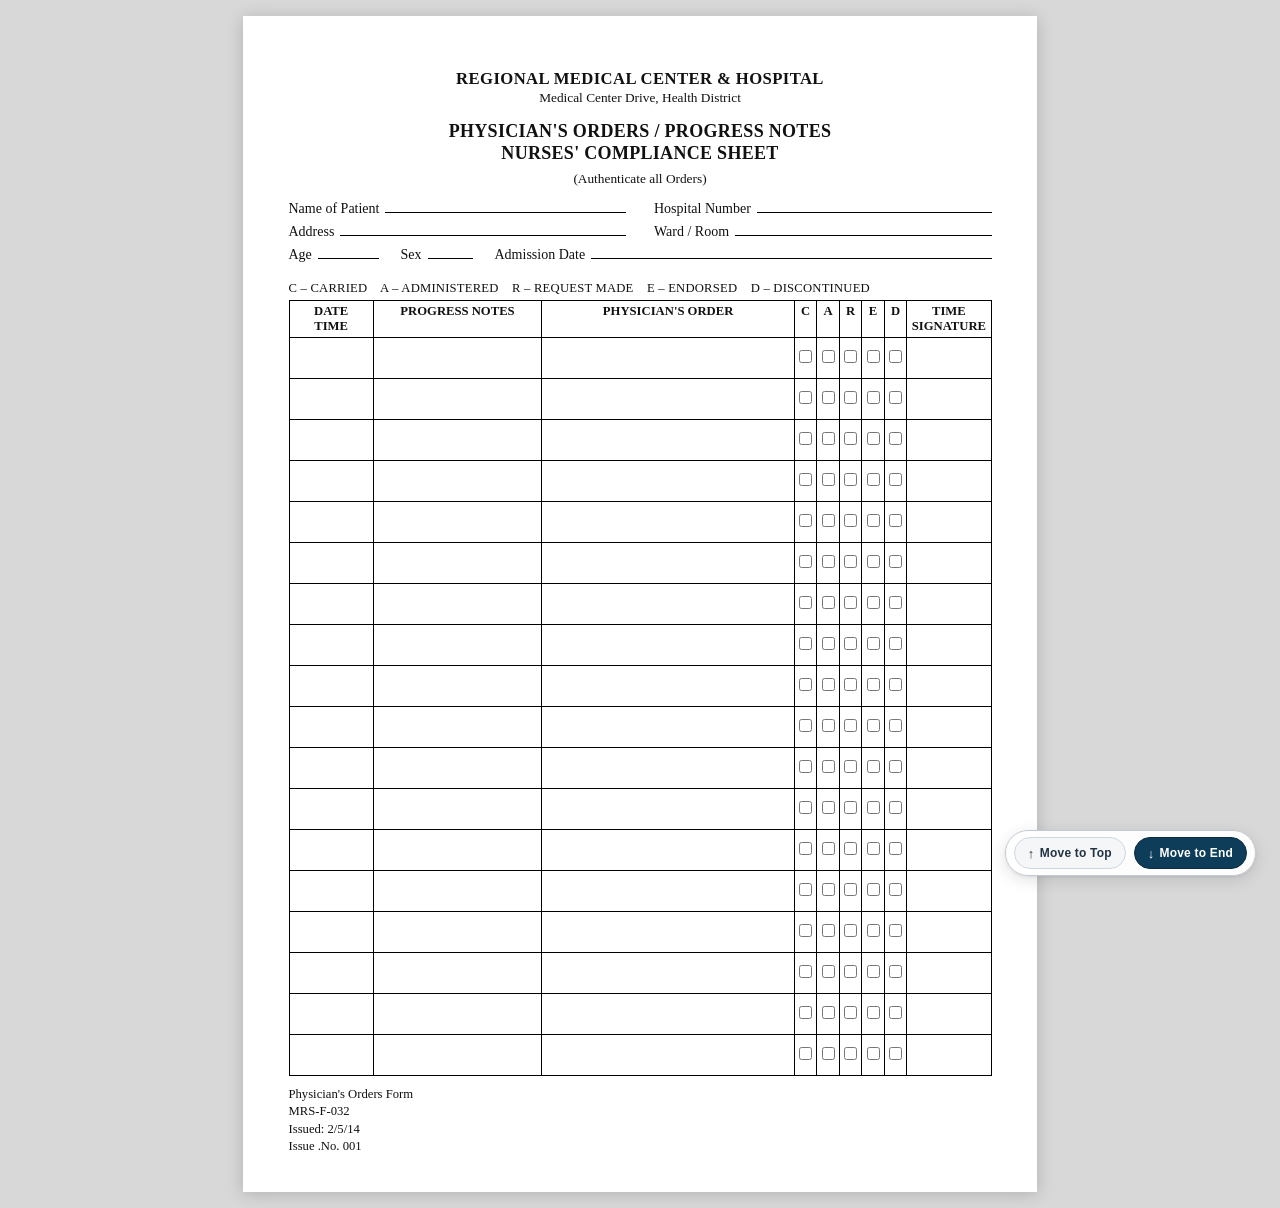
<file: doctors_order_patient.html>
<!DOCTYPE html>
<html lang="en">
<head>
    <meta charset="UTF-8">
    <meta name="viewport" content="width=device-width, initial-scale=1.0">
    <title>PHYSICIAN'S ORDERS / PROGRESS NOTES NURSES' COMPLIANCE SHEET</title>
    <style>
        :root {
            --ink: #111;
            --line: #000;
            --page: #fff;
        }

        * {
            box-sizing: border-box;
        }

        html, body {
            margin: 0;
            padding: 0;
            background: #d8d8d8;
            color: var(--ink);
            font-family: "Times New Roman", Times, serif;
        }

        .page {
            width: 210mm;
            min-height: 297mm;
            margin: 16px auto;
            padding: 14mm 12mm 10mm;
            background: var(--page);
            box-shadow: 0 2px 16px rgba(0, 0, 0, 0.18);
            display: flex;
            flex-direction: column;
        }

        .page-orders-body {
            flex: 1;
        }


        #pages-container > .page + .page {
            margin-top: 32px;
        }

        .hospital-name {
            text-align: center;
            font-size: 12.5pt;
            font-weight: 700;
            letter-spacing: 0.4px;
            margin: 0;
        }

        .hospital-address {
            text-align: center;
            font-size: 10pt;
            margin: 1px 0 14px;
        }

        .form-title {
            text-align: center;
            font-size: 13.5pt;
            font-weight: 700;
            letter-spacing: 0.3px;
            margin: 0;
            line-height: 1.25;
        }

        .form-subtitle {
            text-align: center;
            font-size: 10pt;
            margin: 6px 0 14px;
        }

        .patient-grid {
            display: grid;
            grid-template-columns: 1fr 1fr;
            gap: 7px 28px;
            margin-bottom: 10px;
            font-size: 10.5pt;
        }

        .field {
            display: flex;
            align-items: baseline;
            gap: 6px;
            min-width: 0;
        }

        .field.span-2 {
            grid-column: 1 / -1;
        }

        .field label {
            white-space: nowrap;
        }

        .field-val {
            flex: 1;
            min-width: 0;
            border-bottom: 1px solid var(--line);
            font-size: 11pt;
            padding: 0 2px 1px;
            display: inline-block;
        }

        .field input,
        .field select {
            flex: 1;
            min-width: 0;
            border: none;
            border-bottom: 1px solid var(--line);
            background: transparent;
            font: inherit;
            font-size: 11pt;
            padding: 0 2px 1px;
            outline: none;
        }

        .field input:focus,
        .field select:focus,
        table input:focus,
        table textarea:focus {
            background: #fffbe8;
        }

        .split-row {
            display: flex;
            gap: 22px;
            min-width: 0;
        }

        .split-row .field {
            flex: 0 1 auto;
        }

        .field.age {
            width: 90px;
        }

        .field.sex {
            width: 72px;
        }

        .field.ward {
            flex: 1;
            min-width: 110px;
        }

        .field.admit {
            flex: 1;
        }

        .field select {
            appearance: none;
            -webkit-appearance: none;
        }

        .legend {
            font-size: 9.5pt;
            letter-spacing: 0.2px;
            margin: 8px 0 4px;
            text-align: left;
        }

        table.orders {
            width: 100%;
            border-collapse: collapse;
            table-layout: fixed;
            font-size: 9.5pt;
        }

        table.orders th,
        table.orders td {
            border: 1px solid var(--line);
            vertical-align: top;
            padding: 0;
        }

        table.orders thead th {
            font-weight: 700;
            text-align: center;
            padding: 3px 2px;
            line-height: 1.2;
            background: #fff;
        }

        table.orders col.date { width: 12%; }
        table.orders col.notes { width: 24%; }
        table.orders col.order { width: 36%; }
        table.orders col.mark { width: 3.2%; }
        table.orders col.sign { width: 12%; }

        table.orders tbody td {
            height: 9.2mm;
        }

        table.orders tbody td input,
        table.orders tbody td textarea {
            width: 100%;
            height: 100%;
            border: none;
            resize: none;
            outline: none;
            font: inherit;
            font-size: 10pt;
            padding: 2px 4px;
            background: transparent;
        }

        table.orders tbody td.cell-datetime {
            vertical-align: top !important;
            text-align: center;
            background: #fff;
            padding-top: 3px;
        }

        table.orders tbody td.cell-datetime textarea {
            text-align: center;
            font-weight: 600;
            color: #111;
            line-height: 1.35;
            white-space: pre-wrap;
            vertical-align: top;
            padding: 3px 4px;
        }

        table.orders tbody td[rowspan] {
            vertical-align: top !important;
        }

        table.orders tbody td[rowspan] textarea {
            height: auto;
            min-height: 32px;
            box-sizing: border-box;
        }

        table.orders tbody td.cell-notes {
            vertical-align: top;
        }

        table.orders tbody td.cell-notes textarea {
            line-height: 1.35;
        }

        table.orders tbody td.cell-notes.notes-first {
            border-bottom: hidden;
        }

        table.orders tbody td.cell-notes.notes-mid {
            border-top: hidden;
            border-bottom: hidden;
        }

        table.orders tbody td.cell-notes.notes-last {
            border-top: hidden;
        }

        table.orders tbody td.cell-notes.notes-first textarea {
            padding-top: 4px;
            padding-bottom: 3px;
        }

        table.orders tbody td.cell-notes.notes-mid textarea {
            padding-top: 3px;
            padding-bottom: 3px;
        }

        table.orders tbody td.cell-notes.notes-last textarea {
            padding-top: 3px;
            padding-bottom: 5px;
        }

        table.orders tbody td.mark {
            text-align: center;
            vertical-align: middle;
        }

        table.orders tbody td.mark input[type="checkbox"] {
            width: 13px;
            height: 13px;
            margin: 0;
            accent-color: #111;
            cursor: pointer;
        }

        .continuation {
            margin-top: 18px;
        }

        .continuation table.orders tbody td {
            height: 14mm;
        }

        .footer {
            margin-top: 10px;
            font-size: 9.5pt;
            line-height: 1.35;
        }

        /* Physician Authentication Stamp Row */
        tr.enc-sig-row td {
            padding: 4px 6px;
            vertical-align: middle;
        }

        td.enc-sig-spacer {
            border-top: none !important;
            padding: 0 4px !important;
            vertical-align: middle !important;
        }

        .enc-sig-divider {
            border: none;
            border-top: 1.5px dashed #888;
            margin: 0;
            width: 100%;
        }

        td.enc-sig-stamp {
            text-align: right;
            background: #fafafa;
            vertical-align: bottom;
            padding: 6px 12px 6px 4px;
        }

        .enc-sig-block {
            display: inline-block;
            text-align: center;
        }

        .enc-sig-tag,
        .enc-sig-supervision,
        .enc-sig-process-note {
            display: none !important;
        }

        .enc-sig-cursive {
            font-family: 'Brush Script MT', 'Segoe Script', 'Caveat', 'Dancing Script', cursive;
            font-size: 15pt;
            font-weight: 600;
            color: #0f2b5c;
            line-height: 1;
            margin-bottom: -6px;
            letter-spacing: 0.5px;
            transform: rotate(-2deg);
        }

        .enc-sig-line-draw {
            font-size: 10.5pt;
            color: #555;
            letter-spacing: 1px;
            margin-bottom: 2px;
            font-family: "Times New Roman", serif;
        }

        .enc-sig-name {
            font-size: 9.5pt;
            font-weight: 700;
            font-family: "Times New Roman", serif;
            color: #111;
        }

        .enc-sig-lic {
            font-size: 8pt;
            color: #444;
            font-family: "Times New Roman", serif;
        }

        .enc-sig-role {
            font-size: 7.5pt;
            font-weight: 700;
            color: #1e3a8a;
            letter-spacing: 0.5px;
            text-transform: uppercase;
            margin-bottom: 2px;
        }

        .enc-sig-dual-wrap {
            display: flex;
            justify-content: center;
            gap: 16px;
            align-items: flex-start;
        }

        .enc-cosig-pending-badge {
            margin-top: 6px;
            padding: 5px 8px;
            background: #fffbeb;
            border: 1px dashed #d97706;
            border-radius: 4px;
            text-align: center;
            font-size: 7.5pt;
            color: #92400e;
        }

        .enc-cosig-pending-badge strong {
            color: #b45309;
        }

        .btn-approve-sheet-cosig {
            margin-top: 4px;
            padding: 3px 8px;
            font-size: 7pt;
            background: #1b4d3e;
            color: #fff;
            border: 1px solid #133a2e;
            border-radius: 3px;
            cursor: pointer;
            font-weight: 600;
        }

        .btn-approve-sheet-cosig:hover {
            background: #14372c;
        }

        .badge-cosig-approved {
            font-size: 7pt;
            color: #15803d;
            font-weight: 700;
            background: #f0fdf4;
            border: 1px solid #bbf7d0;
            padding: 2px 6px;
            border-radius: 3px;
        }

        .enc-sig-audit {
            font-size: 6.5pt;
            color: #64748b;
            font-family: monospace;
            margin-top: 2px;
        }

        .toolbar {
            display: none !important;
            position: sticky;
            top: 0;
            z-index: 5;
            display: flex;
            flex-wrap: wrap;
            align-items: center;
            justify-content: center;
            gap: 8px;
            padding: 10px;
            background: #ececec;
            border-bottom: 1px solid #c8c8c8;
            font-family: Arial, Helvetica, sans-serif;
        }

        .toolbar button,
        .toolbar a,
        .toolbar select {
            font-family: Arial, Helvetica, sans-serif;
            font-size: 13px;
            padding: 7px 14px;
            border: 1px solid #444;
            background: #fff;
            color: #111;
            text-decoration: none;
        }

        .toolbar button,
        .toolbar a {
            cursor: pointer;
        }

        .toolbar button:hover,
        .toolbar a:hover {
            background: #f3f3f3;
        }

        .toolbar select {
            min-width: 280px;
        }

        .load-status {
            font-size: 12px;
            color: #555;
        }

        table.orders tbody td textarea {
            overflow: hidden;
        }

        .seg-modal-backdrop {
            display: none;
            position: fixed;
            inset: 0;
            z-index: 2000;
            padding: 30px 15px;
            background: rgba(23, 33, 28, .55);
            overflow: auto;
            box-sizing: border-box;
        }
        .seg-modal-backdrop.open {
            display: block;
        }
        .seg-modal {
            min-width: 600px;
            max-width: 820px;
            margin: 20px auto;
            border: 1px solid #1b4d3e;
            border-radius: 6px;
            background: #fff;
            box-shadow: 0 8px 24px rgba(0, 0, 0, .28);
            font-family: Arial, Helvetica, sans-serif;
            color: #333;
            overflow: hidden;
        }
        .seg-modal-title {
            padding: 12px 18px;
            font-size: 15px;
            font-weight: 700;
            display: flex;
            justify-content: space-between;
            align-items: center;
        }
        .seg-modal-close {
            border: 0;
            background: transparent;
            color: #fff;
            font-size: 18px;
            font-weight: 700;
            cursor: pointer;
            line-height: 1;
        }
        .seg-modal-body {
            padding: 18px 22px;
            background: #fff;
            max-height: 75vh;
            overflow-y: auto;
        }


        /* ── Sheet Quick Navigation Dock ── */
        .sheet-quick-nav {
            position: fixed;
            bottom: 24px;
            right: 24px;
            z-index: 1000;
            display: flex;
            align-items: center;
            gap: 8px;
            background: rgba(255, 255, 255, 0.95);
            backdrop-filter: blur(8px);
            -webkit-backdrop-filter: blur(8px);
            padding: 6px 8px;
            border: 1px solid #c2c9d1;
            border-radius: 24px;
            box-shadow: 0 4px 16px rgba(0, 0, 0, 0.12), 0 1px 3px rgba(0, 0, 0, 0.08);
            font-family: -apple-system, BlinkMacSystemFont, "Segoe UI", Roboto, Helvetica, Arial, sans-serif;
        }

        .btn-sheet-nav {
            display: inline-flex;
            align-items: center;
            gap: 5px;
            height: 32px;
            padding: 0 13px;
            font-size: 12px;
            font-weight: 600;
            letter-spacing: 0.2px;
            color: #243342;
            background: #f4f6f8;
            border: 1px solid #cfd7df;
            border-radius: 16px;
            cursor: pointer;
            transition: background 0.15s ease, border-color 0.15s ease, color 0.15s ease, box-shadow 0.15s ease;
            user-select: none;
            outline: none;
        }

        .btn-sheet-nav:hover {
            background: #e8ecf1;
            border-color: #b0bcc8;
            color: #0f172a;
        }

        .btn-sheet-nav:active {
            background: #dde3eb;
            transform: translateY(1px);
        }

        .btn-sheet-nav.primary {
            background: #0e3d59;
            border-color: #0a2d42;
            color: #ffffff;
        }

        .btn-sheet-nav.primary:hover {
            background: #09283a;
            border-color: #061e2b;
            color: #ffffff;
            box-shadow: 0 2px 6px rgba(14, 61, 89, 0.25);
        }

        .btn-sheet-nav .nav-arrow {
            font-size: 13px;
            line-height: 1;
        }

@media print {
            html, body {
                background: #fff;
            }

            .toolbar,
            .sheet-quick-nav {
                display: none !important;
            }

            .page {
                margin: 0;
                box-shadow: none;
                width: auto;
                min-height: auto;
                padding: 10mm 10mm 8mm;
                page-break-after: always;
                break-after: page;
            }

            #pages-container > .page:last-child {
                page-break-after: avoid;
                break-after: avoid;
            }
        }

        @page {
            size: A4;
            margin: 8mm;
        }
    </style>
    <script src="js/data/patient_seeds.js?v=20261007_01"></script>
</head>
<body>
    <div class="toolbar" style="display:none;">
        <a href="dashboard.html" id="back-dashboard-btn" style="font-family: Arial, Helvetica, sans-serif; font-size: 13px; padding: 7px 12px; border: 1px solid #1f7d45; background: #1f7d45; color: #fff; text-decoration: none; border-radius: 3px; font-weight: 600;">← Doctor's Dashboard</a>
        <a href="patients.html" style="font-family: Arial, Helvetica, sans-serif; font-size: 13px; padding: 7px 12px; border: 1px solid #444; background: #fff; color: #111; text-decoration: none; border-radius: 3px;">Patient List</a>
        <a href="doctors_order_er_admission.html" id="link-er-adm-orders" style="font-family: Arial, Helvetica, sans-serif; font-size: 13px; padding: 7px 12px; border: 1px solid #0e3d59; background: #0e3d59; color: #fff; text-decoration: none; border-radius: 3px; font-weight: 600;">ER &amp; Admission Orders</a>

        <select id="patient-selector" aria-label="Select saved patient">
            <option value="">Select saved patient...</option>
        </select>
        <select id="encounter-selector" aria-label="Filter encounter" style="display:none; font-family: Arial, Helvetica, sans-serif; font-size: 13px; padding: 5px 8px; border: 1px solid #777; border-radius: 3px; max-width: 280px; background: #fff;">
            <option value="current">Current Outpatient (All Dates)</option>
        </select>
        <button type="button" id="load-btn">Load patient</button>
        <button type="button" id="print-btn">Print compliance sheet</button>
        <button type="button" id="clear-btn">Clear entries</button>
        <span id="load-status" class="load-status"></span>
    </div>

    <!-- Hidden form: holds patient info inputs used by loadPatientRecord() -->
    <form id="doctors-order-form" autocomplete="off" style="display:none;">
        <input id="patient-name" name="patientName" type="text">
        <input id="hospital-no" name="hospitalNo" type="text">
        <input id="address" name="address" type="text">
        <input id="ward-room" name="wardRoom" type="text">
        <input id="age" name="age" type="text">
        <select id="sex" name="sex">
            <option value=""></option>
            <option value="M">M</option>
            <option value="F">F</option>
        </select>
        <input id="admission-date" name="admissionDate" type="text">
    </form>

    <!-- A4 pages are generated here by renderPages() / buildEmptyPage() -->
    <div id="pages-container"></div>

    <!-- Quick Navigation Dock -->
    <aside class="sheet-quick-nav" id="sheet-quick-nav" aria-label="Sheet Page Navigation">
        <button type="button" class="btn-sheet-nav" id="btn-move-to-top" onclick="scrollToSheetTop()" title="Scroll to first page / top of chart">
            <span class="nav-arrow">&uarr;</span> Move to Top
        </button>
        <button type="button" class="btn-sheet-nav primary" id="btn-move-to-end" onclick="scrollToSheetEnd()" title="Jump to latest orders / end of chart">
            <span class="nav-arrow">&darr;</span> Move to End
        </button>
    </aside>

    <script>
        var STORAGE_KEY = window.STORAGE_KEY || "his_patients_v1";
        var COMPLIANCE_SNAPSHOT_KEY = "his_compliance_sheet_snapshot";
        var SEED_PATIENT_ID = window.SEED_PATIENT_ID || "patient_op_carmela";
        var OP_PATIENT_ID = window.OP_PATIENT_ID || "patient_op_carmela";
        var OB_PATIENT_ID = window.OB_PATIENT_ID || "patient_ob_maria";
        var NEO_PATIENT_ID = window.NEO_PATIENT_ID || "patient_neo_santos";
        var BLANK_PATIENT_ID = window.BLANK_PATIENT_ID || "patient_new_blank_1790299677880";
        var selector = document.getElementById("patient-selector");
        var encounterSelector = document.getElementById("encounter-selector");
        var loadStatus = document.getElementById("load-status");
        var currentLoadedRecord = null;

        function scrollToSheetEnd() {
            var container = document.getElementById("pages-container");
            if (container && container.lastElementChild) {
                container.lastElementChild.scrollIntoView({ behavior: "smooth", block: "end" });
            } else {
                window.scrollTo({ top: document.body.scrollHeight, behavior: "smooth" });
            }
        }
        window.scrollToSheetEnd = scrollToSheetEnd;

        function scrollToSheetTop() {
            var container = document.getElementById("pages-container");
            if (container && container.firstElementChild) {
                container.firstElementChild.scrollIntoView({ behavior: "smooth", block: "start" });
            } else {
                window.scrollTo({ top: 0, behavior: "smooth" });
            }
        }
        window.scrollToSheetTop = scrollToSheetTop;

        var safeParse = window.safeParse || function(value, fallback) {
            try {
                const parsed = JSON.parse(value);
                return parsed ?? fallback;
            } catch (_) {
                return fallback;
            }
        };

        var getPatients = window.getPatients || function() {
            const records = safeParse(localStorage.getItem(STORAGE_KEY), []);
            return Array.isArray(records) ? records : [];
        };

        function getComplianceSnapshotRecord(patientId, snapshotCreatedAt) {
            if (!patientId) return null;

            const keys = [
                COMPLIANCE_SNAPSHOT_KEY + ":" + patientId,
                COMPLIANCE_SNAPSHOT_KEY
            ];

            for (const key of keys) {
                const snapshot = safeParse(localStorage.getItem(key), null);
                if (!snapshot || String(snapshot.patientId || "") !== String(patientId)) continue;
                if (snapshotCreatedAt && snapshot.generatedAt !== snapshotCreatedAt) continue;

                const storedRecord = snapshot.record && typeof snapshot.record === "object"
                    ? snapshot.record
                    : null;

                return {
                    id: patientId,
                    createdAt: storedRecord?.createdAt || snapshot.generatedAt || "",
                    updatedAt: storedRecord?.updatedAt || snapshot.generatedAt || "",
                    data: storedRecord?.data || snapshot.data || {}
                };
            }

            return null;
        }

        // Patient seed records & ensureSeedPatient are loaded from js/data/patient_seeds.js


        function patientName(data) {
            const last = String(data?.last_name || "").trim();
            const first = String(data?.first_name || "").trim();
            const middle = String(data?.middle_name || "").trim();
            const given = [first, middle].filter(Boolean).join(" ");
            return [last, given].filter(Boolean).join(", ");
        }

        function calculateAge(birthdate) {
            if (!birthdate) return "";
            const dob = new Date(birthdate + "T00:00:00");
            if (Number.isNaN(dob.getTime())) return "";

            const now = new Date();
            let age = now.getFullYear() - dob.getFullYear();
            const month = now.getMonth() - dob.getMonth();

            if (month < 0 || (month === 0 && now.getDate() < dob.getDate())) {
                age--;
            }

            return age >= 0 ? String(age) : "";
        }

        function formatDate(value) {
            if (!value) return "";
            const d = new Date(String(value).length === 10 ? value + "T00:00:00" : value);
            if (Number.isNaN(d.getTime())) return value;

            return new Intl.DateTimeFormat("en-PH", {
                year: "numeric",
                month: "2-digit",
                day: "2-digit"
            }).format(d);
        }

        function formatDateTime(value) {
            if (!value) return "";
            const d = new Date(value);
            if (Number.isNaN(d.getTime())) return value;

            return new Intl.DateTimeFormat("en-PH", {
                year: "numeric",
                month: "2-digit",
                day: "2-digit",
                hour: "numeric",
                minute: "2-digit"
            }).format(d).replace(",", "");
        }

        function parseEncounterDateTime(enc) {
            if (!enc) return 0;
            const d = String(enc.date || "").trim();
            const t = String(enc.time || "").trim();
            if (!d) return 0;
            let isoDate = d;
            if (/^\d{2}\/\d{2}\/\d{4}$/.test(d)) {
                const parts = d.split("/");
                isoDate = parts[2] + "-" + parts[0] + "-" + parts[1];
            }
            let timeStr = "00:00:00";
            if (t) {
                const match = t.match(/(\d{1,2}):(\d{2})\s*(AM|PM)?/i);
                if (match) {
                    let h = parseInt(match[1], 10);
                    const m = parseInt(match[2], 10);
                    const mer = (match[3] || "").toUpperCase();
                    if (mer === "PM" && h < 12) h += 12;
                    if (mer === "AM" && h === 12) h = 0;
                    timeStr = (h < 10 ? "0" + h : h) + ":" + (m < 10 ? "0" + m : m) + ":00";
                }
            }
            const dt = new Date(isoDate + "T" + timeStr);
            return Number.isNaN(dt.getTime()) ? 0 : dt.getTime();
        }

        function normalizeDateTime(str) {
            if (!str) return "";
            return String(str).replace(/,/g, " ").replace(/\s+/g, " ").trim().toUpperCase();
        }

        function escapeHtml(str) {
            if (str === null || str === undefined) return "";
            return String(str)
                .replace(/&/g, "&amp;")
                .replace(/</g, "&lt;")
                .replace(/>/g, "&gt;")
                .replace(/"/g, "&quot;")
                .replace(/'/g, "&#39;");
        }

        function joinNatural(items) {
            const clean = (items || [])
                .map(item => String(item || "").trim())
                .filter(Boolean);

            if (!clean.length) return "";
            if (clean.length === 1) return clean[0];
            if (clean.length === 2) return clean[0] + " and " + clean[1];
            return clean.slice(0, -1).join(", ") + ", and " + clean[clean.length - 1];
        }

        function orderTexts(orders, key) {
            const values = Array.isArray(orders?.[key]) ? orders[key] : [];
            return values.map(item => item?.text || "").filter(Boolean);
        }

        function medicationOrderText(item) {
            if (!item) return "";
            const medName = item.medication || item.genericName || item.drug || "";
            const doseCombined = [item.dose, item.doseUnit].filter(Boolean).join(" ");
            const parts = [medName, item.preparation, doseCombined, item.route, item.frequency, item.timing || item.duration]
                .map(value => String(value || "").trim()).filter(Boolean);
            let text = parts.join(" - ");
            if (!text && item.text) text = String(item.text).trim();
            const note = item.remarks || item.precautions;
            if (note) text += (text ? " - " : "") + "Remarks: " + String(note).trim();
            return text;
        }

        // Build the printable physician order rows.
        // The final output intentionally shows the actual entered order text only,
        // matching the sample form. Category names such as Plans/Diet/IV are not printed.
        function doctorOrderEntries(data) {
            const orders = data?.orders || {};
            if (typeof orders.diet === "string" && orders.diet.trim()) {
                orders.diet = [{ text: orders.diet.trim() }];
            }
            if (!orders.iv && orders.ivf) {
                orders.iv = typeof orders.ivf === "string" ? [{ text: orders.ivf.trim() }] : orders.ivf;
            }
            if (!orders.clinicalRequests) {
                orders.clinicalRequests = {};
                if (Array.isArray(orders.labs)) {
                    orders.clinicalRequests.laboratory = orders.labs.map(l => ({
                        description: typeof l === "string" ? l : (l.lab || l.description || l.text || "")
                    }));
                }
                if (Array.isArray(orders.diagnostics)) {
                    orders.clinicalRequests.radiology = orders.diagnostics.map(d => ({
                        description: typeof d === "string" ? d : (d.name || d.description || d.text || "")
                    }));
                }
            }
            const keys = [
                "plans",
                "diet",
                "iv",
                "labs",
                "diagnostics",
                "medications",
                "special",
                "procedures"
            ];

            const entries = [];

            keys.forEach(key => {
                const values = Array.isArray(orders?.[key]) ? orders[key] : [];
                values.forEach(item => {
                    let text = key === "medications" ? medicationOrderText(item) : String(item?.text || item?.lab || item?.name || item?.description || "").trim();
                    if (text) {
                        entries.push({
                            text,
                            dateTime: item?.dateTime || "",
                            cared: Array.isArray(item?.cared) ? item.cared : [],
                            timeSignature: item?.timeSignature || ""
                        });
                    }
                });
            });

            // Process structured prescriptions (Rx Writer)
            const rxObj = orders?.prescriptions || null;
            if (rxObj) {
                const rxItems = Array.isArray(rxObj) ? rxObj : (Array.isArray(rxObj.items) ? rxObj.items : []);
                rxItems.forEach(rx => {
                    const drugName = String(rx.drug || rx.name || "").trim();
                    if (!drugName) return;
                    let text = "Rx: " + drugName;
                    if (rx.sig) {
                        text += " — " + String(rx.sig).trim();
                    } else {
                        if (rx.dosage) text += " - " + String(rx.dosage).trim();
                        if (rx.frequency) text += " - " + String(rx.frequency).trim();
                        if (rx.timing) text += " (" + String(rx.timing).trim() + ")";
                        if (rx.duration) text += " x " + String(rx.duration).trim() + " " + String(rx.period || "Days").trim();
                    }
                    if (rx.qty || rx.quantity) text += " [Qty: " + String(rx.qty || rx.quantity).trim() + "]";
                    const alreadyExists = entries.some(e => e.text.toLowerCase().startsWith('rx:') && e.text.toLowerCase().includes(drugName.toLowerCase()));
                    if (!alreadyExists) {
                        entries.push({
                            text: text,
                            dateTime: rx.dateTime || "",
                            cared: Array.isArray(rx.cared) ? rx.cared : ["C"],
                            timeSignature: rx.timeSignature || ""
                        });
                    }
                });
            }

            // Process clinical requests (laboratory, radiology, heart, respiratory, eeg)
            const clinicalRequests = orders?.clinicalRequests || {};
            const deptLabels = {
                laboratory: "Laboratory",
                radiology: "Radiology",
                heart: "Cardiology",
                respiratory: "Pulmonary",
                eeg: "Neurology"
            };
            Object.entries(clinicalRequests).forEach(([department, requests]) => {
                if (!Array.isArray(requests)) return;
                const prefix = deptLabels[department] || (department.charAt(0).toUpperCase() + department.slice(1));
                requests.forEach(request => {
                    let description = "";
                    let priority = "Routine";
                    let remarks = "";
                    if (typeof request === "string") {
                        description = request.trim();
                    } else if (request && typeof request === "object") {
                        description = String(request.name || request.description || request.text || "").trim();
                        priority = String(request.urgency || request.priority || "Routine").trim();
                        remarks = String(request.notes || request.remarks || "").trim();
                    }
                    if (!description) return;
                    const orderText = `${prefix} Request: ${description}${priority === "STAT" ? " (STAT)" : ""}${remarks ? " — " + remarks : ""}`;
                    const alreadyExists = entries.some(e => e.text.toLowerCase().includes(description.toLowerCase()));
                    if (!alreadyExists) {
                        entries.push({
                            text: orderText,
                            dateTime: (typeof request === "object" && request?.dateTime) ? request.dateTime : "",
                            cared: Array.isArray(request?.cared) ? request.cared : ["R"],
                            timeSignature: (typeof request === "object" && request?.timeSignature) ? request.timeSignature : "R - requested"
                        });
                    }
                });
            });

            // If an older saved record only has the generated summary,
            // use it as a fallback instead of leaving Physician's Order blank.
            if (!entries.length && Array.isArray(data?.doctorOrderSummary)) {
                data.doctorOrderSummary.forEach(item => {
                    const text = String(item?.text || "").trim();
                    if (text) {
                        entries.push({
                            text,
                            dateTime: item?.dateTime || ""
                        });
                    }
                });
            }

            // Add output-related instructions from Disposition / Follow-up.
            const disposition = String(data?.disposition || "").trim();

            if (disposition === "Treated and Discharged") {
                entries.push({ text: "Discharge patient", dateTime: "" });
            } else if (disposition === "Referred to Other Health Facility") {
                entries.push({ text: "Refer to other health facility", dateTime: "" });
            } else if (disposition === "Admitted") {
                // Do not invent a ward or physician; the actual admission order should
                // come from the physician's Plans entry when supplied.
            } else if (disposition) {
                entries.push({ text: disposition, dateTime: "" });
            }

            if (String(data?.follow_up_needed || "").toLowerCase() === "yes") {
                const date = String(data?.follow_up_date || "").trim();
                const reason = String(data?.follow_up_reason || "").trim();

                if (date) {
                    entries.push({
                        text: "Follow up on " + formatDate(date),
                        dateTime: ""
                    });
                }

                if (reason) {
                    entries.push({
                        text: "Follow-up reason: " + reason,
                        dateTime: ""
                    });
                }
            }

            return entries;
        }

        function cleanProgressNotesText(text) {
            if (!text) return "";
            return String(text)
                .split("\n")
                .filter(line => {
                    const l = line.trim();
                    if (/^(Chief\s+complaint|Admitting\s+diagnosis|Final\s+diagnosis|Initial\s+diagnosis|Diagnosis|Assessment|Impression):\s*/i.test(l)) return false;
                    return true;
                })
                .map(line => {
                    let cleaned = line
                        .replace(/^(S>|O>|A>|P>|S:|O:|A:|P:)\s*/gmi, "")
                        .replace(/^(Subjective|Objective|Assessment|Plan):\s*/gmi, "")
                        .replace(/^(History of Present Illness|HPI|Pertinent Signs and Symptoms|Pertinent Signs|Review of Systems|ROS|Physical Examination|PE|Vitals|Vital Signs|Initial Diagnosis|Diagnosis|Impression):\s*/gmi, "")
                        .replace(/^[A-Z][0-9]{2}(\.[0-9]{1,2})?\s*-\s*/gmi, "")
                        .trim();

                    // Strip redundant demographic introductory narrative (already rendered in top patient grid)
                    cleaned = cleaned.replace(/^Patient\s+is\s+an?\s+\d+[- ]year[- ]old\s+(?:female|male|patient)\s+(?:presenting\s+(?:with\s+(?:a\s+)?)?|who\s+presents\s+with\s+(?:a\s+)?|with\s+(?:a\s+)?|admitted\s+(?:for|with)\s+|presenting\s+(?:for\s+)?|transferred\s+from\s+)?/i, "");
                    cleaned = cleaned.replace(/^Patient\s+presents\s+with\s+(?:a\s+)?/i, "");
                    cleaned = cleaned.trim();
                    if (cleaned.length > 0) {
                        cleaned = cleaned.charAt(0).toUpperCase() + cleaned.slice(1);
                    }
                    return cleaned;
                })
                .join("\n")
                .trim();
        }

        function buildProgressNotes(data) {
            if (!data) return "";
            const hpi = String(data.hx_present || data.clinical_record?.history || data.clinical_record?.hx_present || "").trim();
            const firstPara = hpi.split(/\n{2,}/)[0].trim();
            return cleanProgressNotesText(firstPara);
        }

        function buildEncounterProgressNoteLines(enc, primaryData) {
            if (!enc && !primaryData) return ["", "", ""];

            // Row 1: History of Present Illness (HPI)
            const hpiRaw = String(
                enc?.hx_present ||
                enc?.clinical_record?.history ||
                enc?.clinical_record?.hx_present ||
                enc?.progress_notes_subjective ||
                enc?.progress_notes ||
                primaryData?.hx_present ||
                primaryData?.clinical_record?.history ||
                ""
            ).trim();
            const hpi = cleanProgressNotesText(hpiRaw.split(/\n{2,}/)[0]);

            // Row 2: (Vital sign, Sign & Symptoms, PE)
            const parts = [];
            const vitalsList = Array.isArray(enc?.vital_signs) && enc.vital_signs.length ? enc.vital_signs :
                              (Array.isArray(primaryData?.vital_signs) && (enc?.is_current || enc?.isCurrent) ? primaryData.vital_signs : []);
            const vs = vitalsList[0];
            if (vs) {
                const vsItems = [];
                if (vs.bp) vsItems.push(`BP ${vs.bp}`);
                if (vs.hr) vsItems.push(`HR ${vs.hr}`);
                if (vs.rr) vsItems.push(`RR ${vs.rr}`);
                if (vs.temp) vsItems.push(`Temp ${vs.temp}°C`);
                if (vs.wt || vs.weight) vsItems.push(`Wt ${vs.wt || vs.weight} kg`);
                if (vs.spo2 || vs.o2) vsItems.push(`SpO2 ${vs.spo2 || vs.o2}%`);
                if (vsItems.length) parts.push(vsItems.join(", "));
            }

            let rosText = "";
            if (Array.isArray(enc?.pertinent_signs) && enc.pertinent_signs.length) {
                rosText = enc.pertinent_signs.filter(Boolean).join(", ");
            }
            const rosInfo = String(enc?.pertinent_signs_information || enc?.ros_others || "").trim();
            if (rosInfo) {
                rosText = rosText ? `${rosText} — ${rosInfo}` : rosInfo;
            }
            if (!rosText && (enc?.is_current || enc?.isCurrent)) {
                if (Array.isArray(primaryData?.pertinent_signs) && primaryData.pertinent_signs.length) {
                    rosText = primaryData.pertinent_signs.filter(Boolean).join(", ");
                }
                const pRosInfo = String(primaryData?.pertinent_signs_information || primaryData?.ros_others || "").trim();
                if (pRosInfo) {
                    rosText = rosText ? `${rosText} — ${pRosInfo}` : pRosInfo;
                }
            }
            if (rosText) {
                parts.push(cleanProgressNotesText(rosText));
            }

            let peText = String(enc?.physical_exam || "").trim();
            if (!peText && (enc?.is_current || enc?.isCurrent)) {
                const peList = [
                    ["General", primaryData?.pe_general],
                    ["HEENT", primaryData?.pe_heent],
                    ["Chest/Lungs", primaryData?.pe_chest_lungs],
                    ["Cardio", primaryData?.pe_cardiovascular],
                    ["Abdomen", primaryData?.pe_abdomen],
                    ["Extremities", primaryData?.pe_extremities],
                    ["Neuro", primaryData?.pe_neurologic]
                ].filter(([, val]) => String(val || "").trim());
                if (peList.length) {
                    peText = peList.map(([, val]) => cleanProgressNotesText(val)).join("; ");
                }
            }
            if (peText) {
                parts.push(cleanProgressNotesText(peText));
            }

            const row2 = parts.join("\n");

            // Row 3: (Diagnosis without label and without ICD-10 code - aligned with Face Sheet Final Diagnosis)
            let rawDiag = String(
                enc?.clinical_record?.final_diagnosis ||
                enc?.final_diagnosis ||
                enc?.diagnosis ||
                primaryData?.final_diagnosis ||
                enc?.clinical_record?.admitting_diagnosis ||
                primaryData?.admitting_diagnosis ||
                ""
            ).trim();
            if (/Unilateral Primary Osteoarthritis,\s*Right Knee,\s*mild/i.test(rawDiag)) {
                rawDiag = rawDiag.replace(/Unilateral Primary Osteoarthritis,\s*Right Knee,\s*mild/i, "Unilateral Primary Osteoarthritis, Right Knee, Grade II");
            }
            const cleanDiag = rawDiag
                .replace(/^(Initial\s+Diagnosis|Diagnosis|Impression|Admitting\s+Diagnosis|Final\s+Diagnosis):\s*/i, "")
                .replace(/^[A-Z][0-9]{2}(\.[0-9]{1,2})?\s*-\s*/i, "")
                .trim();
            const row3 = cleanProgressNotesText(cleanDiag);

            return [hpi, row2, row3];
        }

        function buildEncounterProgressNote(enc, primaryData) {
            const lines = buildEncounterProgressNoteLines(enc, primaryData);
            return lines.filter(Boolean).join("\n\n");
        }

        const CATEGORY_PRIORITY = {
            "Diet": 1,
            "IV": 2,
            "Labs": 3,
            "Diagnostics": 4,
            "Meds": 5,
            "Procedures": 6,
            "Special Order": 7,
            "Plan": 8
        };

        function detectOrderCategory(orderText) {
            const t = String(orderText || "").trim();
            let category = null;
            let body = t;

            // Match and strip any explicit category label
            const labelMatch = t.match(/^(?:(Plan|Plans)|(Diet|Diets)|(IVF?|Intravenous)|(Labs?|Laborator(?:y|ies)(?:\s+Request)?)|(Diagnostics?|Radiology(?:\s+Request)?|Cardiology(?:\s+Request)?|Pulmonary(?:\s+Request)?)|(Medications?|Meds?|Rx)|(Special\s+Orders?)|(Procedures?)):\s*/i);
            if (labelMatch) {
                if (labelMatch[1]) category = "Plan";
                else if (labelMatch[2]) category = "Diet";
                else if (labelMatch[3]) category = "IV";
                else if (labelMatch[4]) category = "Labs";
                else if (labelMatch[5]) category = "Diagnostics";
                else if (labelMatch[6]) category = "Meds";
                else if (labelMatch[7]) category = "Special Order";
                else if (labelMatch[8]) category = "Procedures";
                body = t.slice(labelMatch[0].length).trim();
            }

            if (!category) {
                if (/^(follow[- ]up|register\s*in|admit|transfer|discharge|disposition|return\s*for\s*review)/i.test(body)) {
                    category = "Plan";
                } else if (/^(reinforce.*meal|meal\s*plan|diet|npo|low\s*salt|diabetic\s*diet|diabetic\s*meal|soft\s*diet|regular\s*diet)/i.test(body)) {
                    category = "Diet";
                } else if (/\b(ivf|plr|pnss|d5|intravenous|iv\s*infusion|cc\/hr|gtts\/min)\b/i.test(body)) {
                    category = "IV";
                } else if (/\b(refer\s*to\s*physical|physical\s*therapy|\brehab\b|rehabilitation|home.*exercise|quadriceps.*exercise|hamstring|surgery|dressing|suture|biopsy)\b/i.test(body)) {
                    category = "Procedures";
                } else if (/\b(counseling|weight\s*management|precautions|special\s*order|monitoring|vital\s*signs\s*q|intake\s*and\s*output)\b/i.test(body)) {
                    category = "Special Order";
                } else if (/\b(radiology|x-ray|radiograph|ultrasound|ct\s*scan|mri|ecg|echocardiogram|diagnostic)\b/i.test(body)) {
                    category = "Diagnostics";
                } else if (/\b(cbc|fbs|hba1c|bun|creatinine|lipid|urinalysis|blood\s*sugar|electrolytes)\b/i.test(body)) {
                    category = "Labs";
                } else if (/\b(tablet|capsule|\bmg\b|mcg|syrup|\bod\b|\bbid\b|\btid\b|\bqid\b|\bprn\b|start\s+|continue\s+|shift\s+|paracetamol|celecoxib|metformin|losartan|empagliflozin|aspirin|insulin|medication)\b/i.test(body)) {
                    category = "Meds";
                } else {
                    category = "Plan";
                }
            }

            return { category, body };
        }

        function categorizeAndSortOrders(rawOrders, defaultDt) {
            if (!Array.isArray(rawOrders)) return [];
            const result = [];

            // Unpack any grouped comma-separated lab battery orders into individual rows
            const expandedOrders = [];
            rawOrders.forEach(item => {
                const rawText = typeof item === "string" ? item : (item?.text || "");
                if (rawText.includes(",") && /\b(cbc|fbs|hba1c|bun|creatinine|lipid|urinalysis|blood\s*sugar|electrolytes)\b/i.test(rawText)) {
                    const parts = rawText
                        .replace(/\.$/, "")
                        .split(",")
                        .map(p => p.trim())
                        .filter(Boolean);
                    if (parts.length > 1) {
                        parts.forEach(p => {
                            expandedOrders.push({
                                text: p,
                                dateTime: item?.dateTime || "",
                                cared: Array.isArray(item?.cared) ? [...item.cared] : ["R"],
                                timeSignature: item?.timeSignature || ""
                            });
                        });
                        return;
                    }
                }
                expandedOrders.push(item);
            });

            expandedOrders.forEach(item => {
                const rawText = typeof item === "string" ? item : (item?.text || "");
                if (!rawText.trim()) return;
                const { category, body } = detectOrderCategory(rawText);
                const isReq = category === "Labs" || category === "Diagnostics";
                const cared = (Array.isArray(item.cared) && item.cared.length) ? item.cared : (isReq ? ["R"] : ["C"]);

                // Format RN compliance signature
                let timeSig = item.timeSignature || "";
                const dt = item.dateTime ? formatDateTime(item.dateTime) : (defaultDt || "");
                if (!timeSig || /nurse|RN|prescribed|requested/i.test(timeSig)) {
                    timeSig = `Elena M. Ramos, RN\nPRC Lic. No.: 0084512\n${dt}`;
                }

                result.push({
                    category,
                    text: body,
                    dateTime: item.dateTime || "",
                    cared,
                    timeSignature: timeSig,
                    priority: CATEGORY_PRIORITY[category] || 99
                });
            });

            // Sort strictly by category priority: Plan -> Diet -> IV -> Labs -> Diagnostics -> Meds -> Special Order -> Procedures
            result.sort((a, b) => a.priority - b.priority);
            return result;
        }

        function firstOrderDateTime(data, record) {
            const entries = doctorOrderEntries(data);
            const firstWithTime = entries.find(item => item?.dateTime);

            if (firstWithTime?.dateTime) return firstWithTime.dateTime;

            if (Array.isArray(data?.doctorOrderSummary)) {
                const summary = data.doctorOrderSummary.find(item => item?.dateTime);
                if (summary?.dateTime) return summary.dateTime;
            }

            return record?.updatedAt || record?.createdAt || "";
        }

        function admissionDate(data, record) {
            if (Array.isArray(data?.encounters)) {
                const activeEnc = data.encounters.find(r => r?.is_current || r?.isCurrent);
                if (activeEnc?.date) return activeEnc.date;
                const initEnc = data.encounters.find(r => r?.status_tag === "Initial Visit (ER)" || (r?.registry === "ER" && r?.date));
                if (initEnc?.date) return initEnc.date;
                const encounter = data.encounters.find(row => row?.date);
                if (encounter?.date) return encounter.date;
            }
            const firstDt = firstOrderDateTime(data, record);
            if (firstDt && String(firstDt).length >= 10) return String(firstDt).slice(0, 10);

            return record?.createdAt ? String(record.createdAt).slice(0, 10) : "";
        }

        function rowHtml(prefix, index) {
            const id = prefix + "-" + index;
            return (
                "<tr>" +
                '<td><textarea name="' + id + '-datetime" rows="2"></textarea></td>' +
                '<td><textarea name="' + id + '-notes" rows="2"></textarea></td>' +
                '<td><textarea name="' + id + '-order" rows="2"></textarea></td>' +
                '<td class="mark"><input type="checkbox" name="' + id + '-c" aria-label="Carried"></td>' +
                '<td class="mark"><input type="checkbox" name="' + id + '-a" aria-label="Administered"></td>' +
                '<td class="mark"><input type="checkbox" name="' + id + '-r" aria-label="Request made"></td>' +
                '<td class="mark"><input type="checkbox" name="' + id + '-e" aria-label="Endorsed"></td>' +
                '<td class="mark"><input type="checkbox" name="' + id + '-d" aria-label="Discontinued"></td>' +
                '<td><textarea name="' + id + '-sign" rows="2"></textarea></td>' +
                "</tr>"
            );
        }

        function fillRows(targetId, prefix, count) {
            const body = document.getElementById(targetId);
            if (!body) return;

            let html = "";

            for (let i = 1; i <= count; i++) {
                html += rowHtml(prefix, i);
            }

            body.innerHTML = html;
        }

        function setTextareaValue(element, value) {
            if (!element) return;
            element.value = value || "";
            element.style.height = "auto";

            if (element.value) {
                element.style.height = Math.max(element.scrollHeight, 36) + "px";
            }
        }

        function resizeAllTextareas() {
            document.querySelectorAll("table.orders textarea").forEach(textarea => {
                textarea.style.height = "auto";
                if (textarea.value) {
                    textarea.style.height = Math.max(textarea.scrollHeight, 36) + "px";
                }
            });
        }

        function clearForm() {
            document.getElementById("doctors-order-form").reset();
            document.getElementById("pages-container").innerHTML = "";
            loadStatus.textContent = "";
        }

        // ---------------------------------------------------------------
        // MULTI-PAGE A4 RENDERER
        // Rows per page is calculated dynamically using actual DOM measurement.
        // Page 1: full header + patient grid + legend + table + footer
        // Page 2+: compact continuation header + legend + table + footer
        // ---------------------------------------------------------------

        function ordersTableColgroup() {
            return '<colgroup>' +
                '<col class="date"><col class="notes"><col class="order">' +
                '<col class="mark"><col class="mark"><col class="mark"><col class="mark"><col class="mark">' +
                '<col class="sign">' +
                '</colgroup>';
        }

        function ordersTableHead() {
            return '<thead><tr>' +
                '<th>DATE<br>TIME</th>' +
                '<th>PROGRESS NOTES</th>' +
                '<th>PHYSICIAN\'S ORDER</th>' +
                '<th>C</th><th>A</th><th>R</th><th>E</th><th>D</th>' +
                '<th>TIME<br>SIGNATURE</th>' +
                '</tr></thead>';
        }

        function ordersTableFooter() {
            return '<div class="footer">Physician\'s Orders Form<br>MRS-F-032<br>Issued: 2/5/14<br>Issue .No. 001</div>';
        }

        function buildOrderRowHtml(item, rowIdx, isFirst, span, subIdx, totalSpan) {
            const cared = new Set(Array.isArray(item.cared) ? item.cared : []);
            const caredKeys = ["C", "A", "R", "E", "D"];
            let rowContent = "";

            if (isFirst) {
                const rowspanAttr = span > 1 ? ' rowspan="' + span + '"' : "";
                rowContent += '<td' + rowspanAttr + ' class="cell-datetime"><textarea name="row-' + rowIdx + '-datetime" rows="2">' + escapeHtml(item.dateTime) + '</textarea></td>';
            }

            let notesClass = "cell-notes";
            const s = typeof subIdx === "number" ? subIdx : 0;
            const tSpan = typeof totalSpan === "number" ? totalSpan : (span || 1);
            if (tSpan > 1) {
                if (s === 0) {
                    notesClass += " notes-first";
                } else if (s === tSpan - 1) {
                    notesClass += " notes-last";
                } else {
                    notesClass += " notes-mid";
                }
            }

            rowContent += '<td class="' + notesClass + '"><textarea name="row-' + rowIdx + '-notes" rows="2">' + escapeHtml(item.noteLine) + '</textarea></td>';
            rowContent += '<td><textarea name="row-' + rowIdx + '-order" rows="2">' + escapeHtml(item.orderText) + '</textarea></td>';
            caredKeys.forEach(function(k) {
                const checked = cared.has(k) ? " checked" : "";
                rowContent += '<td class="mark"><input type="checkbox" name="row-' + rowIdx + '-' + k.toLowerCase() + '" aria-label="' + k + '"' + checked + '></td>';
            });
            rowContent += '<td><textarea name="row-' + rowIdx + '-sign" rows="2">' + escapeHtml(item.timeSignature) + '</textarea></td>';
            return '<tr>' + rowContent + '</tr>';
        }

        function buildBlankRowHtml(rowIdx) {
            return '<tr>' +
                '<td><textarea name="row-' + rowIdx + '-datetime" rows="2"></textarea></td>' +
                '<td><textarea name="row-' + rowIdx + '-notes" rows="2"></textarea></td>' +
                '<td><textarea name="row-' + rowIdx + '-order" rows="2"></textarea></td>' +
                '<td class="mark"><input type="checkbox" name="row-' + rowIdx + '-c" aria-label="C"></td>' +
                '<td class="mark"><input type="checkbox" name="row-' + rowIdx + '-a" aria-label="A"></td>' +
                '<td class="mark"><input type="checkbox" name="row-' + rowIdx + '-r" aria-label="R"></td>' +
                '<td class="mark"><input type="checkbox" name="row-' + rowIdx + '-e" aria-label="E"></td>' +
                '<td class="mark"><input type="checkbox" name="row-' + rowIdx + '-d" aria-label="D"></td>' +
                '<td><textarea name="row-' + rowIdx + '-sign" rows="2"></textarea></td>' +
                '</tr>';
        }

        function buildEmptyPage() {
            // Build a single blank A4 page for initial state (no patient loaded)
            var inner = '<p class="hospital-name">REGIONAL MEDICAL CENTER &amp; HOSPITAL</p>';
            inner += '<p class="hospital-address">Medical Center Drive, Health District</p>';
            inner += '<h1 class="form-title">PHYSICIAN\'S ORDERS / PROGRESS NOTES<br>NURSES\'  COMPLIANCE SHEET</h1>';
            inner += '<p class="form-subtitle">(Authenticate all Orders)</p>';
            inner += '<div class="patient-grid">';
            inner += '<div class="field"><label>Name of Patient</label><span class="field-val"></span></div>';
            inner += '<div class="field"><label>Hospital Number</label><span class="field-val"></span></div>';
            inner += '<div class="field"><label>Address</label><span class="field-val"></span></div>';
            inner += '<div class="field"><label>Ward / Room</label><span class="field-val"></span></div>';
            inner += '<div class="field span-2 split-row">';
            inner += '<div class="field age"><label>Age</label><span class="field-val"></span></div>';
            inner += '<div class="field sex"><label>Sex</label><span class="field-val"></span></div>';
            inner += '<div class="field admit"><label>Admission Date</label><span class="field-val"></span></div>';
            inner += '</div></div>';
            inner += '<p class="legend">C &#8211; CARRIED &nbsp;&nbsp; A &#8211; ADMINISTERED &nbsp;&nbsp; R &#8211; REQUEST MADE &nbsp;&nbsp; E &#8211; ENDORSED &nbsp;&nbsp; D &#8211; DISCONTINUED</p>';
            inner += '<div class="page-orders-body"><table class="orders"><colgroup><col class="date"><col class="notes"><col class="order"><col class="mark"><col class="mark"><col class="mark"><col class="mark"><col class="mark"><col class="sign"></colgroup><thead><tr><th>DATE<br>TIME</th><th>PROGRESS NOTES</th><th>PHYSICIAN\'S ORDER</th><th>C</th><th>A</th><th>R</th><th>E</th><th>D</th><th>TIME<br>SIGNATURE</th></tr></thead><tbody>';
            for (var k = 1; k <= 18; k++) { inner += buildBlankRowHtml(k); }
            inner += '</tbody></table></div>';
            inner += '<div class="footer">Physician\'s Orders Form<br>MRS-F-032<br>Issued: 2/5/14<br>Issue .No. 001</div>';
            return '<div class="page" aria-label="Compliance sheet">' + inner + '</div>';
        }

        // Estimate row height in pixels for pagination.
        function buildSignatureRowHtml(physician, license, isContinuation, nextPage, isLastEncounter, encDate, cosignature, encIndex, isCurrent) {
            var rawName = physician ? String(physician).trim() : '';
            if (/^Dr\.?\s+/i.test(rawName) && /,\s*M\.?D\.?/i.test(rawName)) {
                rawName = rawName.replace(/^Dr\.?\s+/i, '');
            }
            var physName = rawName ? escapeHtml(rawName) : '&mdash;';
            var licText  = license  ? escapeHtml(license)   : '&mdash;';
            var sigLabel = rawName ? rawName.replace(/^Dr\.\s*/i, '').replace(/,\s*MD$/i, '').trim() : 'M. Santos';
            var contNotice = isContinuation
                ? '<div class="enc-sig-cont" style="font-size:7pt; color:#475569; font-style:italic; margin-top:2px;">(Orders continued on Page ' + (nextPage || 'next') + ')</div>'
                : '';
            var dateDisplay = encDate ? formatDate(encDate) : '';
            var processNote = '';

            var stampHtml = '';

            // Check if Pairing / Co-Signature was selected
            var hasCosigRequested = Boolean(cosignature && cosignature.status && cosignature.status !== 'NONE' && (cosignature.doctor_name || cosignature.paired_doctor));

            if (hasCosigRequested) {
                var rawDocName = cosignature.doctor_name || cosignature.paired_doctor || '';
                var pDocName = rawDocName.replace(/^Dr\.?\s*/i, '');
                var pDocPrc = cosignature.doctor_prc || cosignature.paired_doctor_prc || '0095512';
                var pDocSig = pDocName.replace(/,\s*MD$/i, '').trim();

                if (cosignature.status === 'APPROVED' || cosignature.status === 'CO-SIGNED') {
                    var approvedDateDisplay = cosignature.approved_at ? formatDateTime(cosignature.approved_at) : (dateDisplay || 'Approved');
                    var auditRef = cosignature.audit_ref || ('COSIG-' + (encIndex != null ? encIndex : '1'));

                    stampHtml =
                        '<div class="enc-sig-dual-wrap">' +
                        '  <div class="enc-sig-block">' +
                        '    <div class="enc-sig-cursive">' + escapeHtml(sigLabel) + '</div>' +
                        '    <div class="enc-sig-line-draw">________________________________</div>' +
                        '    <div class="enc-sig-name">' + physName + '</div>' +
                        '    <div class="enc-sig-lic">PRC Lic. No.: ' + licText + (dateDisplay ? ' &bull; ' + escapeHtml(dateDisplay) : '') + '</div>' +
                        '  </div>' +
                        '  <div class="enc-sig-block" style="border-left:1px dashed #cbd5e1; padding-left:14px;">' +
                        '    <div class="enc-sig-cursive" style="color:#14532d;">' + escapeHtml(pDocSig) + '</div>' +
                        '    <div class="enc-sig-line-draw">________________________________</div>' +
                        '    <div class="enc-sig-name">' + escapeHtml(pDocName) + '</div>' +
                        '    <div class="enc-sig-lic">PRC Lic. No.: ' + escapeHtml(pDocPrc) + ' &bull; Co-Signed: ' + escapeHtml(approvedDateDisplay) + '</div>' +
                        '    <div class="enc-sig-audit">Audit Ref: ' + escapeHtml(auditRef) + '</div>' +
                        '  </div>' +
                        '</div>' +
                        '<div style="text-align:center; margin-top:4px;">' +
                        '  <span class="badge-cosig-approved">Co-Signature: Approved / Co-Signed</span>' +
                        '</div>' +
                        contNotice;
                } else if (cosignature.status === 'PENDING' && isCurrent) {
                    // PENDING Co-Signature:
                    // MUST appear strictly on the CURRENT doctor's order where a co-sign was requested!
                    var approveBtnHtml = (encIndex != null)
                        ? '<button type="button" class="btn-approve-sheet-cosig" onclick="approveSheetOrderCoSignature(' + encIndex + ')">Co-Sign / Approve Order</button>'
                        : '';

                    stampHtml =
                        '<div class="enc-sig-block">' +
                        '  <div class="enc-sig-cursive">' + escapeHtml(sigLabel) + '</div>' +
                        '  <div class="enc-sig-line-draw">________________________________</div>' +
                        '  <div class="enc-sig-name">' + physName + '</div>' +
                        '  <div class="enc-sig-lic">PRC Lic. No.: ' + licText + (dateDisplay ? ' &bull; ' + escapeHtml(dateDisplay) : '') + '</div>' +
                        '  <div class="enc-cosig-pending-badge">' +
                        '    <strong>Co-Signature: Pending – Dr. ' + escapeHtml(pDocName) + '</strong>' +
                        '    <div style="font-size:6.8pt; color:#b45309; margin-top:2px;">Awaiting supervisory authorization &amp; co-signature</div>' +
                        '    ' + approveBtnHtml +
                        '  </div>' +
                        contNotice +
                        '</div>';
                } else {
                    // Historical encounter or non-pending: standard single physician signature
                    stampHtml =
                        '<div class="enc-sig-block">' +
                        '  <div class="enc-sig-cursive">' + escapeHtml(sigLabel) + '</div>' +
                        '  <div class="enc-sig-line-draw">________________________________</div>' +
                        '  <div class="enc-sig-name">' + physName + '</div>' +
                        '  <div class="enc-sig-lic">PRC Lic. No.: ' + licText + (dateDisplay ? ' &bull; ' + escapeHtml(dateDisplay) : '') + '</div>' +
                        contNotice +
                        '</div>';
                }
            } else {
                // Default: NONE was selected (or no pairing requested). Standard single physician signature only.
                stampHtml =
                    '<div class="enc-sig-block">' +
                    '  <div class="enc-sig-cursive">' + escapeHtml(sigLabel) + '</div>' +
                    '  <div class="enc-sig-line-draw">________________________________</div>' +
                    '  <div class="enc-sig-name">' + physName + '</div>' +
                    '  <div class="enc-sig-lic">PRC Lic. No.: ' + licText + (dateDisplay ? ' &bull; ' + escapeHtml(dateDisplay) : '') + '</div>' +
                    contNotice +
                    '</div>';
            }

            return '<tr class="enc-sig-row' + (isContinuation ? ' enc-sig-row-cont' : '') + '">' +
                '<td class="cell-datetime enc-sig-spacer"></td>' +
                '<td class="cell-notes enc-sig-spacer">' + processNote + '</td>' +
                '<td class="enc-sig-stamp">' +
                stampHtml +
                '</td>' +
                '<td colspan="6" class="enc-sig-spacer"><hr class="enc-sig-divider"></td>' +
                '</tr>';
        }

        function estimateRowHeight(item) {
            if (!item) return 35;
            if (item.isSigRow) {
                if (item.cosignature && (item.cosignature.status === 'APPROVED' || item.cosignature.status === 'CO-SIGNED')) {
                    return 115;
                }
                if (item.isCurrent && item.cosignature && item.cosignature.status === 'PENDING') {
                    return 105;
                }
                return item.isContinuationSig ? 70 : 80;
            }
            return 35; // Each table row is fixed height 9.2mm (~35px) in hospital compliance form
        }

        // Split flatRows into pages based on available pixel height per page.
        // Standard full hospital header is rendered consistently across all pages.
        // Returns an array of arrays (each inner array = rows for that page).
        function splitRowsIntoPages(flatRows) {
            // A4 page body budget:
            // 1122px - 91px padding - ~310px header/grid/legend/footer = ~720px (~20 standard 9.2mm rows)
            var PAGE_BUDGET = 720;
            var ROW_HEIGHT = 35;
            var MIN_BLANK_ROWS = 3;
            var SIG_HEIGHT = 80;

            var pages = [];
            var i = 0;
            var globalRowIdx = 1;
            var pageNum = 0;

            while (i < flatRows.length || pageNum === 0) {
                var budget = PAGE_BUDGET;
                var usedHeight = 0;
                var pageRows = [];

                // Fill this page with data rows until budget is reached
                while (i < flatRows.length) {
                    var h = estimateRowHeight(flatRows[i]);
                    if (usedHeight + h > budget && pageRows.length > 0) {
                        break;
                    }
                    pageRows.push({ item: flatRows[i], rowIdx: globalRowIdx });
                    usedHeight += h;
                    i++;
                    globalRowIdx++;
                }

                // If this is NOT the last page (more data rows remain in flatRows):
                // Check if the page ended in the middle of an encounter (i.e. last item is not a signature row).
                // Per hospital clinical documentation standards: if an order list does not fit on the current page,
                // the current page MUST terminate with an authenticating physician signature verifying that this page is ended
                // before continuing to the next page.
                if (i < flatRows.length && pageRows.length > 0) {
                    var lastPageItem = pageRows[pageRows.length - 1].item;
                    if (lastPageItem && !lastPageItem.isSigRow) {
                        // Make sure the signature row fits within the page budget.
                        // If usedHeight + SIG_HEIGHT > budget, pop the last order row(s) to postpone to the next page.
                        while (pageRows.length > 1 && (usedHeight + SIG_HEIGHT > budget)) {
                            var popped = pageRows.pop();
                            i--;
                            globalRowIdx--;
                            usedHeight -= estimateRowHeight(popped.item);
                        }

                        var currentLast = pageRows.length ? pageRows[pageRows.length - 1].item : null;
                        if (currentLast && !currentLast.isSigRow) {
                            // Determine the physician and PRC license for this encounter
                            var physician = currentLast.physician || "";
                            var prc_license = currentLast.prc_license || "";
                            if (!physician) {
                                for (var k = i; k < flatRows.length; k++) {
                                    if (flatRows[k].encId === currentLast.encId && flatRows[k].isSigRow) {
                                        physician = flatRows[k].physician || "";
                                        prc_license = flatRows[k].prc_license || "";
                                        break;
                                    }
                                }
                            }

                            pageRows.push({
                                item: {
                                    isSigRow: true,
                                    isContinuationSig: true,
                                    nextPage: pageNum + 2,
                                    physician: physician,
                                    prc_license: prc_license
                                },
                                rowIdx: globalRowIdx++
                            });
                            usedHeight += SIG_HEIGHT;
                        }
                    }
                }

                // If this is the LAST page (no data rows remain), fill remaining space with blank rows
                // (at least MIN_BLANK_ROWS) so clinicians can handwrite orders if printed.
                // Intermediate pages NEVER receive blank rows, ensuring maximum content density.
                if (i >= flatRows.length) {
                    var remainingBudget = budget - usedHeight;
                    var blankCount = Math.max(MIN_BLANK_ROWS, Math.floor(remainingBudget / ROW_HEIGHT));
                    for (var b = 0; b < blankCount; b++) {
                        pageRows.push({ item: null, rowIdx: globalRowIdx });
                        globalRowIdx++;
                    }
                }

                pages.push(pageRows);
                pageNum++;

                if (i >= flatRows.length) break;
            }

            return pages;
        }

        function renderPages(flatRows, patientData) {
            var container = document.getElementById("pages-container");
            container.innerHTML = "";

            var pages = splitRowsIntoPages(flatRows);

            var data = patientData || {};
            var nameVal = document.getElementById("patient-name").value;
            var hrnVal = document.getElementById("hospital-no").value;
            var phicVal = data.philhealth_no || data.phic_no || "";
            var addrVal = document.getElementById("address").value;
            var wardVal = document.getElementById("ward-room").value;
            var ageVal = document.getElementById("age").value;
            var sexVal = document.getElementById("sex").value;
            var admitVal = document.getElementById("admission-date").value;

            pages.forEach(function(pageRows, pgIdx) {
                var pageEl = document.createElement("div");
                pageEl.className = "page";
                pageEl.setAttribute("aria-label", "Compliance sheet page " + (pgIdx + 1));

                var inner = "";

                // Standard full official hospital header across all pages
                inner += '<p class="hospital-name">REGIONAL MEDICAL CENTER &amp; HOSPITAL</p>';
                inner += '<p class="hospital-address">Medical Center Drive, Health District</p>';
                inner += '<h1 class="form-title">PHYSICIAN\'S ORDERS / PROGRESS NOTES<br>NURSES\'  COMPLIANCE SHEET</h1>';
                inner += '<p class="form-subtitle">(Authenticate all Orders)</p>';
                inner += '<div class="patient-grid">';
                inner += '<div class="field"><label>Name of Patient</label><span class="field-val">' + escapeHtml(nameVal) + '</span></div>';
                inner += '<div class="field"><label>Hospital Number</label><span class="field-val">' + escapeHtml(hrnVal) + '</span></div>';
                inner += '<div class="field"><label>Address</label><span class="field-val">' + escapeHtml(addrVal) + '</span></div>';
                inner += '<div class="field"><label>Ward / Room</label><span class="field-val">' + escapeHtml(wardVal) + '</span></div>';
                inner += '<div class="field span-2 split-row">';
                inner += '<div class="field age"><label>Age</label><span class="field-val">' + escapeHtml(ageVal) + '</span></div>';
                inner += '<div class="field sex"><label>Sex</label><span class="field-val">' + escapeHtml(sexVal) + '</span></div>';
                inner += '<div class="field admit"><label>Admission Date</label><span class="field-val">' + escapeHtml(admitVal) + '</span></div>';
                inner += '</div></div>';

                inner += '<p class="legend">C &#8211; CARRIED &nbsp;&nbsp; A &#8211; ADMINISTERED &nbsp;&nbsp; R &#8211; REQUEST MADE &nbsp;&nbsp; E &#8211; ENDORSED &nbsp;&nbsp; D &#8211; DISCONTINUED</p>';

                inner += '<div class="page-orders-body">';
                inner += '<table class="orders" aria-label="Physician orders page ' + (pgIdx + 1) + '">';
                inner += ordersTableColgroup();
                inner += ordersTableHead();
                inner += '<tbody>';

                // Build rows — group consecutive rows with same dateTime for rowspan
                var r = 0;
                while (r < pageRows.length) {
                    var pr = pageRows[r];
                    if (!pr.item) {
                        // blank row
                        inner += buildBlankRowHtml(pr.rowIdx);
                        r++;
                        continue;
                    }
                    if (pr.item.isSigRow) {
                        // Physician authentication stamp (standard between encounters or page continuation break)
                        inner += buildSignatureRowHtml(pr.item.physician, pr.item.prc_license, pr.item.isContinuationSig, pr.item.nextPage, pr.item.isLastEncounter, pr.item.encDate, pr.item.cosignature, pr.item.encIndex, pr.item.isCurrent);
                        r++;
                        continue;
                    }
                    // Count rowspan for same encounter / dateTime
                    var encId = pr.item.encId !== undefined ? pr.item.encId : null;
                    var normDt = normalizeDateTime(pr.item.dateTime);
                    var span2 = 1;
                    while ((r + span2) < pageRows.length &&
                           pageRows[r + span2].item &&
                           !pageRows[r + span2].item.isSigRow &&
                           (encId !== null ? pageRows[r + span2].item.encId === encId : (normDt && normalizeDateTime(pageRows[r + span2].item.dateTime) === normDt))) {
                        span2++;
                    }
                    for (var s = 0; s < span2; s++) {
                        inner += buildOrderRowHtml(pageRows[r + s].item, pageRows[r + s].rowIdx, s === 0, span2, s, span2);
                    }
                    r += span2;
                }

                inner += '</tbody></table></div>';
                inner += ordersTableFooter();

                pageEl.innerHTML = inner;
                container.appendChild(pageEl);
            });

            resizeAllTextareas();
        }

        function populatePatientSelector() {
            const patients = getPatients().sort(
                (a, b) => String(b.updatedAt || "").localeCompare(String(a.updatedAt || ""))
            );

            selector.innerHTML = '<option value="">Select saved patient...</option>';

            patients.forEach(record => {
                const option = document.createElement("option");
                option.value = String(record.id || "");
                const data = record.data || {};
                option.textContent =
                    `${patientName(data) || "Unnamed patient"}${data.hrn ? " — " + data.hrn : ""}${record.id === (window.OB_PATIENT_ID || "patient_ob_maria") ? " (Outpatient — Obstetrics & Gynecology OPD)" : record.id === (window.NEO_PATIENT_ID || "patient_neo_santos") ? " (Neonate — Nursery / Rooming-in)" : record.id === SEED_PATIENT_ID ? " (Inpatient — Medical Ward)" : record.id === OP_PATIENT_ID ? " (Outpatient — Adult Medicine OPD)" : record.id === BLANK_PATIENT_ID ? " (New Patient — Blank Chart)" : ""}`;
                selector.appendChild(option);
            });

            loadStatus.textContent = patients.length
                ? `${patients.length} saved patient${patients.length === 1 ? "" : "s"} found`
                : "No saved patients found in this browser.";
        }

        function extractProgressNoteLines(rawText) {
            if (!rawText) return [];
            return String(rawText)
                .split("\n")
                .map(line => String(line || "").trim())
                .filter(Boolean);
        }

        window.getEncounterProgressNotes = function (enc) {
            if (!enc) return { subjective: "", objective: "", assessment: "", combined: "" };
            const s = String(enc.progress_notes_subjective || "").trim();
            const o = String(enc.progress_notes_objective || "").trim();
            const a = String(enc.progress_notes_assessment || "").trim();
            if (s || o || a) {
                const parts = [];
                if (s) parts.push(`Subjective: ${s}`);
                if (o) parts.push(`Objective: ${o}`);
                if (a) parts.push(`Assessment: ${a}`);
                return {
                    subjective: s,
                    objective: o,
                    assessment: a,
                    combined: parts.join("\n\n")
                };
            }
            const raw = String(enc.progress_notes || "").trim();
            return {
                subjective: raw,
                objective: "",
                assessment: "",
                combined: raw
            };
        };

        function getChronologicalEncounterBlocks(data, record, targetEncounterDate) {
            const rawEncounters = Array.isArray(data?.encounters) ? [...data.encounters] : [];
            const primaryOrders = doctorOrderEntries(data);
            const admitDt = admissionDate(data, record);

            // If no encounters array exists in the record, return single primary block
            if (!rawEncounters.length) {
                return [{
                    dateTime: formatDateTime(firstOrderDateTime(data, record)),
                    noteLines: extractProgressNoteLines(buildProgressNotes(data)),
                    orders: primaryOrders
                }];
            }

            // Expand any encounter that has sub-rounds (e.g. daily physician rounds within a single Inpatient Admission)
            const encounters = [];
            rawEncounters.forEach((enc, encIdx) => {
                if (Array.isArray(enc?.rounds) && enc.rounds.length > 0) {
                    const sortedRounds = [...enc.rounds].sort((a, b) => parseEncounterDateTime(a) - parseEncounterDateTime(b));
                    sortedRounds.forEach((round, rIdx) => {
                        encounters.push(Object.assign({}, enc, round, {
                            encIndex: encIdx,
                            roundIndex: rIdx,
                            isRound: true
                        }));
                    });
                } else {
                    encounters.push(Object.assign({}, enc, { encIndex: encIdx }));
                }
            });

            // Sort encounters chronologically: Initial Encounter up to current (oldest first)
            encounters.sort((a, b) => {
                const ta = parseEncounterDateTime(a);
                const tb = parseEncounterDateTime(b);
                return ta - tb;
            });

            // Find target encounter point-in-time limit
            let targetEnc = null;
            if (targetEncounterDate && targetEncounterDate !== "all" && targetEncounterDate !== "current") {
                targetEnc = encounters.find(e => String(e?.date || "").trim() === String(targetEncounterDate).trim() || String(e?.admission_date || "").trim() === String(targetEncounterDate).trim() || String(e?.discharge_date || "").trim() === String(targetEncounterDate).trim()) || null;
            }
            const targetTime = targetEnc ? parseEncounterDateTime(targetEnc) : Infinity;
            const isSingle = targetTime !== Infinity;

            const isOP = Boolean(data?.case_type === "OP Patient" || data?.case_type === "Outpatient" || encounters.some(e => (e.is_current || e.isCurrent) && e.registry === "OP"));
            const blocks = [];
            let primaryAssigned = false;

            encounters.forEach((enc, encIdx) => {
                const encDate = String(enc?.date || "").trim();
                const encTime = parseEncounterDateTime(enc);

                // Cumulative timeline: Only show encounters that occurred on or before the inspected encounter date/time.
                // Future encounters (relative to the inspected encounter) must not appear.
                if (targetTime !== Infinity && encTime > targetTime) {
                    return;
                }

                // For inpatients, previous admissions from earlier hospitalizations are not merged into the current admission view unless explicitly selected.
                // For outpatients (OPD), all encounters (initial to follow-ups to current) form the continuous longitudinal record and must be included.
                const isPrevious = !isOP && !enc?.is_current && !enc?.isCurrent && enc?.status_tag === "Previous Admission";
                if (targetTime === Infinity && isPrevious) {
                    return;
                }

                // Determine orders for this encounter
                let orders = [];
                if (Array.isArray(enc?.orders) && enc.orders.length > 0) {
                    orders = enc.orders.map(item => ({
                        text: typeof item === "string" ? item : (item?.text || medicationOrderText(item) || ""),
                        dateTime: item?.dateTime || "",
                        cared: Array.isArray(item?.cared) ? item.cared : [],
                        timeSignature: item?.timeSignature || ""
                    })).filter(o => o.text);
                } else if (enc?.orders && typeof enc.orders === "object" && Object.keys(enc.orders).length > 0 && !Array.isArray(enc?.orders)) {
                    orders = doctorOrderEntries({ orders: enc.orders });
                }

                // Ingest encounter clinicalRequests (Laboratory, Radiology, ECG/Heart, etc.)
                const encClinReqs = enc?.clinicalRequests || enc?.orders?.clinicalRequests || null;
                if (encClinReqs && typeof encClinReqs === "object") {
                    const encDeptLabels = {
                        laboratory: "Laboratory",
                        radiology: "Radiology",
                        heart: "Cardiology",
                        respiratory: "Pulmonary",
                        eeg: "Neurology"
                    };
                    Object.entries(encClinReqs).forEach(([dept, reqList]) => {
                        if (!Array.isArray(reqList)) return;
                        const prefix = encDeptLabels[dept] || (dept.charAt(0).toUpperCase() + dept.slice(1));
                        reqList.forEach(req => {
                            let desc = "";
                            let priority = "Routine";
                            let notes = "";
                            if (typeof req === "string") {
                                desc = req.trim();
                            } else if (req && typeof req === "object") {
                                desc = String(req.name || req.description || req.text || "").trim();
                                priority = String(req.urgency || req.priority || "Routine").trim();
                                notes = String(req.notes || req.remarks || "").trim();
                            }
                            if (desc) {
                                const alreadyExists = orders.some(o => o.text.toLowerCase().includes(desc.toLowerCase()));
                                if (!alreadyExists) {
                                    orders.push({
                                        text: `${prefix} Request: ${desc}${priority === "STAT" ? " (STAT)" : ""}${notes ? " — " + notes : ""}`,
                                        dateTime: (typeof req === "object" && req?.dateTime) ? req.dateTime : (enc.dateTime || ""),
                                        cared: Array.isArray(req?.cared) ? req.cared : ["R"],
                                        timeSignature: (typeof req === "object" && req?.timeSignature) ? req.timeSignature : "R - requested"
                                    });
                                }
                            }
                        });
                    });
                }

                // Ingest encounter prescriptions (take-home medications from Rx Writer)
                const encRx = enc?.prescriptions || enc?.orders?.prescriptions || null;
                if (encRx) {
                    const rxItems = Array.isArray(encRx) ? encRx : (Array.isArray(encRx.items) ? encRx.items : []);
                    rxItems.forEach(rx => {
                        const drugName = String(rx.drug || rx.name || "").trim();
                        if (!drugName) return;
                        let text = "Rx: " + drugName;
                        if (rx.sig) {
                            text += " — " + String(rx.sig).trim();
                        } else {
                            if (rx.dosage) text += " - " + String(rx.dosage).trim();
                            if (rx.frequency) text += " - " + String(rx.frequency).trim();
                            if (rx.timing) text += " (" + String(rx.timing).trim() + ")";
                            if (rx.duration) text += " x " + String(rx.duration).trim() + " " + String(rx.period || "Days").trim();
                        }
                        if (rx.qty || rx.quantity) text += " [Qty: " + String(rx.qty || rx.quantity).trim() + "]";
                        const alreadyExists = orders.some(o => {
                            const oText = (o.text || "").toLowerCase();
                            const dName = drugName.toLowerCase();
                            return oText.includes(dName);
                        });
                        if (!alreadyExists) {
                            orders.push({
                                text: text,
                                dateTime: rx.dateTime || enc.dateTime || "",
                                cared: Array.isArray(rx.cared) ? rx.cared : ["C"],
                                timeSignature: rx.timeSignature || "C - prescribed"
                            });
                        }
                    });
                }

                // Check if this encounter represents the admission or primary note that holds data.orders.
                const isAdmission = !primaryAssigned && (!Array.isArray(enc?.orders) || enc.orders.length === 0) && (
                    (encDate && admitDt && encDate === admitDt) ||
                    (!isPrevious && (enc.status_tag === "Initial Visit (ER)" || enc.registry === "ER" || enc.registry === "IP" || enc.is_current))
                );

                if (!orders.length && isAdmission && primaryOrders.length > 0) {
                    orders = primaryOrders;
                    primaryAssigned = true;
                }

                let dt = "";
                const encTimeMs = parseEncounterDateTime(enc);
                if (encTimeMs) {
                    dt = formatDateTime(encTimeMs);
                } else if (enc.date) {
                    dt = formatDate(enc.date) + (enc.time ? " " + enc.time : "");
                } else if (orders[0]?.dateTime) {
                    dt = formatDateTime(orders[0].dateTime);
                } else if (isAdmission) {
                    dt = formatDateTime(firstOrderDateTime(data, record));
                }

                // Build Progress Notes lines for this encounter (Row 1: HPI, Row 2: Vitals/ROS/PE, Row 3: Initial Diagnosis)
                const noteLines = buildEncounterProgressNoteLines(enc, data);

                // Categorize and sort orders strictly into the 8 clinical categories per OPD v2 template specification
                const categorizedOrders = categorizeAndSortOrders(orders, dt);

                const hasOrders = categorizedOrders.length > 0;
                const hasNotes = noteLines.some(Boolean);

                // Support clinical notes with or without orders (DOH compliant)
                if (hasOrders || hasNotes || isAdmission) {
                    const isCurrent = Boolean(enc?.is_current || enc?.isCurrent);
                    var blockCosig = null;
                    if (isCurrent) {
                        blockCosig = enc.cosignature || (enc.orders && enc.orders.cosignature) || (data.orders && data.orders.cosignature) || null;
                    } else {
                        // Historical encounter: ONLY has cosignature if specifically recorded and approved on this encounter
                        var hCosig = enc.cosignature || (enc.orders && enc.orders.cosignature) || null;
                        if (hCosig && (hCosig.status === 'APPROVED' || hCosig.status === 'CO-SIGNED')) {
                            blockCosig = hCosig;
                        }
                    }
                    if (blockCosig && (!blockCosig.status || blockCosig.status === 'NONE' || (!blockCosig.doctor_name && !blockCosig.paired_doctor))) {
                        blockCosig = null;
                    }

                    blocks.push({
                        encIndex: encIdx,
                        date: enc.date || "",
                        time: enc.time || "",
                        dateTime: dt,
                        rawDt: dt,
                        isCurrent: isCurrent,
                        noteLines,
                        orders: categorizedOrders,
                        physician: enc.physician || data.physician || "",
                        prc_license: enc.prc_license || data.prc_license || "",
                        cosignature: blockCosig
                    });
                }
            });

            // Fallback: If primaryOrders was not assigned anywhere and viewing all encounters or current stay
            if (!primaryAssigned && primaryOrders.length > 0 && !isSingle) {
                // If any block already has its own orders, do not overwrite them!
                // Only assign primaryOrders if there is a block without orders, or attach to the latest encounter.
                const targetBlock = blocks.find(b => b.isCurrent && (!b.orders || b.orders.length === 0))
                    || blocks.find(b => (!b.orders || b.orders.length === 0));
                if (targetBlock) {
                    targetBlock.orders = categorizeAndSortOrders(primaryOrders, targetBlock.rawDt || targetBlock.dateTime);
                } else if (!blocks.some(b => b.orders && b.orders.length > 0)) {
                    if (blocks.length > 0) {
                        blocks[blocks.length - 1].orders = categorizeAndSortOrders(primaryOrders, blocks[blocks.length - 1].rawDt || blocks[blocks.length - 1].dateTime);
                    } else {
                        const fallbackDt = formatDateTime(firstOrderDateTime(data, record));
                        var fbCosig = (data.orders && data.orders.cosignature && data.orders.cosignature.status !== 'NONE') ? data.orders.cosignature : null;
                        if (fbCosig && (!fbCosig.doctor_name && !fbCosig.paired_doctor)) fbCosig = null;
                        blocks.push({
                            dateTime: fallbackDt,
                            rawDt: fallbackDt,
                            isCurrent: true,
                            noteLines: buildEncounterProgressNoteLines(null, data),
                            orders: categorizeAndSortOrders(primaryOrders, fallbackDt),
                            physician: data.physician || "",
                            prc_license: data.prc_license || "",
                            cosignature: fbCosig
                        });
                    }
                }
            }

            return blocks.length ? blocks : [{
                dateTime: formatDateTime(firstOrderDateTime(data, record)),
                rawDt: formatDateTime(firstOrderDateTime(data, record)),
                noteLines: buildEncounterProgressNoteLines(null, data),
                orders: categorizeAndSortOrders(primaryOrders, formatDateTime(firstOrderDateTime(data, record))),
                physician: data.physician || "",
                prc_license: data.prc_license || ""
            }];
        }

        function populateEncounterSelector(record, selectedEncounter) {
            if (!encounterSelector) return;
            const encounters = Array.isArray(record?.data?.encounters) ? [...record.data.encounters] : [];
            if (encounters.length <= 1) {
                encounterSelector.style.display = "none";
                return;
            }

            // Sort encounters chronologically so Initial Encounter appears first in the dropdown
            encounters.sort((a, b) => {
                const ta = parseEncounterDateTime(a);
                const tb = parseEncounterDateTime(b);
                return ta - tb;
            });

            const isOP = (record?.data?.case_type === "OP Patient" || record?.data?.case_type === "Outpatient" || encounters.some(e => (e.is_current || e.isCurrent) && e.registry === "OP"));
            const defaultLabel = isOP ? 'All Encounters (Chronological: Initial to Current)' : 'Current Stay (Chronological: Initial to Current)';
            encounterSelector.innerHTML = '<option value="current">' + defaultLabel + '</option>';
            encounters.forEach(enc => {
                const option = document.createElement("option");
                option.value = enc.date || "";
                const tag = enc.status_tag || enc.registry || "";
                option.textContent = `${formatDate(enc.date || "")} — ${enc.registry || ""} ${tag ? "(" + tag + ")" : ""}`;
                encounterSelector.appendChild(option);
            });

            encounterSelector.value = selectedEncounter || "current";
            encounterSelector.style.display = "inline-block";
        }

        function populateClinicalRows(record, targetEncounterDate) {
            const data = record.data || {};
            const blocks = getChronologicalEncounterBlocks(data, record, targetEncounterDate);

            // Flatten rows from all blocks; insert physician authentication
            // stamp row (isSigRow) after every encounter block.
            const flatRows = [];
            blocks.forEach((block, blockIdx) => {
                const blockRowCount = Math.max(3, block.orders.length, block.noteLines.length);
                for (let i = 0; i < blockRowCount; i++) {
                    const order = block.orders[i] || null;
                    const noteLine = block.noteLines[i] || "";

                    flatRows.push({
                        encId: blockIdx,
                        dateTime: block.dateTime,
                        noteLine: noteLine,
                        orderText: order?.text || "",
                        cared: Array.isArray(order?.cared) ? order.cared : [],
                        timeSignature: order?.timeSignature || "",
                        physician: block.physician || "",
                        prc_license: block.prc_license || ""
                    });
                }

                // Physician authentication stamp — appended after every block
                flatRows.push({
                    isSigRow: true,
                    physician: block.physician || "",
                    prc_license: block.prc_license || "",
                    encDate: block.date || "",
                    isLastEncounter: blockIdx === blocks.length - 1,
                    isCurrent: Boolean(block.isCurrent),
                    cosignature: block.cosignature || null,
                    encIndex: block.encIndex !== undefined ? block.encIndex : blockIdx
                });
            });

            // Multi-page A4 rendering
            renderPages(flatRows, data);
        }

        function loadPatientRecord(record, targetEncounterDate) {
            if (!record) return;
            currentLoadedRecord = record;

            const data = record.data || {};

            clearForm();

            document.getElementById("patient-name").value = patientName(data);
            document.getElementById("hospital-no").value = data.hrn || "";
            document.getElementById("address").value = data.address || "";

            // No dedicated Ward / Room field currently exists in the registration wizard.
            // Leave it blank unless a compatible value exists in an older/newer record.
            document.getElementById("ward-room").value =
                data.ward_room || data.wardRoom || "";

            document.getElementById("age").value = calculateAge(data.birthdate);

            const sex = String(data.gender || "").toLowerCase();
            document.getElementById("sex").value =
                sex === "male" ? "M" :
                sex === "female" ? "F" : "";

            const targetEnc = Array.isArray(data.encounters) && targetEncounterDate && targetEncounterDate !== "current" && targetEncounterDate !== "all"
                ? data.encounters.find(e => e.date === targetEncounterDate)
                : null;

            document.getElementById("admission-date").value =
                formatDate(targetEnc?.date || admissionDate(data, record));

            populateEncounterSelector(record, targetEncounterDate);
            populateClinicalRows(record, targetEncounterDate);

            selector.value = record.id;
            loadStatus.textContent =
                `Loaded: ${patientName(data) || data.hrn || "patient"}${targetEnc ? " (" + formatDate(targetEnc.date) + ")" : ""}`;

            const url = new URL(window.location.href);
            url.searchParams.set("patient", record.id);
            if (targetEncounterDate && targetEncounterDate !== "current" && targetEncounterDate !== "all") {
                url.searchParams.set("encounter", targetEncounterDate);
            } else {
                url.searchParams.delete("encounter");
            }
            history.replaceState(null, "", url);

            const dashBtn = document.getElementById("back-dashboard-btn");
            if (dashBtn) {
                dashBtn.href = `dashboard.html?patient=${encodeURIComponent(record.id)}`;
            }
        }

        function loadSelectedPatient() {
            const id = selector.value;
            if (!id) {
                alert("Please select a patient first.");
                return;
            }

            const record = getPatients().find(item => item.id === id);
            if (!record) {
                alert("Patient record was not found in localStorage.");
                return;
            }

            loadPatientRecord(record, "current");
        }

        function loadFromUrl() {
            const params = new URLSearchParams(window.location.search);
            const patientId = params.get("patient");
            const hrn = params.get("hrn");
            const snapshotCreatedAt = params.get("snapshot");
            const targetEncounter = params.get("encounter") || "current";

            const patients = getPatients();
            let record = getComplianceSnapshotRecord(patientId, snapshotCreatedAt);

            if (!record && patientId) {
                record = patients.find(item =>
                    String(item?.id || "") === String(patientId) ||
                    String(item?.data?.hrn || "") === String(patientId) ||
                    ("hrn_" + String(item?.data?.hrn || "")) === String(patientId)
                ) || null;
                if (!record && (patientId === "patient_op_juan" || patientId === "patient_op_carmela")) {
                    record = patients.find(item => item?.id === OP_PATIENT_ID || item?.id === "patient_op_carmela") || null;
                }
                if (patientId === "patient_op_juan" && window.history && window.history.replaceState) {
                    try {
                        const normUrl = new URL(window.location.href);
                        normUrl.searchParams.set("patient", "patient_op_carmela");
                        window.history.replaceState({}, "", normUrl.toString());
                    } catch (e) {}
                }
            }

            if (!record && hrn) {
                record = patients.find(item =>
                    String(item?.data?.hrn || "") === String(hrn) ||
                    String(item?.id || "") === String(hrn) ||
                    String(item?.id || "") === ("hrn_" + String(hrn))
                ) || null;
            }

            if (record) {
                loadPatientRecord(record, targetEncounter);
            } else if (patientId || hrn) {
                loadStatus.textContent = "Patient not found in this browser storage.";
            }
        }

        try {
            ensureSeedPatient();
            document.getElementById("pages-container").innerHTML = buildEmptyPage();
            populatePatientSelector();
            loadFromUrl();
        } catch (error) {
            console.error("Physician order sheet startup error:", error);
            loadStatus.textContent = "Error loading saved data: " + error.message;
        }

        document.getElementById("load-btn").addEventListener("click", loadSelectedPatient);

        selector.addEventListener("change", function () {
            if (selector.value) loadSelectedPatient();
        });

        if (encounterSelector) {
            encounterSelector.addEventListener("change", function () {
                if (currentLoadedRecord) {
                    loadPatientRecord(currentLoadedRecord, encounterSelector.value);
                }
            });
        }

        document.getElementById("print-btn").addEventListener("click", function () {
            resizeAllTextareas();
            window.print();
        });

        document.getElementById("clear-btn").addEventListener("click", function () {
            clearForm();
            selector.value = "";
            if (encounterSelector) {
                encounterSelector.value = "current";
                encounterSelector.style.display = "none";
            }
            currentLoadedRecord = null;

            const url = new URL(window.location.href);
            url.searchParams.delete("patient");
            url.searchParams.delete("hrn");
            url.searchParams.delete("encounter");
            history.replaceState(null, "", url);

            const dashBtn = document.getElementById("back-dashboard-btn");
            if (dashBtn) {
                dashBtn.href = "dashboard.html";
            }
        });

        document.addEventListener("input", function (event) {
            if (event.target.matches("table.orders textarea")) {
                event.target.style.height = "auto";
                event.target.style.height = Math.max(event.target.scrollHeight, 36) + "px";
            }
        });

        window.addEventListener("storage", populatePatientSelector);
    </script>
    <!-- ═══ LOG CLINICAL ROUND / PROGRESS NOTE MODAL ═══ -->
    <div class="seg-modal-backdrop" id="sheet-round-modal" role="dialog" aria-modal="true" aria-labelledby="sheet-round-heading">
        <div class="seg-modal" style="min-width: 680px; max-width: 820px;">
            <div class="seg-modal-title" id="sheet-round-heading" style="background: linear-gradient(135deg, #1b4d3e, #0e2f24); color:#fff;">
                <span style="display:flex; align-items:center; gap:8px;">
                    Log Clinical Round / Progress Note (DOH SOA Format)
                </span>
                <button type="button" class="seg-modal-close" id="close-sheet-round-modal" title="Close">✕</button>
            </div>
            <div class="seg-modal-body">
                <p style="font-size:12px; color:#555; margin-bottom:14px; margin-top:0;">
                    Document a new clinical round directly on this compliance sheet. Under DOH standards, <strong>Subjective, Objective, and Assessment (SOA)</strong> are placed in Progress Notes. If no new orders are entered for this round, select <em>Observation Only (No Orders)</em>.
                </p>
                <div style="display:grid; grid-template-columns: 1fr 1fr 1fr; gap:12px; margin-bottom:12px;">
                    <div>
                        <label style="font-weight:600; font-size:12px; margin-bottom:4px; display:block;">Encounter Date</label>
                        <input type="date" id="sheet-enc-date" style="width:100%; box-sizing:border-box; height:32px; font-size:12px; padding:4px 8px; border:1px solid #ccc; border-radius:3px;">
                    </div>
                    <div>
                        <label style="font-weight:600; font-size:12px; margin-bottom:4px; display:block;">Round Time</label>
                        <input type="text" id="sheet-enc-time" placeholder="e.g. 10:15 AM or 04:30 PM" style="width:100%; box-sizing:border-box; height:32px; font-size:12px; padding:4px 8px; border:1px solid #ccc; border-radius:3px;">
                    </div>
                    <div>
                        <label style="font-weight:600; font-size:12px; margin-bottom:4px; display:block;">Registry Type</label>
                        <select id="sheet-enc-registry" style="width:100%; box-sizing:border-box; height:32px; font-size:12px; padding:4px 8px; border:1px solid #ccc; border-radius:3px; background:#fff;">
                            <option value="IP">InPatient (IP)</option>
                            <option value="OP">OutPatient (OP)</option>
                            <option value="ER">Emergency (ER)</option>
                        </select>
                    </div>
                </div>
                <div style="display:grid; grid-template-columns: 1fr 1fr 1fr; gap:12px; margin-bottom:12px;">
                    <div>
                        <label style="font-weight:600; font-size:12px; margin-bottom:4px; display:block;">Clinical Service</label>
                        <input type="text" id="sheet-enc-service" value="General Medicine" style="width:100%; box-sizing:border-box; height:32px; font-size:12px; padding:4px 8px; border:1px solid #ccc; border-radius:3px;">
                    </div>
                    <div>
                        <label style="font-weight:600; font-size:12px; margin-bottom:4px; display:block;">Attending Physician</label>
                        <input type="text" id="sheet-enc-physician" value="Miguel Santos, MD" style="width:100%; box-sizing:border-box; height:32px; font-size:12px; padding:4px 8px; border:1px solid #ccc; border-radius:3px;">
                    </div>
                    <div>
                        <label style="font-weight:600; font-size:12px; margin-bottom:4px; display:block;">Round Type / Tag</label>
                        <select id="sheet-enc-status-tag" style="width:100%; box-sizing:border-box; height:32px; font-size:12px; padding:4px 8px; border:1px solid #ccc; border-radius:3px; background:#fff;">
                            <option value="Ward Round (PM)">Ward Round (PM)</option>
                            <option value="Morning Rounds">Morning Rounds</option>
                            <option value="Bedside Review">Bedside Review</option>
                            <option value="Initial Visit (ER)">Initial Visit (ER)</option>
                            <option value="Follow-up">Follow-up</option>
                            <option value="Discharge Planning">Discharge Planning</option>
                        </select>
                    </div>
                </div>
                <div style="margin-bottom:12px;">
                    <label style="font-weight:600; font-size:12px; margin-bottom:4px; display:block;">Working Diagnosis / Clinical Impression</label>
                    <input type="text" id="sheet-enc-diagnosis" style="width:100%; box-sizing:border-box; height:32px; font-size:12px; padding:4px 8px; border:1px solid #ccc; border-radius:3px;" placeholder="e.g. J18.9 - Community-Acquired Pneumonia, moderate risk, resolving">
                </div>
                <!-- Unified Box: Progress Notes (SOA) & Physician's Orders (Plan) -->
                <div style="background:#f7faf8; border:1px solid #dbeae0; border-radius:4px; padding:12px 14px; margin-bottom:10px;">
                    <div style="margin-bottom:12px;">
                        <label style="font-weight:700; font-size:12px; color:#1b4d3e; margin-bottom:4px; display:flex; justify-content:space-between;">
                            <span>Progress Notes (SOA Narrative: Subjective, Objective, Assessment)</span>
                            <span style="font-weight:normal; color:#777; font-size:11px;">1 line per clinical thought</span>
                        </label>
                        <textarea id="sheet-enc-notes" rows="4" style="width:100%; box-sizing:border-box; font-size:12px; font-family:Arial, Helvetica, sans-serif; line-height:1.4; padding:8px; border:1px solid #ccc; border-radius:3px; background:#fff;" placeholder="Hospital Day 2 (PM Rounds). Resting comfortably in bed, afebrile, breathing easily on room air.&#10;Vital signs: BP 118/76 mmHg, HR 74 bpm, RR 16/min, Temp 36.6 °C, SpO2 99% room air.&#10;Chest: Clear breath sounds bilaterally, minimal crackles at right base.&#10;Diagnosis: Community-Acquired Pneumonia, moderate risk, resolving. Stable; continue current management."></textarea>
                    </div>
                    <div>
                        <label style="font-weight:700; font-size:12px; color:#1b4d3e; margin-bottom:8px; display:block;">Physician's Orders (Plan - P)</label>
                        <div style="display:flex; flex-direction:column; gap:6px; font-size:12px;">
                            <label style="font-weight:normal; cursor:pointer; display:flex; align-items:center; gap:6px;">
                                <input type="radio" name="sheet-enc-orders-mode" value="none" checked>
                                <strong>Observation Only (No Orders / Zero Orders)</strong> &mdash; Leaves Physician's Orders column blank
                            </label>
                            <label style="font-weight:normal; cursor:pointer; display:flex; align-items:center; gap:6px;">
                                <input type="radio" name="sheet-enc-orders-mode" value="custom">
                                <strong>Enter Custom Orders for this Round</strong> &mdash; (1 order per line below)
                            </label>
                        </div>
                        <div id="sheet-enc-custom-orders-wrap" style="display:none; margin-top:8px;">
                            <textarea id="sheet-enc-custom-orders" rows="3" style="width:100%; box-sizing:border-box; font-size:12px; font-family:Arial, Helvetica, sans-serif; padding:6px; border:1px solid #ccc; border-radius:3px; background:#fff;" placeholder="Wean off nasal cannula oxygen; maintain SpO2 >= 95%&#10;Continue IV Ceftriaxone 2 g OD&#10;Shift Azithromycin to oral 500 mg tablet OD"></textarea>
                        </div>
                    </div>
                </div>
                <div style="background:#f0f7fb; border:1px solid #cbe4f4; border-radius:4px; padding:12px 14px; margin-bottom:12px;">
                    <label style="font-weight:700; font-size:12px; color:#0e3d59; margin-bottom:4px; display:block;">Pairing / Co-Signature Doctor</label>
                    <div style="font-size:11px; color:#555; margin-bottom:6px;">
                        Supervisory co-signature authorization (Optional). Default is <strong>NONE</strong>.
                    </div>
                    <select id="sheet-enc-cosig-doctor" style="width:100%; box-sizing:border-box; height:32px; font-size:12px; padding:4px 8px; border:1px solid #777; border-radius:3px; background:#fff;">
                        <option value="NONE" selected>NONE — No Co-Signature Required (Requesting Doctor Only)</option>
                        <option value="santos_maria">Santos, Maria A.</option>
                        <option value="cruz_paolo">Cruz, Paolo M.</option>
                        <option value="reyes_andrea">Reyes, Andrea L.</option>
                        <option value="garcia_liza">Garcia, Liza T.</option>
                        <option value="lim_roberto">Lim, Roberto S.</option>
                        <option value="santos_miguel">Santos, Miguel C.</option>
                        <option value="mahinay_arthur">Mahinay, Arthur G.</option>
                        <option value="mahinay_elena">Mahinay, Elena R.</option>
                    </select>
                </div>
            </div>
            <div style="padding:10px 18px; background:#f8fafc; border-top:1px solid #e2e8f0; border-radius:0 0 6px 6px; display:flex; justify-content:space-between; align-items:center;">
                <span style="font-size:11px; color:#718096;">Persisted in localStorage &amp; updates sheet immediately</span>
                <div style="display:flex; gap:8px;">
                    <button type="button" id="btn-cancel-sheet-round" style="padding:6px 12px; border:1px solid #ccc; background:#fff; border-radius:3px; cursor:pointer;">Cancel</button>
                    <button type="button" id="btn-save-sheet-round" style="padding:6px 14px; border:1px solid #1b4d3e; background:#1b4d3e; color:#fff; font-weight:600; border-radius:3px; cursor:pointer;">Record Clinical Round</button>
                </div>
            </div>
        </div>
    </div>

    <!-- ═══ SIMULATE MULTI-ROUND COURSE MODAL ═══ -->
    <div class="seg-modal-backdrop" id="sheet-simulation-modal" role="dialog" aria-modal="true" aria-labelledby="sheet-sim-heading">
        <div class="seg-modal" style="min-width: 650px; max-width: 780px;">
            <div class="seg-modal-title" id="sheet-sim-heading" style="background: linear-gradient(135deg, #0e3d59, #082638); color:#fff;">
                <span style="display:flex; align-items:center; gap:8px;">
                    Clinical Pathway &amp; Round Simulator
                </span>
                <button type="button" class="seg-modal-close" id="close-sheet-sim-modal" title="Close">✕</button>
            </div>
            <div class="seg-modal-body">
                <p style="font-size:12px; color:#555; margin-bottom:16px; margin-top:0;">
                    Clinical care pathways allow attending physicians and nursing staff to initialize standardized encounter trajectories and bedside observation rounds. Patient encounter updates persist across session storage.
                </p>

                <div style="display:flex; flex-direction:column; gap:12px;">
                    <div style="border:1px solid #d2e7dd; background:#f4f9f6; border-radius:5px; padding:14px 16px; display:flex; justify-content:space-between; align-items:center;">
                        <div>
                            <strong style="color:#1b4d3e; font-size:13px; display:block;">Protocol A: Bedside Evening Observation Round</strong>
                            <span style="font-size:12px; color:#555;">Appends a PM observation round at current timestamp with stable vital signs and continued standard of care without modification to standing physician orders.</span>
                        </div>
                        <button type="button" id="btn-sheet-sim-pm-round" style="white-space:nowrap; margin-left:12px; padding:7px 12px; background:#1b4d3e; color:#fff; border:1px solid #133a2e; border-radius:3px; font-weight:600; cursor:pointer;">Log PM Round</button>
                    </div>

                    <div style="border:1px solid #cbe4f4; background:#f0f7fb; border-radius:5px; padding:14px 16px; display:flex; justify-content:space-between; align-items:center;">
                        <div>
                            <strong style="color:#0b69a3; font-size:13px; display:block;">Protocol B: Multi-Day Inpatient Clinical Pathway (CAP Resolution)</strong>
                            <span style="font-size:12px; color:#555;">Populates complete inpatient trajectory: Day 1 ER Admission (orders), Day 2 Morning Rounds (antibiotic shift), Day 2 Afternoon Review (observation), and Day 3 Discharge Planning.</span>
                        </div>
                        <button type="button" id="btn-sheet-sim-course" style="white-space:nowrap; margin-left:12px; padding:7px 12px; background:#0e3d59; color:#fff; border:1px solid #082638; border-radius:3px; font-weight:600; cursor:pointer;">Apply 3-Day Pathway</button>
                    </div>

                    <div style="border:1px solid #eed2d2; background:#fdf5f5; border-radius:5px; padding:14px 16px; display:flex; justify-content:space-between; align-items:center;">
                        <div>
                            <strong style="color:#a94442; font-size:13px; display:block;">Option 3: Restore Baseline Inpatient Record (Admission State)</strong>
                            <span style="font-size:12px; color:#555;">Restores the patient's electronic health record to verified baseline admission parameters (Record Index v17).</span>
                        </div>
                        <button type="button" id="btn-sheet-sim-reset" style="white-space:nowrap; margin-left:12px; padding:7px 12px; background:#c53030; color:#fff; border:1px solid #9b2c2c; border-radius:3px; font-weight:600; cursor:pointer;">Restore Baseline</button>
                    </div>
                </div>
            </div>
            <div style="padding:10px 18px; background:#f8fafc; border-top:1px solid #e2e8f0; border-radius:0 0 6px 6px; display:flex; justify-content:flex-end;">
                <button type="button" id="btn-close-sheet-sim" style="padding:6px 14px; border:1px solid #ccc; background:#fff; border-radius:3px; cursor:pointer;">Close</button>
            </div>
        </div>
    </div>

    <script>
        // ── Clinical Round Entry & Simulation Modals ──
        function openSheetRoundModal() {
            var modal = document.getElementById("sheet-round-modal");
            if (!modal) return;
            var now = new Date();
            var yyyy = now.getFullYear();
            var mm = String(now.getMonth() + 1).padStart(2, "0");
            var dd = String(now.getDate()).padStart(2, "0");
            var dateInput = document.getElementById("sheet-enc-date");
            if (dateInput) dateInput.value = yyyy + "-" + mm + "-" + dd;
            var timeInput = document.getElementById("sheet-enc-time");
            if (timeInput) {
                var hours = now.getHours();
                var mins = String(now.getMinutes()).padStart(2, "0");
                var ampm = hours >= 12 ? "PM" : "AM";
                var h12 = hours % 12 || 12;
                timeInput.value = (h12 < 10 ? "0" + h12 : h12) + ":" + mins + " " + ampm;
            }
            var regInput = document.getElementById("sheet-enc-registry");
            if (regInput) regInput.value = "OP";
            var srvInput = document.getElementById("sheet-enc-service");
            if (srvInput) srvInput.value = "General Medicine";
            var tagInput = document.getElementById("sheet-enc-status-tag");
            if (tagInput) tagInput.value = "Follow-up";
            var diagInput = document.getElementById("sheet-enc-diagnosis");
            if (diagInput) {
                diagInput.value = "";
            }
            var cosigSelect = document.getElementById("sheet-enc-cosig-doctor");
            if (cosigSelect) cosigSelect.value = "NONE";
            modal.classList.add("open");
        }

        function closeSheetRoundModal() {
            var modal = document.getElementById("sheet-round-modal");
            if (modal) modal.classList.remove("open");
        }

        function openSheetSimModal() {
            var modal = document.getElementById("sheet-simulation-modal");
            if (modal) modal.classList.add("open");
        }

        function closeSheetSimModal() {
            var modal = document.getElementById("sheet-simulation-modal");
            if (modal) modal.classList.remove("open");
        }

        var btnOpenRnd = document.getElementById("btn-open-round-modal");
        if (btnOpenRnd) btnOpenRnd.addEventListener("click", openSheetRoundModal);
        var btnCloseRnd = document.getElementById("close-sheet-round-modal");
        if (btnCloseRnd) btnCloseRnd.addEventListener("click", closeSheetRoundModal);
        var btnCancelRnd = document.getElementById("btn-cancel-sheet-round");
        if (btnCancelRnd) btnCancelRnd.addEventListener("click", closeSheetRoundModal);

        var btnOpenSim = document.getElementById("btn-open-sim-modal");
        if (btnOpenSim) btnOpenSim.addEventListener("click", openSheetSimModal);
        var btnCloseSim = document.getElementById("close-sheet-sim-modal");
        if (btnCloseSim) btnCloseSim.addEventListener("click", closeSheetSimModal);
        var btnCancelSim = document.getElementById("btn-close-sheet-sim");
        if (btnCancelSim) btnCancelSim.addEventListener("click", closeSheetSimModal);

        var sheetRoundModalBackdrop = document.getElementById("sheet-round-modal");
        if (sheetRoundModalBackdrop) {
            sheetRoundModalBackdrop.addEventListener("click", function (e) {
                if (e.target === sheetRoundModalBackdrop) closeSheetRoundModal();
            });
        }
        var sheetSimModalBackdrop = document.getElementById("sheet-simulation-modal");
        if (sheetSimModalBackdrop) {
            sheetSimModalBackdrop.addEventListener("click", function (e) {
                if (e.target === sheetSimModalBackdrop) closeSheetSimModal();
            });
        }

        var sheetOrdersRadios = document.querySelectorAll('input[name="sheet-enc-orders-mode"]');
        sheetOrdersRadios.forEach(function (radio) {
            radio.addEventListener("change", function () {
                var customWrap = document.getElementById("sheet-enc-custom-orders-wrap");
                if (customWrap) {
                    customWrap.style.display = (this.value === "custom") ? "block" : "none";
                }
            });
        });

        // Save round
        var btnSaveSheetRound = document.getElementById("btn-save-sheet-round");
        if (btnSaveSheetRound) {
            btnSaveSheetRound.addEventListener("click", function () {
                var encDate = (document.getElementById("sheet-enc-date").value || "").trim();
                var encTime = (document.getElementById("sheet-enc-time").value || "").trim();
                if (!encDate) {
                    alert("Please specify an encounter date.");
                    return;
                }
                var registry = (document.getElementById("sheet-enc-registry").value || "IP").trim();
                var service = (document.getElementById("sheet-enc-service").value || "General Medicine").trim();
                var physician = (document.getElementById("sheet-enc-physician").value || "Miguel Santos, MD").trim();
                var statusTag = (document.getElementById("sheet-enc-status-tag").value || "Ward Round (PM)").trim();
                var diagnosis = (document.getElementById("sheet-enc-diagnosis").value || "").trim();
                var notes = (document.getElementById("sheet-enc-notes").value || "").trim();

                var selectedMode = "none";
                var checkedRadio = document.querySelector('input[name="sheet-enc-orders-mode"]:checked');
                if (checkedRadio) selectedMode = checkedRadio.value;

                var orders = [];
                var isoDt = encDate + (encTime ? "T" + encTime : "T08:00:00+08:00");
                if (selectedMode === "custom") {
                    var customText = (document.getElementById("sheet-enc-custom-orders").value || "").trim();
                    if (customText) {
                        orders = customText.split("\n").map(function (l) { return l.trim(); }).filter(Boolean).map(function (txt) {
                            return {
                                text: txt,
                                dateTime: isoDt,
                                cared: ["C"],
                                timeSignature: "C - nurse"
                            };
                        });
                    }
                }

                var cosigVal = (document.getElementById("sheet-enc-cosig-doctor") ? document.getElementById("sheet-enc-cosig-doctor").value : "NONE");
                var cosigData = null;
                if (cosigVal && cosigVal !== "NONE") {
                    var dir = (typeof window.HOSPITAL_PHYSICIANS_DIRECTORY !== "undefined") ? window.HOSPITAL_PHYSICIANS_DIRECTORY : [];
                    var matchedDoc = dir.find(function (d) { 
                        return d.id === cosigVal || 
                               d.legacy_id === cosigVal || 
                               ('doc-' + d.id.replace('_', '-')) === cosigVal || 
                               d.id.replace('doc-', '').replace(/-/g, '_') === cosigVal; 
                    });
                    if (matchedDoc) {
                        cosigData = {
                            status: "PENDING",
                            paired_doctor_id: matchedDoc.id,
                            doctor_name: matchedDoc.name,
                            doctor_title: matchedDoc.title || ("Dr. " + matchedDoc.name),
                            doctor_specialty: matchedDoc.specialty,
                            doctor_prc: matchedDoc.prc,
                            doctor_signature: matchedDoc.signature || (matchedDoc.name + ", MD"),
                            paired_at: new Date().toISOString(),
                            paired_by: physician || "Requesting Physician",
                            approved_at: null,
                            approved_by: null,
                            audit_ref: null
                        };
                    }
                }

                var newEncounter = {
                    date: encDate,
                    time: encTime || "08:00 AM",
                    registry: registry,
                    service: service,
                    physician: physician,
                    is_current: true,
                    status_tag: statusTag,
                    diagnosis: diagnosis,
                    patient_record: "Clinical round observation",
                    results: "Clinically documented",
                    progress_notes: notes,
                    orders: orders,
                    cosignature: cosigData
                };

                var pid = (currentLoadedRecord && currentLoadedRecord.id) || SEED_PATIENT_ID;
                var records = getPatients();
                var idx = records.findIndex(function (r) { return r.id === pid; });
                if (idx >= 0) {
                    if (!Array.isArray(records[idx].data.encounters)) records[idx].data.encounters = [];
                    // Ensure previous encounters are marked is_current: false
                    records[idx].data.encounters.forEach(function(e) { e.is_current = false; });
                    records[idx].data.encounters.unshift(newEncounter);
                    if (!records[idx].data.orders) records[idx].data.orders = {};
                    records[idx].data.orders.cosignature = cosigData;
                    localStorage.setItem(STORAGE_KEY, JSON.stringify(records));
                    currentLoadedRecord = records[idx];
                    loadPatientRecord(records[idx], "current");
                }

                closeSheetRoundModal();
            });
        }

        // Option 1: PM round zero orders
        var btnSheetSimPm = document.getElementById("btn-sheet-sim-pm-round");
        if (btnSheetSimPm) {
            btnSheetSimPm.addEventListener("click", function () {
                var now = new Date();
                var yyyy = now.getFullYear();
                var mm = String(now.getMonth() + 1).padStart(2, "0");
                var dd = String(now.getDate()).padStart(2, "0");
                var hours = now.getHours();
                var mins = String(now.getMinutes()).padStart(2, "0");
                var ampm = hours >= 12 ? "PM" : "AM";
                var h12 = hours % 12 || 12;
                var timeStr = (h12 < 10 ? "0" + h12 : h12) + ":" + mins + " " + ampm;

                var simEnc = {
                    date: yyyy + "-" + mm + "-" + dd,
                    time: timeStr,
                    registry: "OP",
                    service: "General Medicine",
                    physician: "Miguel Santos, MD",
                    is_current: true,
                    status_tag: "Follow-up",
                    diagnosis: "",
                    patient_record: "Evening clinical monitoring",
                    results: "Clinically stable",
                    progress_notes: "Hospital Day 2 (PM Rounds). Resting comfortably in bed, afebrile, breathing easily on room air. No chest discomfort or dyspnea.\nVital signs: BP 118/76 mmHg, HR 74 bpm, RR 16/min, Temp 36.6 °C, SpO2 99% on room air.\nChest: Clear breath sounds bilaterally, minimal crackles at right base.\nDiagnosis: Community-Acquired Pneumonia, moderate risk, resolving. Stable; continue current management.",
                    orders: []
                };

                var pid = (currentLoadedRecord && currentLoadedRecord.id) || SEED_PATIENT_ID;
                var records = getPatients();
                var idx = records.findIndex(function (r) { return r.id === pid; });
                if (idx >= 0) {
                    if (!Array.isArray(records[idx].data.encounters)) records[idx].data.encounters = [];
                    records[idx].data.encounters.unshift(simEnc);
                    localStorage.setItem(STORAGE_KEY, JSON.stringify(records));
                    currentLoadedRecord = records[idx];
                    loadPatientRecord(records[idx], "current");
                }
                closeSheetSimModal();
            });
        }

        // Option 2: 3-day course
        var btnSheetSimCourse = document.getElementById("btn-sheet-sim-course");
        if (btnSheetSimCourse) {
            btnSheetSimCourse.addEventListener("click", function () {
                var simCourse = [
                    {
                        date: "2026-06-12",
                        discharge_date: "2026-06-14",
                        admission_date: "2026-06-12",
                        time: "12:30 PM",
                        admission_time: "12:30 PM",
                        discharge_time: "09:00 AM",
                        los: "2 Days",
                        registry: "IP",
                        case_no: "IP-2026-0612-0088",
                        encounter_no: "IP-2026-0612-0088",
                        service: "General Medicine",
                        ward_room: "Medical Ward - Bed 302-A",
                        physician: "Miguel Santos, MD",
                        prc_license: "0078312",
                        is_current: false,
                        status_tag: "Inpatient Admission",
                        diagnosis: "J18.9 - Community-Acquired Pneumonia, resolved; Essential Hypertension, controlled",
                        patient_record: "Inpatient Admission — Medical Ward (Bed 302-A)",
                        results: "Discharged clinically stable",
                        disposition: "Discharged",
                        progress_notes: "Hospital Day 3. Patient clinically well, completely afebrile x 48 hours. Lungs clear.\nVital signs: BP 118/74 mmHg, HR 72 bpm, RR 16/min, Temp 36.5 °C, SpO2 99% on room air.\nDiagnosis: Community-Acquired Pneumonia, resolved. Shift to home oral antibiotics.",
                        orders: [
                            { text: "Discharge patient today. Follow-up at Adult Pulmonary Clinic after 1 week.", dateTime: "2026-06-14T09:00:00+08:00", cared: ["C"], timeSignature: "C - 9:30 AM nurse" },
                            { text: "Shift to oral Co-amoxiclav 625 mg tablet TID to complete 7-day course.", dateTime: "2026-06-14T09:00:00+08:00", cared: ["C"], timeSignature: "C - 9:35 AM nurse" }
                        ],
                        rounds: [
                            {
                                date: "2026-06-13",
                                time: "10:15 AM",
                                status_tag: "Morning Rounds",
                                diagnosis: "J18.9 - Community-Acquired Pneumonia, moderate risk, resolving",
                                progress_notes: "Hospital Day 2 (Morning Rounds). Productive cough decreasing, dyspnea significantly resolved.\nVital signs: BP 120/80 mmHg, HR 78 bpm, RR 18/min, Temp 36.8 °C, SpO2 98% room air\nChest auscultation: Decreased crackles right lower lung zone, good bilateral air entry.\nDiagnosis: Community-Acquired Pneumonia, moderate risk, resolving on targeted IV antibiotics",
                                orders: [
                                    { text: "Wean off nasal cannula oxygen; maintain SpO2 >= 95% on room air.", dateTime: "2026-06-13T10:15:00+08:00", cared: ["C"], timeSignature: "C - 10:30 AM nurse" },
                                    { text: "Continue IV Ceftriaxone 2 g OD (Day 2 of 7).", dateTime: "2026-06-13T10:15:00+08:00", cared: ["C", "A"], timeSignature: "C - 10:35 AM nurse\nA - 11:00 AM nurse" },
                                    { text: "Shift Azithromycin to oral 500 mg tablet once daily after meals.", dateTime: "2026-06-13T10:15:00+08:00", cared: ["C", "A"], timeSignature: "C - 10:40 AM nurse\nA - 11:05 AM nurse" },
                                    { text: "Repeat Complete Blood Count (CBC) and serum creatinine tomorrow 6:00 AM.", dateTime: "2026-06-13T10:15:00+08:00", cared: ["R"], timeSignature: "R - 10:45 AM physician" },
                                    { text: "May ambulate inside room as tolerated. Regular diet.", dateTime: "2026-06-13T10:15:00+08:00", cared: ["C"], timeSignature: "C - 11:00 AM nurse" }
                                ]
                            },
                            {
                                date: "2026-06-13",
                                time: "04:30 PM",
                                status_tag: "Ward Round (PM)",
                                diagnosis: "J18.9 - Community-Acquired Pneumonia, moderate risk, resolving",
                                progress_notes: "Hospital Day 2 (PM Rounds). Resting comfortably in bed, afebrile, breathing easily on room air.\nVital signs: BP 118/76 mmHg, HR 74 bpm, RR 16/min, Temp 36.6 °C, SpO2 99% on room air.\nChest: Clear breath sounds bilaterally, minimal crackles at right base.\nDiagnosis: Community-Acquired Pneumonia, moderate risk, resolving. Stable; continue current management.",
                                orders: []
                            },
                            {
                                date: "2026-06-14",
                                time: "09:00 AM",
                                status_tag: "Discharge Planning",
                                diagnosis: "J18.9 - Community-Acquired Pneumonia, resolved; Essential Hypertension, controlled",
                                progress_notes: "Hospital Day 3. Patient clinically well, completely afebrile x 48 hours. Lungs clear.\nVital signs: BP 118/74 mmHg, HR 72 bpm, RR 16/min, Temp 36.5 °C, SpO2 99% on room air.\nDiagnosis: Community-Acquired Pneumonia, resolved. Shift to home oral antibiotics.",
                                orders: [
                                    { text: "Discharge patient today. Follow-up at Adult Pulmonary Clinic after 1 week.", dateTime: "2026-06-14T09:00:00+08:00", cared: ["C"], timeSignature: "C - 9:30 AM nurse" },
                                    { text: "Shift to oral Co-amoxiclav 625 mg tablet TID to complete 7-day course.", dateTime: "2026-06-14T09:00:00+08:00", cared: ["C"], timeSignature: "C - 9:35 AM nurse" }
                                ]
                            }
                        ]
                    },
                    {
                        date: "2026-06-12",
                        time: "08:30 AM",
                        registry: "ER",
                        case_no: "ER-2026-0612-0051",
                        encounter_no: "ER-2026-0612-0051",
                        service: "Emergency Medicine",
                        physician: "Roberto Lim, MD",
                        prc_license: "0089241",
                        is_current: false,
                        status_tag: "Emergency Department",
                        diagnosis: "J18.9 - Community-Acquired Pneumonia, moderate risk; Essential Hypertension",
                        patient_record: "Initial assessment and stabilization",
                        results: "Admitted to Floor 1 ward 1",
                        progress_notes: "Three-day history of high-grade fever, productive cough with yellowish sputum, and progressive shortness of breath.\nVital signs: BP 138/86 mmHg, HR 102 bpm, RR 24/min, Temp 38.2 °C, SpO2 93%\nPhysical exam: Crackles over right lower lung field, tachypneic.\nDiagnosis: Community-acquired pneumonia, moderate risk; Essential hypertension",
                        orders: [
                            { text: "Admit to Floor 1 ward 1 under the service of Dr. Miguel Santos.", dateTime: "2026-06-12T08:30:00+08:00", cared: ["C"], timeSignature: "C - 12:30 PM nurse" },
                            { text: "Low-salt diet as tolerated.", dateTime: "2026-06-12T08:30:00+08:00", cared: ["C"], timeSignature: "C - 12:35 PM nurse" },
                            { text: "PNSS 1 L at 80 mL/hour.", dateTime: "2026-06-12T08:30:00+08:00", cared: ["A"], timeSignature: "A - 12:45 PM nurse" },
                            { text: "Ceftriaxone 2 g IV once daily.", dateTime: "2026-06-12T08:30:00+08:00", cared: ["C", "A", "E"], timeSignature: "C - 12:40 PM nurse\nA - 1:00 PM nurse\nE - 1:20 PM nurse" },
                            { text: "Azithromycin 500 mg tablet once daily.", dateTime: "2026-06-12T08:30:00+08:00", cared: ["C", "A"], timeSignature: "C - 12:42 PM nurse\nA - 1:05 PM nurse" },
                            { text: "Paracetamol 500 mg tablet every six hours as needed for fever.", dateTime: "2026-06-12T08:30:00+08:00", cared: ["C", "A"], timeSignature: "C - 12:45 PM nurse\nA - 1:10 PM nurse" },
                            { text: "Monitor vital signs every four hours and record intake and output.", dateTime: "2026-06-12T08:30:00+08:00", cared: ["C"], timeSignature: "C - 12:32 PM nurse" },
                            { text: "Oxygen at 2 L/minute via nasal cannula; maintain SpO2 at 95% or higher.", dateTime: "2026-06-12T08:30:00+08:00", cared: ["C"], timeSignature: "C - 12:50 PM nurse" }
                        ]
                    }
                ];

                var pid = (currentLoadedRecord && currentLoadedRecord.id) || SEED_PATIENT_ID;
                var records = getPatients();
                var idx = records.findIndex(function (r) { return r.id === pid; });
                if (idx >= 0) {
                    records[idx].data.encounters = simCourse;
                    localStorage.setItem(STORAGE_KEY, JSON.stringify(records));
                    currentLoadedRecord = records[idx];
                    loadPatientRecord(records[idx], "current");
                }
                closeSheetSimModal();
            });
        }

        // Option 3: Reset
        var btnSheetSimReset = document.getElementById("btn-sheet-sim-reset");
        if (btnSheetSimReset) {
            btnSheetSimReset.addEventListener("click", function () {
                var pid = (currentLoadedRecord && currentLoadedRecord.id) || SEED_PATIENT_ID;
                var records = getPatients();
                var idx = records.findIndex(function (r) { return r.id === pid; });
                if (idx >= 0) {
                    records[idx] = seedPatientRecord();
                    localStorage.setItem(STORAGE_KEY, JSON.stringify(records));
                    currentLoadedRecord = records[idx];
                    loadPatientRecord(records[idx], "current");
                }
                closeSheetSimModal();
            });
        }

        // ── Co-Signature Authorization & Approval Handler ──
        function approveSheetOrderCoSignature(encIndex) {
            var pid = (currentLoadedRecord && currentLoadedRecord.id) || SEED_PATIENT_ID;
            var records = getPatients();
            var idx = records.findIndex(function (r) { return r.id === pid; });
            if (idx < 0) {
                alert("Patient record not found.");
                return;
            }

            var encList = records[idx].data && records[idx].data.encounters;
            if (!Array.isArray(encList) || !encList[encIndex]) {
                alert("Target encounter not found.");
                return;
            }

            var enc = encList[encIndex];
            var cosig = enc.cosignature || (enc.orders && enc.orders.cosignature) || (enc.is_current ? (records[idx].data.orders && records[idx].data.orders.cosignature) : null);
            if (!cosig || cosig.status !== "PENDING") {
                alert("This order does not have a pending co-signature.");
                return;
            }

            var docName = cosig.doctor_title || ("Dr. " + cosig.doctor_name);
            var confirmMsg = "CO-SIGNATURE AUTHORIZATION CONFIRMATION\n\n" +
                "Authorize and co-sign this Physician's Order as:\n" +
                docName + "\n" +
                (cosig.doctor_specialty ? cosig.doctor_specialty + "\n" : "") +
                "PRC Lic. No.: " + cosig.doctor_prc + "\n\n" +
                "Encounter Date: " + (enc.date || "Today") + "\n" +
                "Ordering Physician: " + (enc.physician || (currentPatient && currentPatient.data && ((currentPatient.data.attending_physician && currentPatient.data.attending_physician.name) || currentPatient.data.physician)) || "Paolo Cruz, MD") + "\n\n" +
                "Proceed to authenticate with digital signature?";

            if (typeof window.__bypassConfirm === "undefined") {
                if (window.confirm && !window.confirm(confirmMsg)) return;
            }

            var nowIso = new Date().toISOString();
            var auditCode = "COSIG-" + Date.now().toString(36).toUpperCase();

            cosig.status = "APPROVED";
            cosig.approved_at = nowIso;
            cosig.approved_by = cosig.doctor_name;
            cosig.audit_ref = auditCode;

            enc.cosignature = Object.assign({}, cosig);
            if (enc.orders && typeof enc.orders === "object" && !Array.isArray(enc.orders)) {
                enc.orders.cosignature = Object.assign({}, cosig);
            }

            if (enc.is_current) {
                if (!records[idx].data.orders) records[idx].data.orders = {};
                records[idx].data.orders.cosignature = Object.assign({}, cosig);
            }

            localStorage.setItem(STORAGE_KEY, JSON.stringify(records));
            currentLoadedRecord = records[idx];
            loadPatientRecord(records[idx], "current");

            if (loadStatus) {
                loadStatus.textContent = "Co-signature approved and authenticated by " + docName + " (" + auditCode + ")";
                window.setTimeout(function () {
                    if (loadStatus && loadStatus.textContent && loadStatus.textContent.includes("Co-signature approved")) {
                        loadStatus.textContent = "";
                    }
                }, 4000);
            }
        }
        window.approveSheetOrderCoSignature = approveSheetOrderCoSignature;
    </script>

</body>
</html>
</file>
